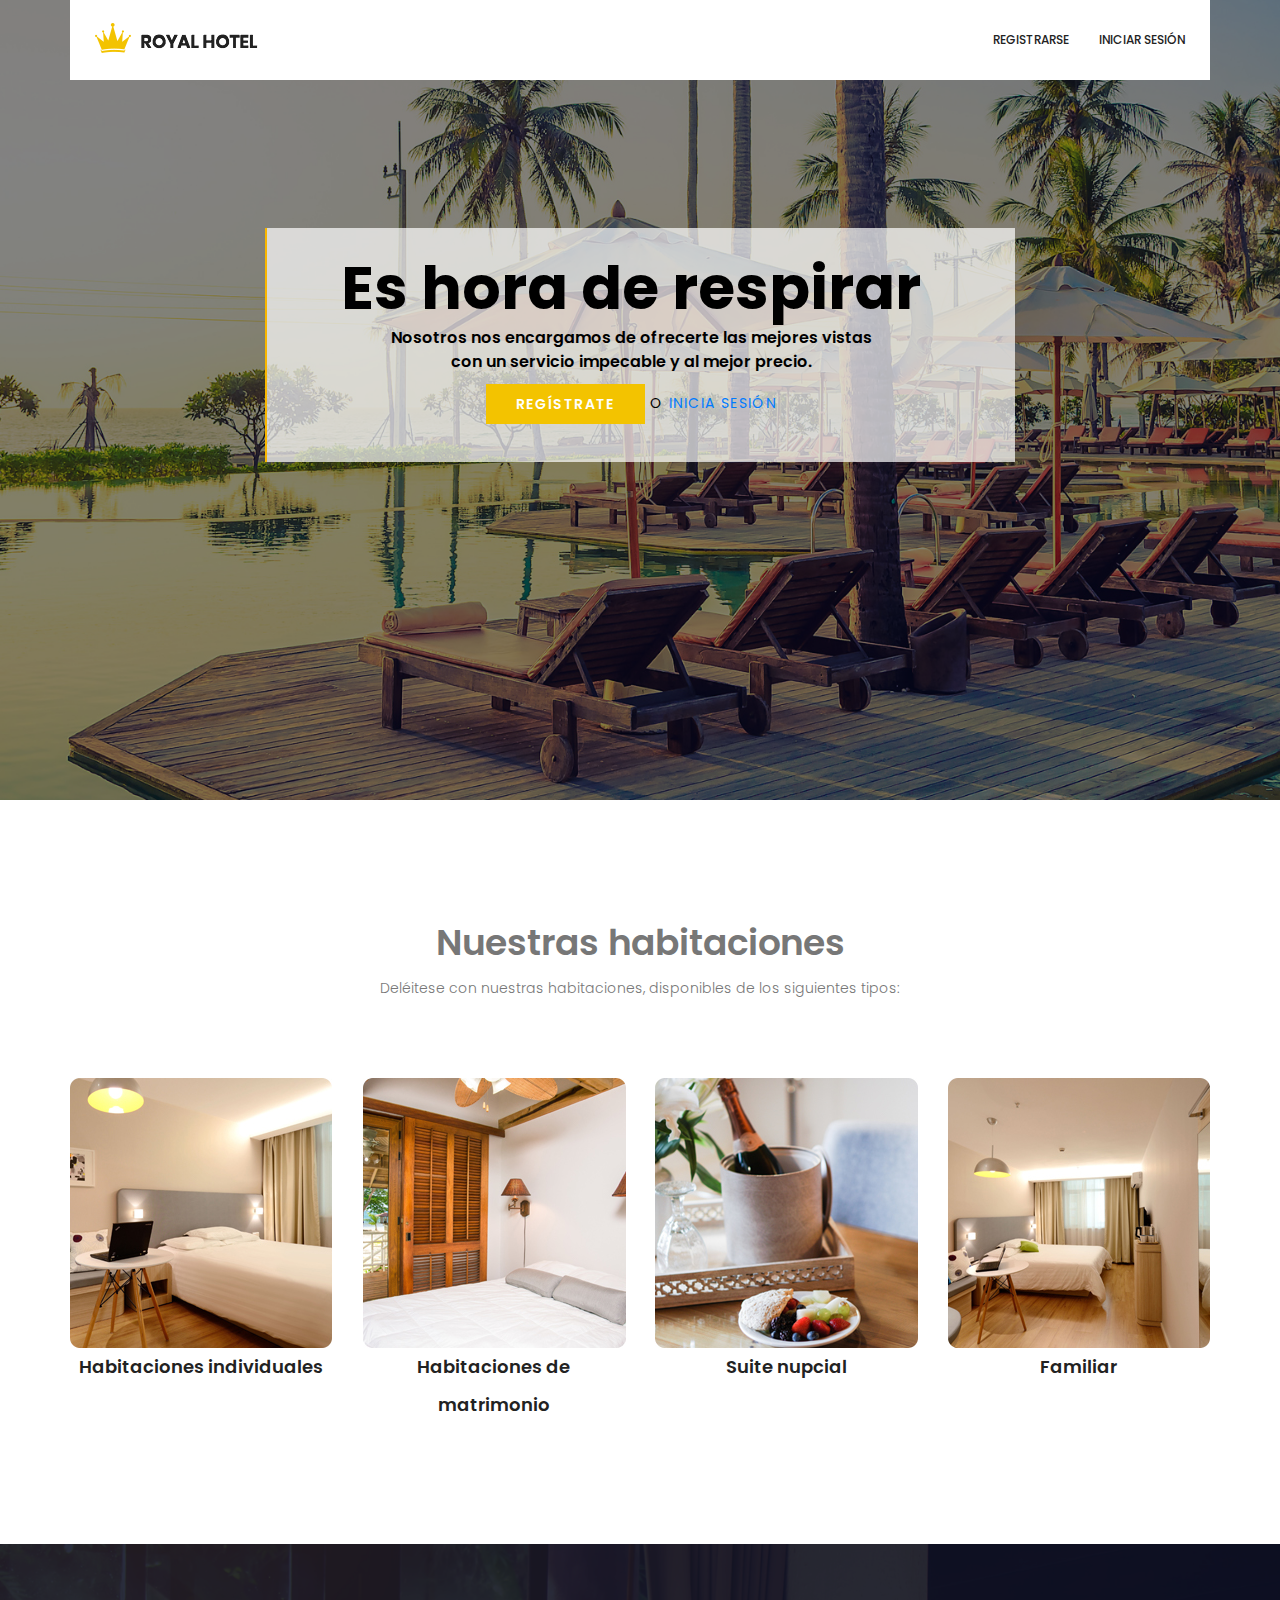
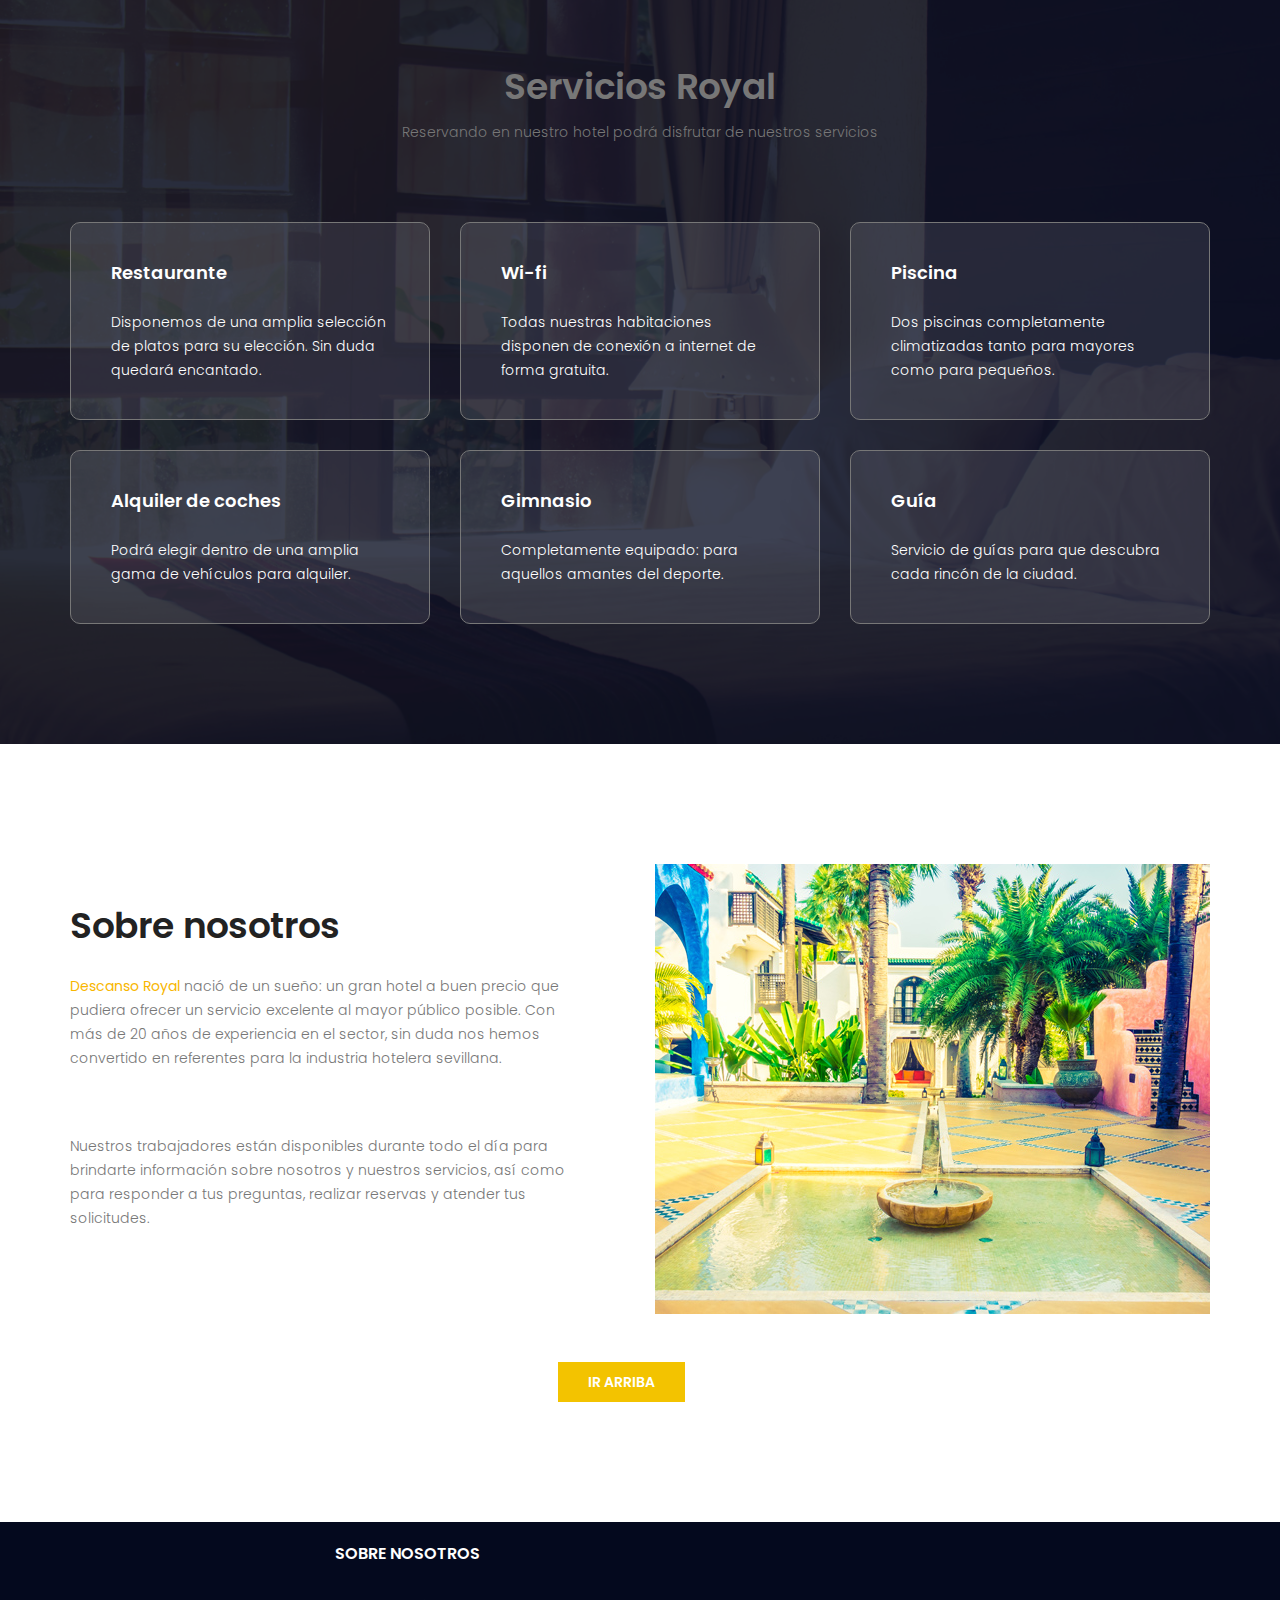
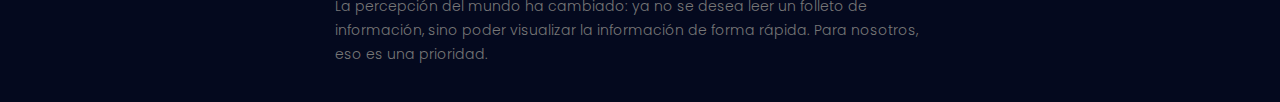
<file: index.html>
<!doctype html>
<html lang="en">
<!-- incluye el set de caracteres, favicon, título de la web y scripts de jquery y bootstrap 4 junto con scripts varios de funcionamiento -->
    <head>

        <meta charset="utf-8">
        <link rel="icon" href="image/favicon.png" type="image/png">
        <title>El mejor descanso</title>
        <!-- JQUERY-->
       <script src="https://code.jquery.com/jquery-3.2.1.min.js"></script>
       <!-- Bootstrap CDN-->
<script src="https://cdnjs.cloudflare.com/ajax/libs/popper.js/1.12.9/umd/popper.min.js" integrity="sha384-ApNbgh9B+Y1QKtv3Rn7W3mgPxhU9K/ScQsAP7hUibX39j7fakFPskvXusvfa0b4Q" crossorigin="anonymous"></script>
<script src="https://maxcdn.bootstrapcdn.com/bootstrap/4.0.0/js/bootstrap.min.js" integrity="sha384-JZR6Spejh4U02d8jOt6vLEHfe/JQGiRRSQQxSfFWpi1MquVdAyjUar5+76PVCmYl" crossorigin="anonymous"></script>
<link rel="stylesheet" href="https://maxcdn.bootstrapcdn.com/bootstrap/4.0.0/css/bootstrap.min.css" integrity="sha384-Gn5384xqQ1aoWXA+058RXPxPg6fy4IWvTNh0E263XmFcJlSAwiGgFAW/dAiS6JXm" crossorigin="anonymous">
    <!-- estilos de la plantilla-->
    <link rel="stylesheet" href="css/style.css">
     <link rel="stylesheet" href="css/responsive.css">
    
</head>
<body>
    <!-- header-->
        <header class="header_area">
            <div class="container">
                <!-- barra de navegación, coloca los elementos en horizontal con fondo blanco-->
                <nav class="navbar navbar-expand-lg navbar-light">
                    <!-- Logo de la web, se muestra a la izquierda, haciendo click redirige a la pag principal de usuarios -->
                     <a class="navbar-brand logo_h" href="principal.html"><img src="image/Logo.png" alt=""></a>
                        <!-- Barra de navegación, coloca los elementos en orden de aparición de izquierda a derecha, siendo el primero el situado más a la izquierda
                        y el último situado más a la derecha -->
                <ul class="nav navbar-nav menu_nav ml-auto">

                    <li class="nav-item"><a class="nav-link" href="src/register.html">Registrarse</a></li>

                    <li class="nav-item"><a class="nav-link" href="src/login.html">Iniciar sesión</a></li>
            </ul>
        </div> 
    </nav>
</div>
</header>
<!-- Sección de entrada, incluye una imagen bajo fondo azul, incluye una sección en fondo blanco translúcido con texto y botones-->
<section class="banner_area">
    <div class="booking_table d_flex align-items-center">
     <div class="overlay bg-parallax" data-stellar-ratio="0.9" data-stellar-vertical-offset="0" data-background=""></div>
     <div class="container">
         <div class="banner_content text-center">
            <div class="row">
                <div class="col-lg-8 mx-auto">

                    <blockquote class="generic-blockquote">
                        <h2>Es hora de respirar</h2>
                        <h5>Nosotros nos encargamos de ofrecerte las mejores vistas  <br>  con un servicio impecable  y al mejor precio. </h5>
                        
                    <div class="mt-10">
                        <h6><a href="./src/register.html" class="btn theme_btn button_hover">Regístrate</a> o <a href="./src/login.html"> inicia sesión</a></h6>
                    </div>
                </blockquote>
            </div>
        </div>
    </div>
</div>
</div>
        </section>


<!-- sección donde se incluye información de varias habitaciones, todas con texto abajo centrado y con letra tamaño h4 negrita -->
        <section class="accomodation_area section_gap">
            <div class="container">
                <div class="section_title text-center">
                    <h2>Nuestras habitaciones</h2>
                    <p>Deléitese con nuestras habitaciones, disponibles de los siguientes tipos: </p>
                </div>
                <div class="row mb_30">
                    <div class="col-lg-3 col-sm-6">
                        <div class="accomodation_item text-center">
                                <img src="image/room2.jpg" alt="">
                           <h4 class="sec_h4">Habitaciones individuales</h4>
                        </div>
                    </div>
                    <div class="col-lg-3 col-sm-6">
                        <div class="accomodation_item text-center">
                                <img src="image/room1.jpg" alt="">
                           <h4 class="sec_h4">Habitaciones de matrimonio</h4>
                            
                        </div>
                    </div>
                    <div class="col-lg-3 col-sm-6">
                        <div class="accomodation_item text-center">
                          
                                <img src="image/room3.jpg" alt="">
                               <h4 class="sec_h4">Suite nupcial</h4>
                           
                        </div>
                    </div>
                    <div class="col-lg-3 col-sm-6">
                        <div class="accomodation_item text-center">
                                <img src="image/room4.jpg" alt="">
                            <h4 class="sec_h4">Familiar</h4>
                        </div>
                    </div>
                </div>
            </div>
        </section>

<!-- Sección con foto de fondo y por encima fondo azul, tiene un contenedor central con 6 elementos que son cuadros referenciando diferentes servicios del hotel -->
        <section class="facilities_area section_gap">
            <div class="overlay bg-parallax" data-stellar-ratio="0.8" data-stellar-vertical-offset="0" data-background="">  
            </div>
            <div class="container">
                <div class="section_title text-center">
                    <h2 >Servicios Royal</h2>
                    <p>Reservando en nuestro hotel podrá disfrutar de nuestros servicios</p>
                </div>
                <div class="row mb_30">
                    <div class="col-lg-4 col-md-6">
                        <div class="facilities_item">
                            <h4 class="sec_h4">Restaurante</h4>
                            <p>Disponemos de una amplia selección de platos para su elección. Sin duda quedará encantado.</p>
                        </div>
                    </div>
                    <div class="col-lg-4 col-md-6">
                        <div class="facilities_item">
                            <h4 class="sec_h4">Wi-fi</h4>
                            <p>Todas nuestras habitaciones disponen de conexión a internet de forma gratuita.</p>
                        </div>
                    </div>
                    <div class="col-lg-4 col-md-6">
                        <div class="facilities_item">
                            <h4 class="sec_h4">Piscina</h4>
                            <p>Dos piscinas completamente climatizadas tanto para mayores como para pequeños.</p>
                        </div>
                    </div>
                    <div class="col-lg-4 col-md-6">
                        <div class="facilities_item">
                            <h4 class="sec_h4">Alquiler de coches</h4>
                            <p>Podrá elegir dentro de una amplia gama de vehículos para alquiler.</p>
                        </div>
                    </div>
                    <div class="col-lg-4 col-md-6">
                        <div class="facilities_item">
                            <h4 class="sec_h4">Gimnasio</h4>
                            <p>Completamente equipado: para aquellos amantes del deporte. </p>
                        </div>
                    </div>
                    <div class="col-lg-4 col-md-6">
                        <div class="facilities_item">
                            <h4 class="sec_h4">Guía</h4>
                            <p>Servicio de guías para que descubra cada rincón de la ciudad.</p>
                        </div>
                    </div>
                </div>
            </div>
        </section>
        <!-- Sección explicativa del hotel, alinea los objetos según su tamaño para que no se descuadren, fondo blanco -->
        <section class="about_history_area section_gap">
            <div class="container">
                <div class="row">
                    <div class="col-md-6 d_flex align-items-center">
                        <div class="about_content ">
                            <h2 class="title title_color">Sobre nosotros</h2>
                            <p><b>Descanso Royal</b> nació de un sueño: un gran hotel a buen precio  que pudiera ofrecer un servicio excelente al mayor público posible. Con más de 20 años de experiencia en el sector, sin duda 
                            nos hemos convertido en referentes para la industria hotelera sevillana.</p>
                            <p>Nuestros trabajadores están disponibles durante todo el día para brindarte información sobre nosotros y nuestros servicios, así como para responder a tus preguntas, realizar reservas y atender tus solicitudes.</p>
                        </div>
                    </div>
                    <div class="col-md-6">
                        <img class="img-fluid" src="image/about_bg.jpg" alt="img">
                    </div>
                </div>

            </div>
            <br>
            <br>
            <!--botón al final de la sección para volver al inicio de la página, sombrea el color al ponerse encima -->
            <div class="container ">
               <div class="row ">
                <div class="col-md-2 mx-auto">
                   <a href="#" class="btn theme_btn button_hover">Ir arriba</a>
               </div> 
           </div> 
       </div>

           </section>

         <!-- footer de la web-->
      <footer class="footer-area">
        <div class="col-lg-6  col-md-6 col-sm-6 mx-auto">
                        
                            <h6 class="footer_title">Sobre nosotros</h6>
                            <p>La percepción del mundo ha cambiado: ya no se desea leer un folleto de información, sino poder visualizar la información de forma rápida. Para nosotros, eso es
                            una prioridad. </p>
                    </div>
        </footer>
               
            </body>
            </html>
</file>
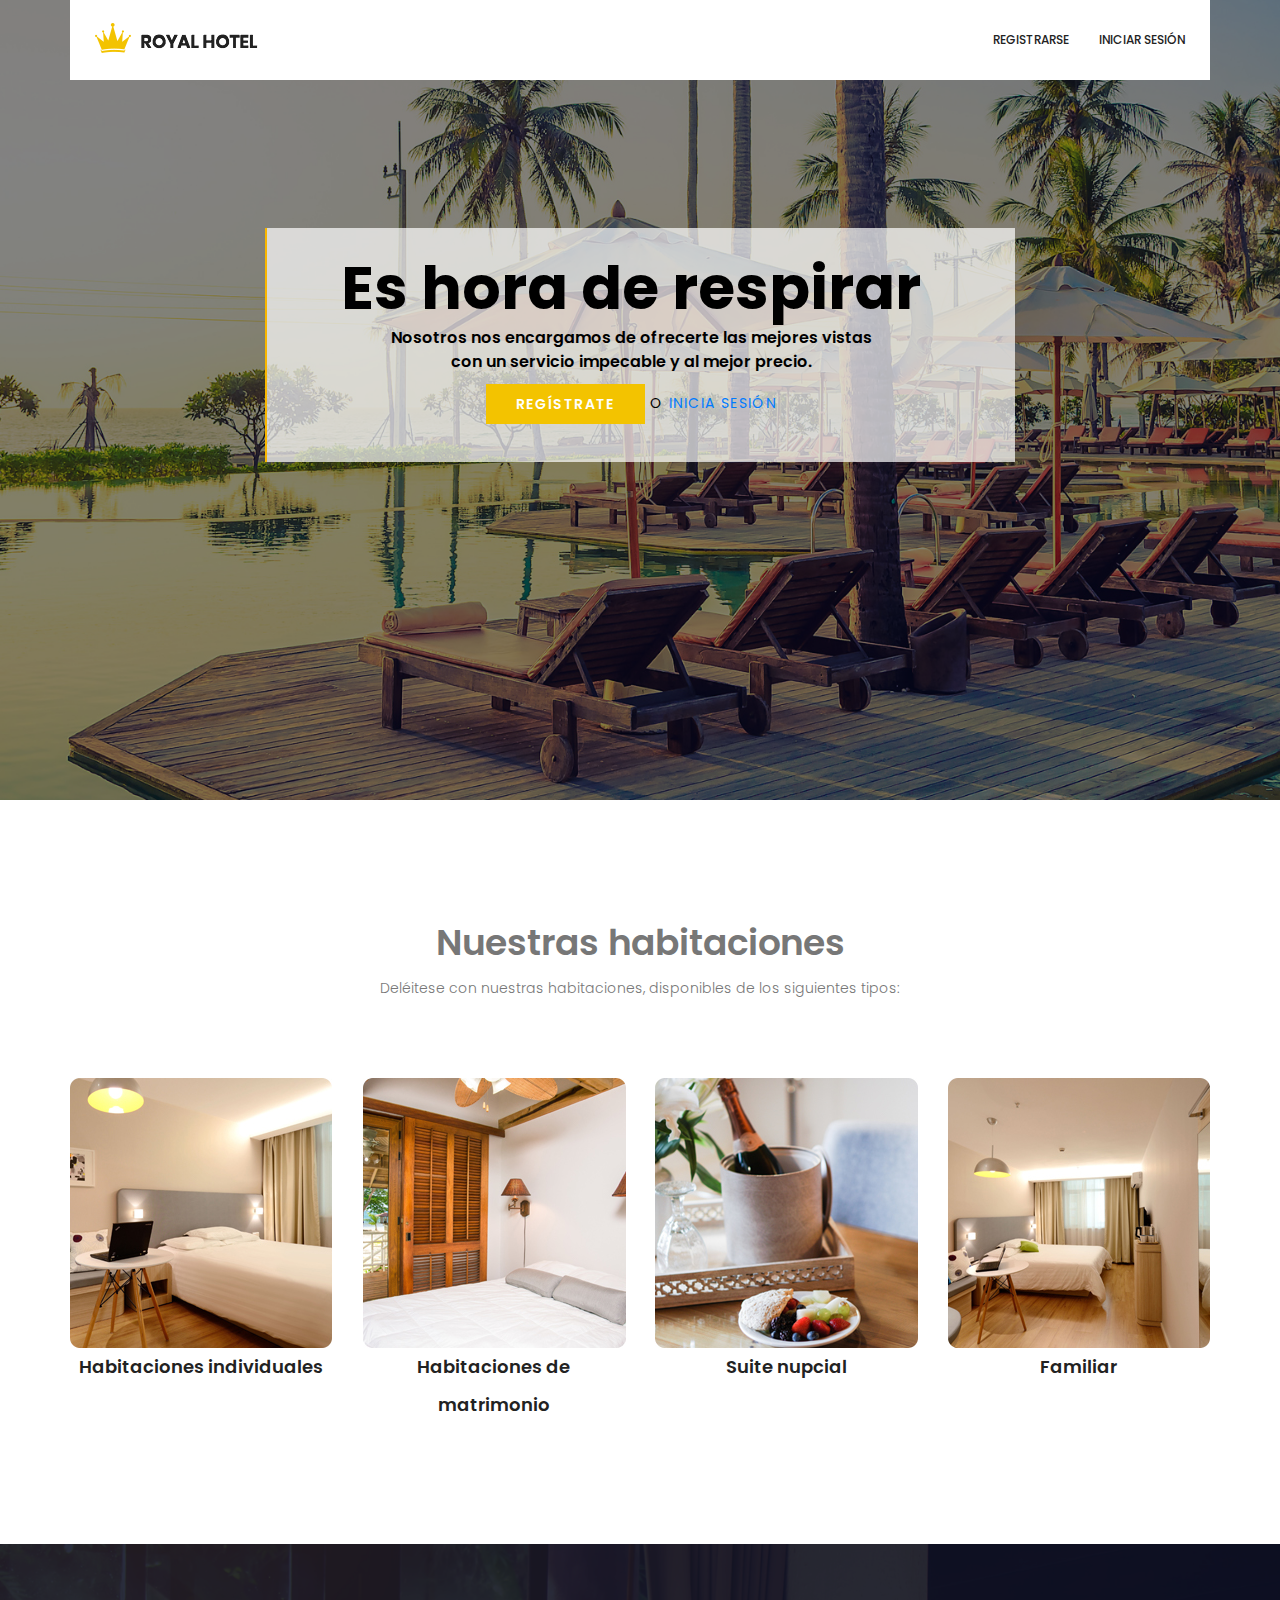
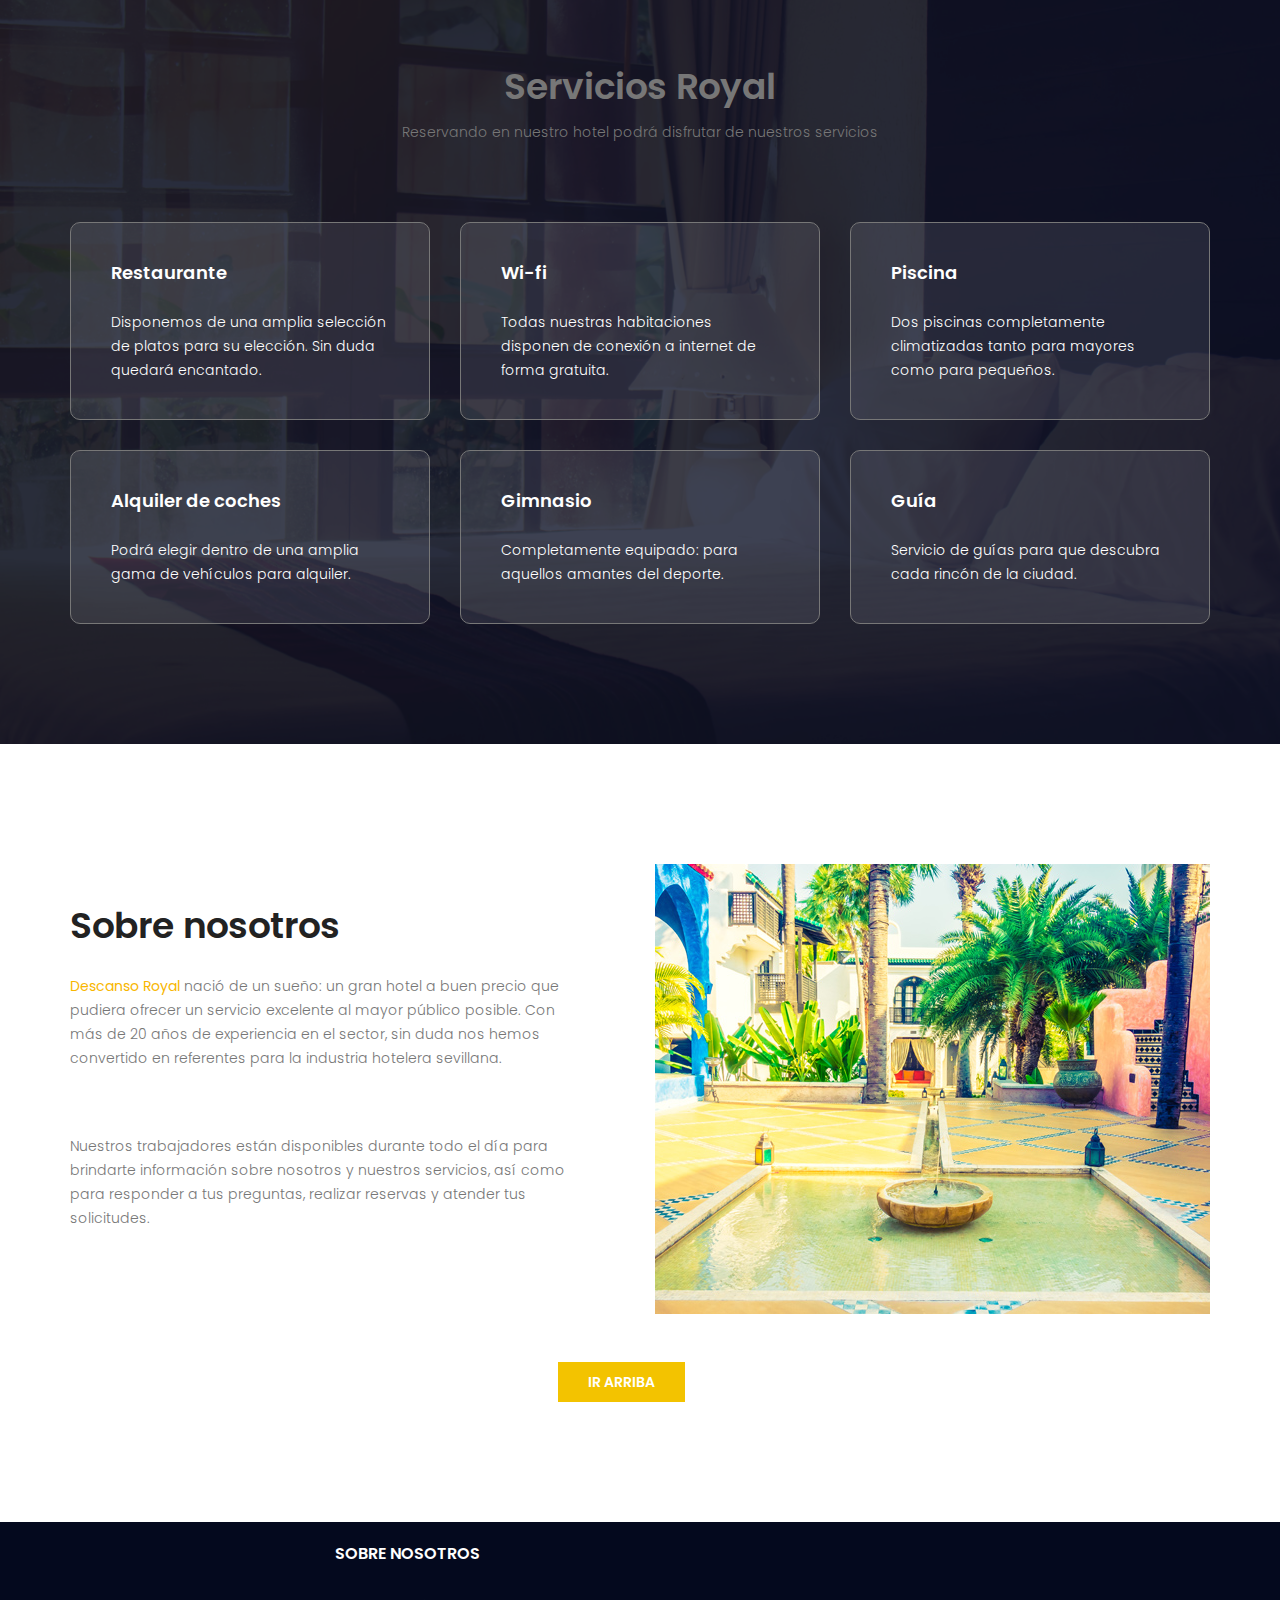
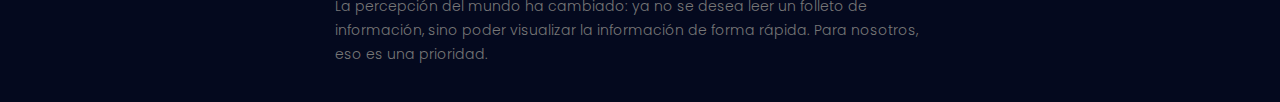
<file: src/admin.html>
<!DOCTYPE html>
<html lang="en">

<!--  incluye el set de caracteres, favicon, título de la web y scripts de jquery y bootstrap 4 junto con scripts varios de funcionamiento -->
    <head>

        <meta charset="utf-8">
        <link rel="icon" href="../image/favicon.png" type="image/png">
        <!-- JQUERY-->
       <script src="https://code.jquery.com/jquery-3.2.1.min.js"></script>
       <!-- Bootstrap CDN-->
<script src="https://cdnjs.cloudflare.com/ajax/libs/popper.js/1.12.9/umd/popper.min.js" integrity="sha384-ApNbgh9B+Y1QKtv3Rn7W3mgPxhU9K/ScQsAP7hUibX39j7fakFPskvXusvfa0b4Q" crossorigin="anonymous"></script>
<script src="https://maxcdn.bootstrapcdn.com/bootstrap/4.0.0/js/bootstrap.min.js" integrity="sha384-JZR6Spejh4U02d8jOt6vLEHfe/JQGiRRSQQxSfFWpi1MquVdAyjUar5+76PVCmYl" crossorigin="anonymous"></script>
<link rel="stylesheet" href="https://maxcdn.bootstrapcdn.com/bootstrap/4.0.0/css/bootstrap.min.css" integrity="sha384-Gn5384xqQ1aoWXA+058RXPxPg6fy4IWvTNh0E263XmFcJlSAwiGgFAW/dAiS6JXm" crossorigin="anonymous">
    <!-- estilos de la plantilla-->
     <link rel="stylesheet" href="../css/style.css">
<!-- JS-->
 <script src="../script/js/admin.js"></script>
  <script src="../script/js/formateaFecha.js"></script>
  <script src="../script/js/logout.js"></script>
   
  <meta charset="utf-8">

  <title>Panel de administrador - Descanso Royal</title>


</head>

<body >

  <!-- header-->
        <header class="header_area">
            <div class="container">
                <!-- barra de navegación, coloca los elementos en horizontal con fondo blanco-->
                <nav class="navbar navbar-expand-lg bg-primary">
                    <!-- Logo de la web, se muestra a la izquierda, haciendo click redirige a la pag principal de usuarios -->
                    <a class="navbar-brand logo_h text-white" href="admin.html">Administración</a>
                        <!-- Barra de navegación, coloca los elementos en orden de aparición de izquierda a derecha, siendo el primero el situado más a la izquierda
                        y el último situado más a la derecha -->
                <ul class="nav navbar-nav menu_nav ml-auto">

                    <li class="nav-item"><a class="nav-link text-white" href="#usuarios">Usuarios</a></li>

                    <li class="nav-item"><a class="nav-link text-white" href="#habitaciones">Habitaciones</a></li>

                   <li class="nav-item"><a class="nav-link text-white" href="../index.html" id="logout">Desconectar</a></li>
                    
            </ul>
        </div>
    </nav>
</div>
 </header>

 
 <section class="accomodation_area section_gap ">
      <div class="container-fluid d-flex flex-column">
        <div class="col-12 mx-auto">

         <br>

         
         <div class="row">
          <div class ="col-11 mx-auto">
            <table class="table">
              <h6>Usuarios</h6>
              <thead>
                <tr>
                  <th scope="col">Nombre</th>
                  <th scope="col">Apellidos</th>
                  <th scope="col">Email</th>
                  <th scope="col">Acciones</th>
                </tr>
              </thead>
              <tbody id="usuarios">
              </tbody>
             </table>
            <table class="table ">
             <h6>Habitaciones</h6>
             <thead>
              <tr>
                <th scope="col">Número </th>
                <th scope="col">Tipo</th>
                <th scope="col">Precio al día</th>
                <th scope="col">Nº ocupantes</th>
                <th scope="col">Acciones</th>
              </tr>
            </thead>
            <tbody id="habitaciones">
            </tbody>
          </table>

        </div>


      </div>


    </div>
  </div>
</section>


   <div class="modal fade" id="exampleModal" tabindex="-1" role="dialog" aria-labelledby="exampleModalLabel" aria-hidden="true">
  <div class="modal-dialog  modal-lg modal-dialog-centered" role="document">
    <div class="modal-content">
      <div class="modal-header">
        <h5 class="modal-title" ></h5>
        <button type="button" class="close" data-dismiss="modal" aria-label="Close">
          <span aria-hidden="true">&times;</span>
        </button>
      </div>
      <div class="modal-body" id="body">
      </div>
      <div class="modal-footer">
        <button type="button" class="btn btn-default" data-dismiss="modal">Cerrar</button>
        <button type="button" class="btn btn-primary" id="enviar" data-dismiss="modal">Enviar</button>
      </div>
    </div>
  </div>
</div>




 


  </body>

  </html>
</file>
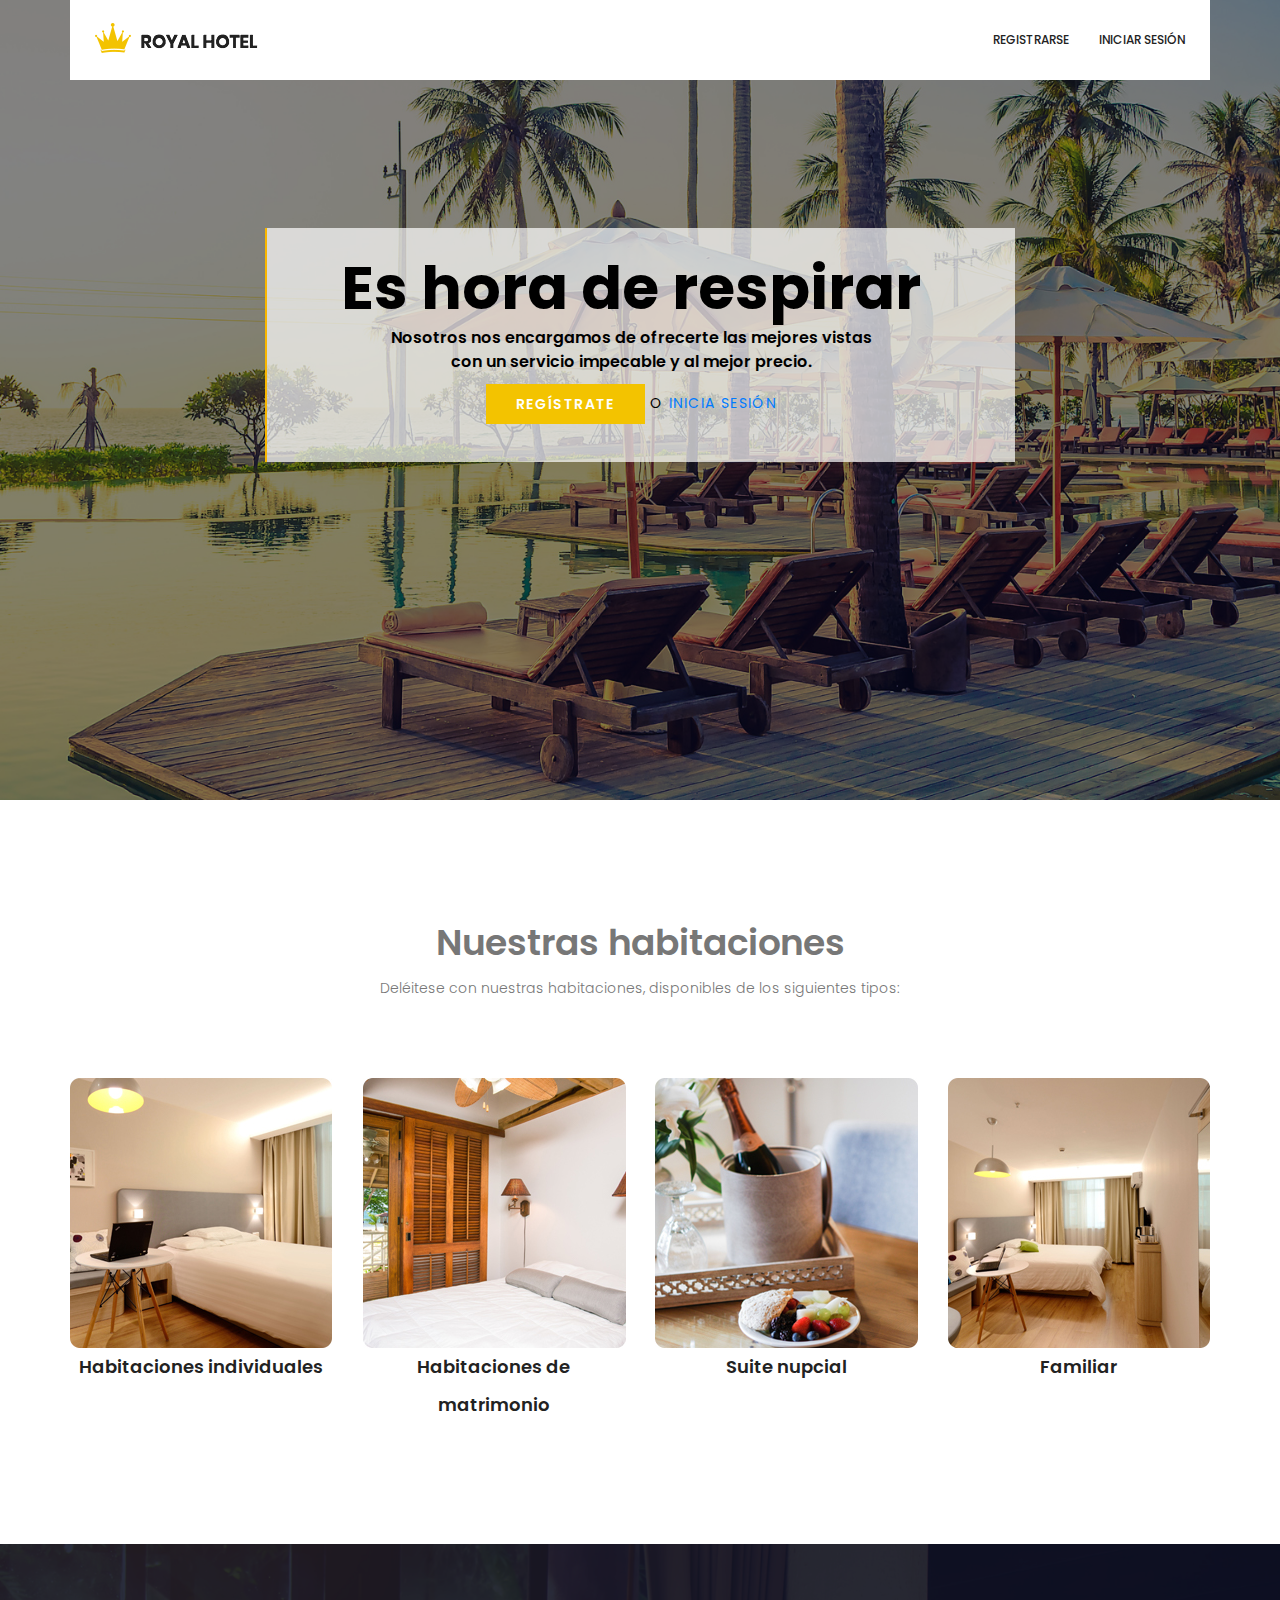
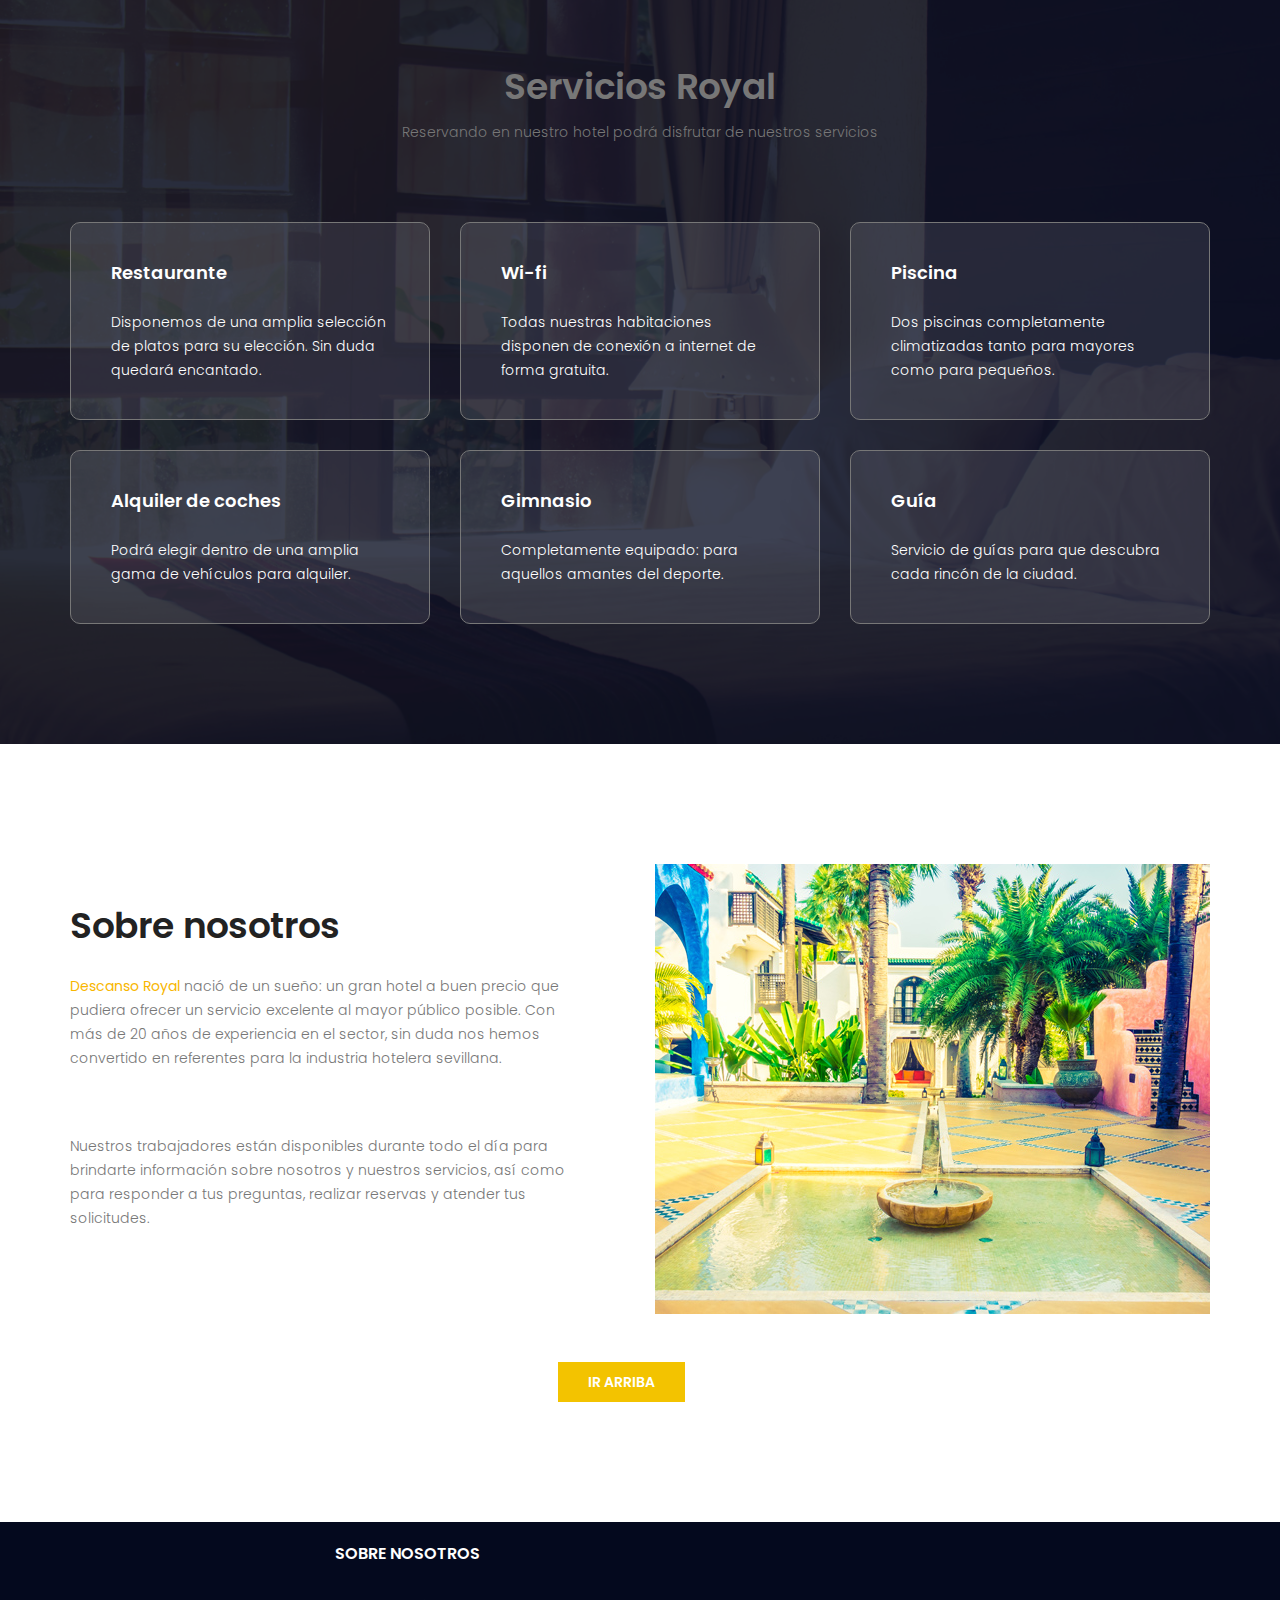
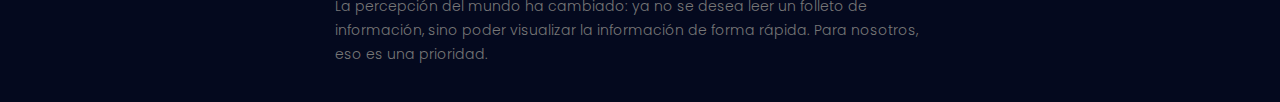
<file: src/contacto.html>
<!doctype html>
<html lang="es">

<!--  incluye el set de caracteres, favicon, título de la web y scripts de jquery y bootstrap 4 junto con scripts varios de funcionamiento -->
    <head>

        <meta charset="utf-8">
        <link rel="icon" href="../image/favicon.png" type="image/png">
        <title>El mejor descanso</title>
        <!-- JQUERY-->
       <script src="https://code.jquery.com/jquery-3.2.1.min.js"></script>
       <!-- Bootstrap CDN-->
<script src="https://cdnjs.cloudflare.com/ajax/libs/popper.js/1.12.9/umd/popper.min.js" integrity="sha384-ApNbgh9B+Y1QKtv3Rn7W3mgPxhU9K/ScQsAP7hUibX39j7fakFPskvXusvfa0b4Q" crossorigin="anonymous"></script>
<script src="https://maxcdn.bootstrapcdn.com/bootstrap/4.0.0/js/bootstrap.min.js" integrity="sha384-JZR6Spejh4U02d8jOt6vLEHfe/JQGiRRSQQxSfFWpi1MquVdAyjUar5+76PVCmYl" crossorigin="anonymous"></script>
<link rel="stylesheet" href="https://maxcdn.bootstrapcdn.com/bootstrap/4.0.0/css/bootstrap.min.css" integrity="sha384-Gn5384xqQ1aoWXA+058RXPxPg6fy4IWvTNh0E263XmFcJlSAwiGgFAW/dAiS6JXm" crossorigin="anonymous">
    <!-- estilos de la plantilla-->
    <link rel="stylesheet" href="../css/style.css">
    <link rel="stylesheet" href="../css/responsive.css">
     <!-- scripts de JS-->
    <script src="../script/js/logout.js"></script>
    <script src="../script/js/comprobarUsuario.js"></script>

    </head>
    <body>
        <!-- header-->
        <header class="header_area">
            <div class="container">
                <!-- barra de navegación, coloca los elementos en horizontal con fondo blanco-->
                <nav class="navbar navbar-expand-lg navbar-light">
                    <!-- Logo de la web, se muestra a la izquierda, haciendo click redirige a la pag principal de usuarios -->
                     <a class="navbar-brand logo_h" href="principal.html"><img src="../image/Logo.png" alt=""></a>
                        <!-- Barra de navegación, coloca los elementos en orden de aparición de izquierda a derecha, siendo el primero el situado más a la izquierda
                        y el último situado más a la derecha -->
                        <ul class="nav navbar-nav menu_nav ml-auto">
                         <li class="nav-item"><a class="nav-link" href="reservar.html">Realizar reserva</a></li>
                    <li class="nav-item"><a class="nav-link" href="verReservas.html">Mis reservas</a></li>
                    <li class="nav-item"><a class="nav-link" href="contacto.html">Contacto</a></li>
                    <li class="nav-item"><a class="nav-link" href="../index.html" id="logout">Desconectar</a></li>
                        </ul>
                </nav>
            </div>
        </header>
        <!-- Elemento mostrado en primer lugar, con una imagen de fondo y un texto centrado -->
        <section class="breadcrumb_area">
            <div class="overlay bg-parallax" data-stellar-ratio="0.8" data-stellar-vertical-offset="0" data-background=""></div>
            <div class="container">
                <div class="page-cover text-center">
                    <h2 class="page-cover-tittle">Sobre nosotros</h2>

                </div>
            </div>
        </section>
        <!-- Área de contacto, donde se incluye un área de información del lugar del hotel e informaciones varias del mismo -->
        <section class="contact_area section_gap">
            <div class="container">
                <div class="section_title  col-lg-12 mx-auto text-center">
        <h2 class="title_color">Contacto</h2>
    <br>
</div>
<!-- div que contiene el Iframe de Google Maps donde está ubicado el hotel -->
                <div class="mapouter ">
                    <div class="gmap_canvas col-lg-12 mx-auto text-center">
                        <iframe width="600" height="500" id="gmap_canvas" src="https://maps.google.com/maps?q=ies%20poligono%20sur&t=&z=13&ie=UTF8&iwloc=&output=embed" frameborder="0" scrolling="no"></iframe>
                       </div>
                      </div>
                      <br>
                      <!-- Columnas que sirven para dar información al usuario de varios aspectos -->
                <div class="row">
                    <div class="col-md-4">
                        <div class="contact_info">
                            <div class="info_item">
                                <h4>Ubicación</h4>
                                <p>Sevilla, España <br>C/Esclava del Señor Nº 8 41</p>
                            </div>
                        </div>
                    </div>
                    <div class="col-md-4">
                         <div class="contact_info">
                             <div class="info_item">
                                <h4>Atención al público</h4>
                                <p>656 12 34 56 <br>954 12 34 56</p>
                                <p>De lunes a viernes: 8:00 - 17:00 <br>Fines de semana: 9:00 - 15:00</p>
                            </div>
                         </div>
                    </div>
                    <div class="col-md-4">
                        <div class="contact_info">
                             <div class="info_item">
                                <h4>Sugerencias</h4>
                                <p>Envíenos sus dudas y sugerencias en cualquier momento al siguiente mail:<br>
                                 d15juan2009@gmail.com</p>
                            </div>
                         </div>
                    </div>

                        
                    </div>
                </div>
            </div>
        </section>
         <!-- footer de la web-->
      <footer class="footer-area">
        <div class="col-lg-6  col-md-6 col-sm-6 mx-auto">
                        
                            <h6 class="footer_title">Sobre nosotros</h6>
                            <p>La percepción del mundo ha cambiado: ya no se desea leer un folleto de información, sino poder visualizar la información de forma rápida. Para nosotros, eso es
                            una prioridad. </p>
                    </div>
        </footer>
    </body>
</html>
</file>
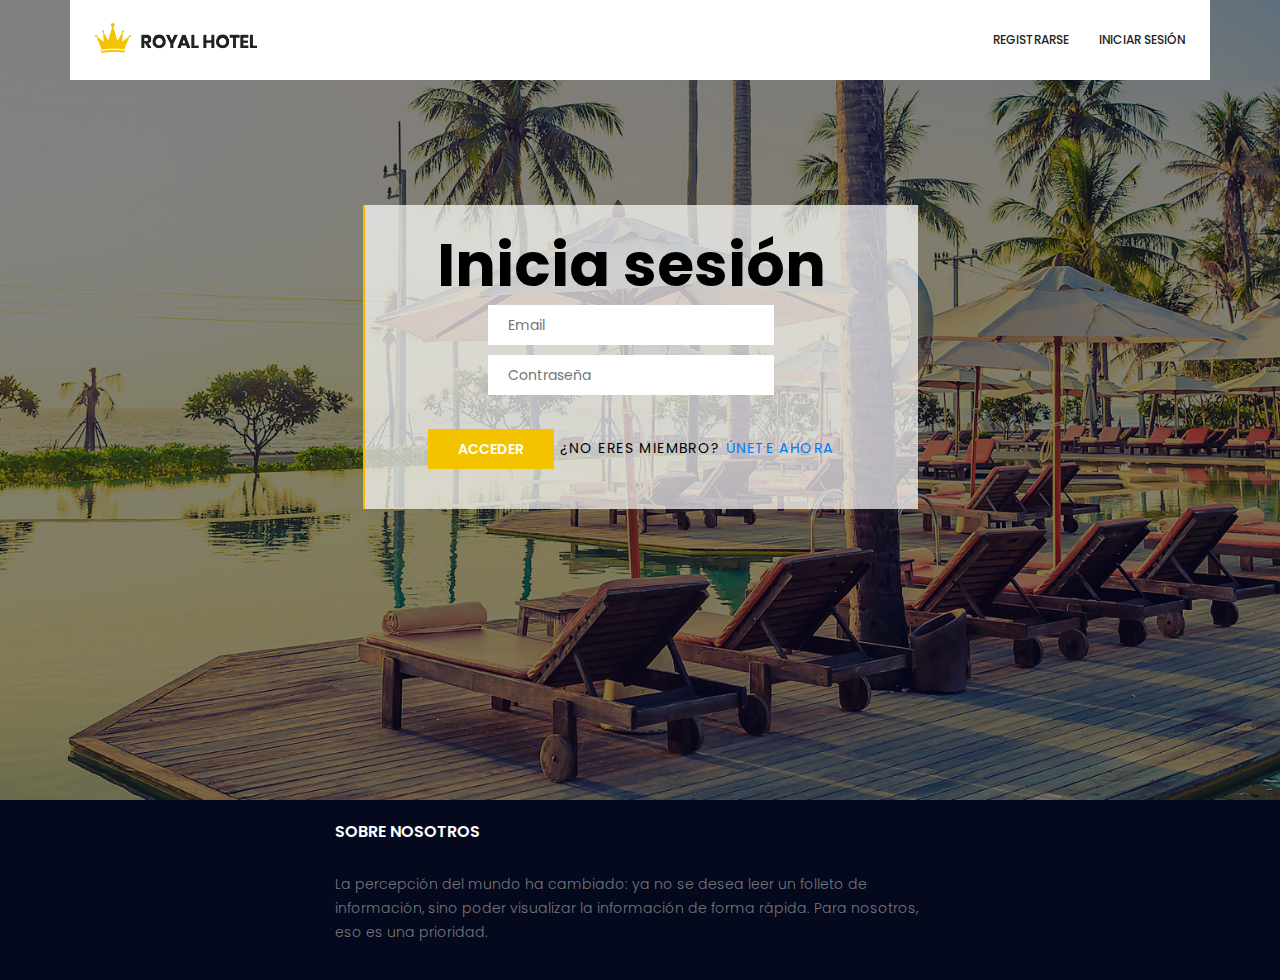
<file: src/login.html>
<!doctype html>
<html lang="en">
<!-- incluye el set de caracteres, favicon, título de la web y scripts de jquery y bootstrap 4 junto con scripts varios de funcionamiento -->
    <head>

        <meta charset="utf-8">
        <link rel="icon" href="../image/favicon.png" type="image/png">
        <title>El mejor descanso</title>
        <!-- JQUERY-->
       <script src="https://code.jquery.com/jquery-3.2.1.min.js"></script>
       <!-- Bootstrap CDN-->
<script src="https://cdnjs.cloudflare.com/ajax/libs/popper.js/1.12.9/umd/popper.min.js" integrity="sha384-ApNbgh9B+Y1QKtv3Rn7W3mgPxhU9K/ScQsAP7hUibX39j7fakFPskvXusvfa0b4Q" crossorigin="anonymous"></script>
<script src="https://maxcdn.bootstrapcdn.com/bootstrap/4.0.0/js/bootstrap.min.js" integrity="sha384-JZR6Spejh4U02d8jOt6vLEHfe/JQGiRRSQQxSfFWpi1MquVdAyjUar5+76PVCmYl" crossorigin="anonymous"></script>
<link rel="stylesheet" href="https://maxcdn.bootstrapcdn.com/bootstrap/4.0.0/css/bootstrap.min.css" integrity="sha384-Gn5384xqQ1aoWXA+058RXPxPg6fy4IWvTNh0E263XmFcJlSAwiGgFAW/dAiS6JXm" crossorigin="anonymous">
    <!-- estilos de la plantilla-->
    <link rel="stylesheet" href="../css/style.css">
     <link rel="stylesheet" href="../css/responsive.css">
     <!-- JS-->
<script src="../script/js/login.js"></script>

</head>
<body>
   <!-- header-->
        <header class="header_area">
            <div class="container">
                <!-- barra de navegación, coloca los elementos en horizontal con fondo blanco-->
                <nav class="navbar navbar-expand-lg navbar-light">
                    <!-- Logo de la web, se muestra a la izquierda, haciendo click redirige a la pag principal de usuarios -->
                     <a class="navbar-brand logo_h" href="principal.html"><img src="../image/Logo.png" alt=""></a>
                        <!-- Barra de navegación, coloca los elementos en orden de aparición de izquierda a derecha, siendo el primero el situado más a la izquierda
                        y el último situado más a la derecha -->
                <ul class="nav navbar-nav menu_nav ml-auto">

                    <li class="nav-item"><a class="nav-link" href="register.html">Registrarse</a></li>

                    <li class="nav-item"><a class="nav-link" href="login.html">Iniciar sesión</a></li>
            </ul>
            </nav>
        </div> 
    
</header>
<!-- Sección de entrada, incluye una imagen bajo fondo azul, incluye una sección en fondo blanco translúcido y un formulario de login al aplicativo-->
<section class="banner_area">
    <div class="booking_table d_flex align-items-center">
     <div class="overlay bg-parallax" data-stellar-ratio="0.9" data-stellar-vertical-offset="0" data-background=""></div>
     <div class="container">
         <div class="banner_content text-center">
            <div class="row">
               <div class="col-lg-6 mx-auto">
                 <br>
                    <blockquote class="generic-blockquote">

                        <h2>Inicia sesión</h2>

                        <form id="formulario">

                        <div class="mt-10 col-lg-8 mx-auto">

                             <input type="email" name="email" placeholder="Email" onfocus="this.placeholder = ''" onblur="this.placeholder = 'Email'" required class="single-input" id="email">
                        </div>
                        <div class="mt-10 col-lg-8 mx-auto">
                         <input type="password" name="password" placeholder="Contraseña" onfocus="this.placeholder = ''" onblur="this.placeholder = 'Contraseña'" required class="single-input" id="password">
                     </div>

                    <br>
                    <div class="mt-10">
                        <h6><button class="btn theme_btn button_hover" type="submit" id="submit">Acceder</button> ¿No eres miembro? <a href="register.html"> Únete ahora</a></h6>
                    </div>
                </form>
                <div class="mt-10" id="respuesta">
                    
                </div>
                </blockquote>
            </div>
        </div>
    </div>
</div>
</div>
</div>

        <!-- footer de la web-->
      <footer class="footer-area">
        <div class="col-lg-6  col-md-6 col-sm-6 mx-auto">
                        
                            <h6 class="footer_title">Sobre nosotros</h6>
                            <p>La percepción del mundo ha cambiado: ya no se desea leer un folleto de información, sino poder visualizar la información de forma rápida. Para nosotros, eso es
                            una prioridad. </p>
                    </div>
        </footer>

            </body>
            </html>
</file>
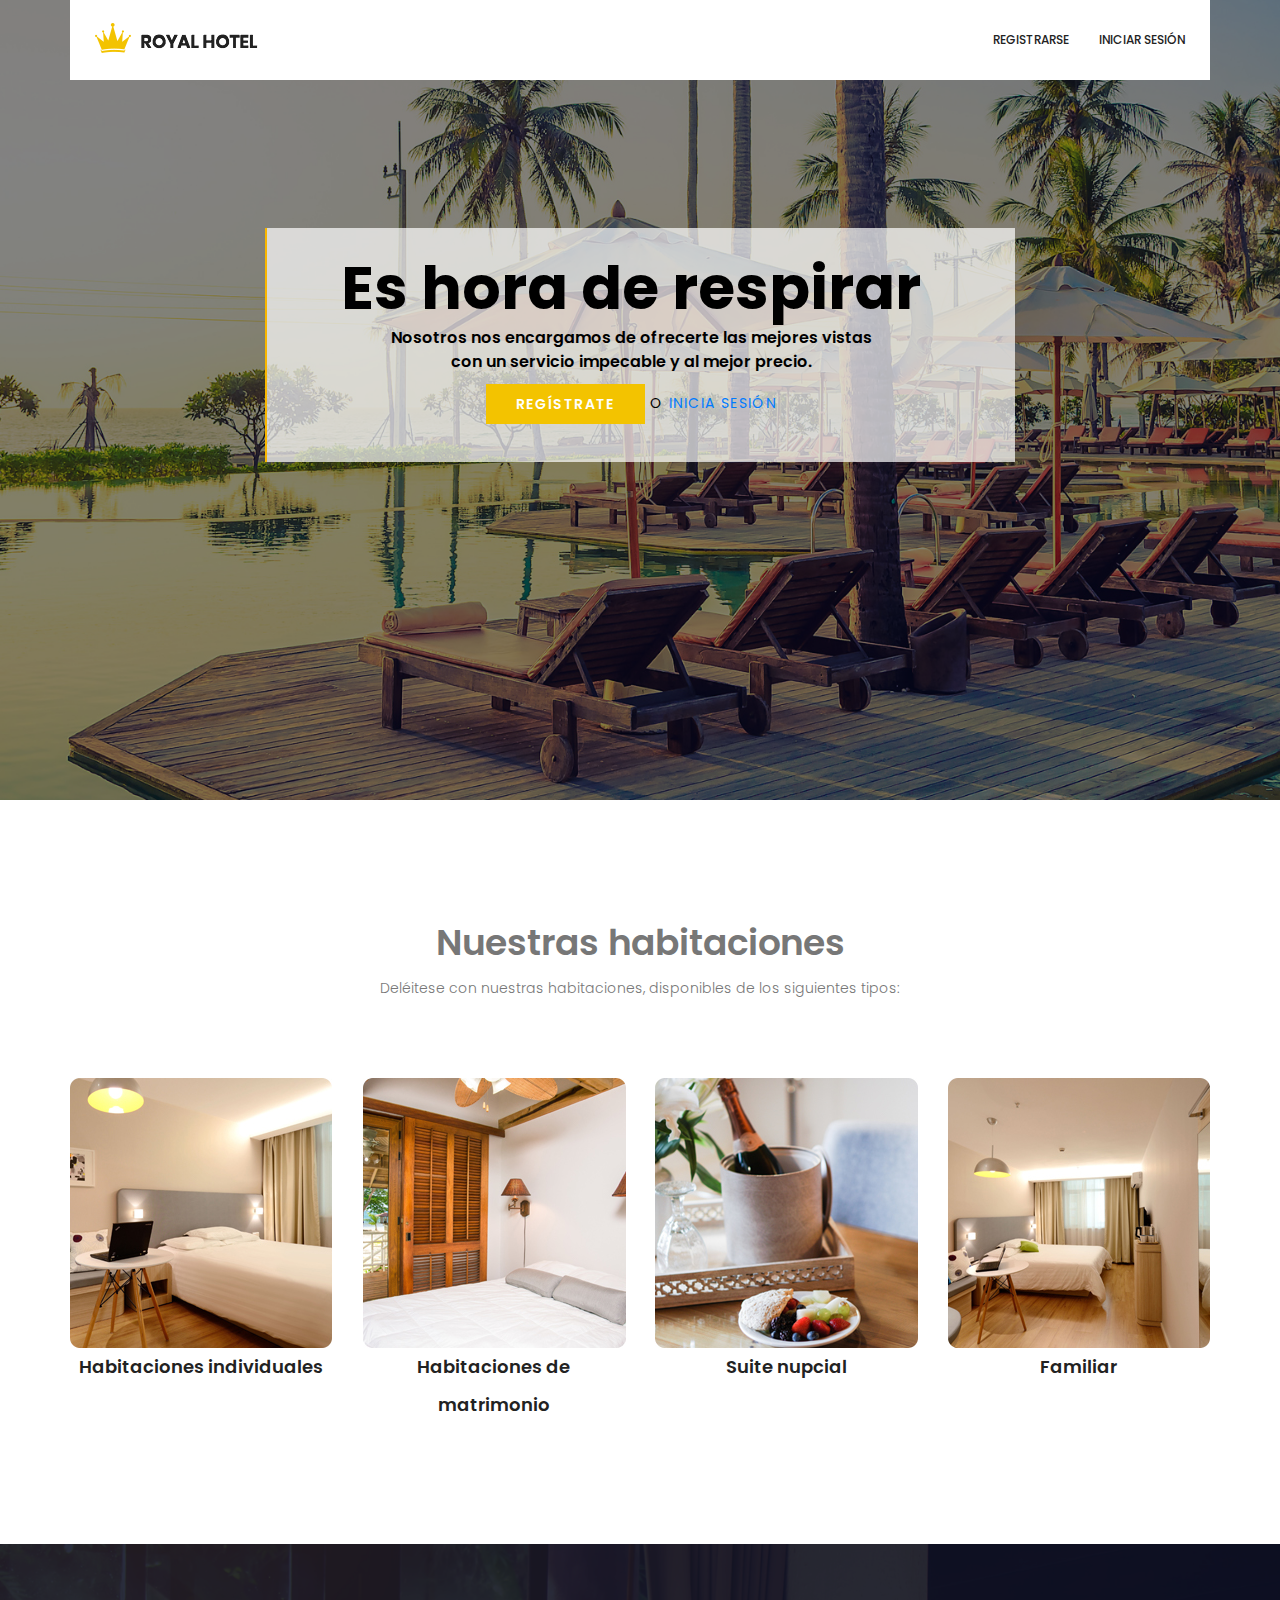
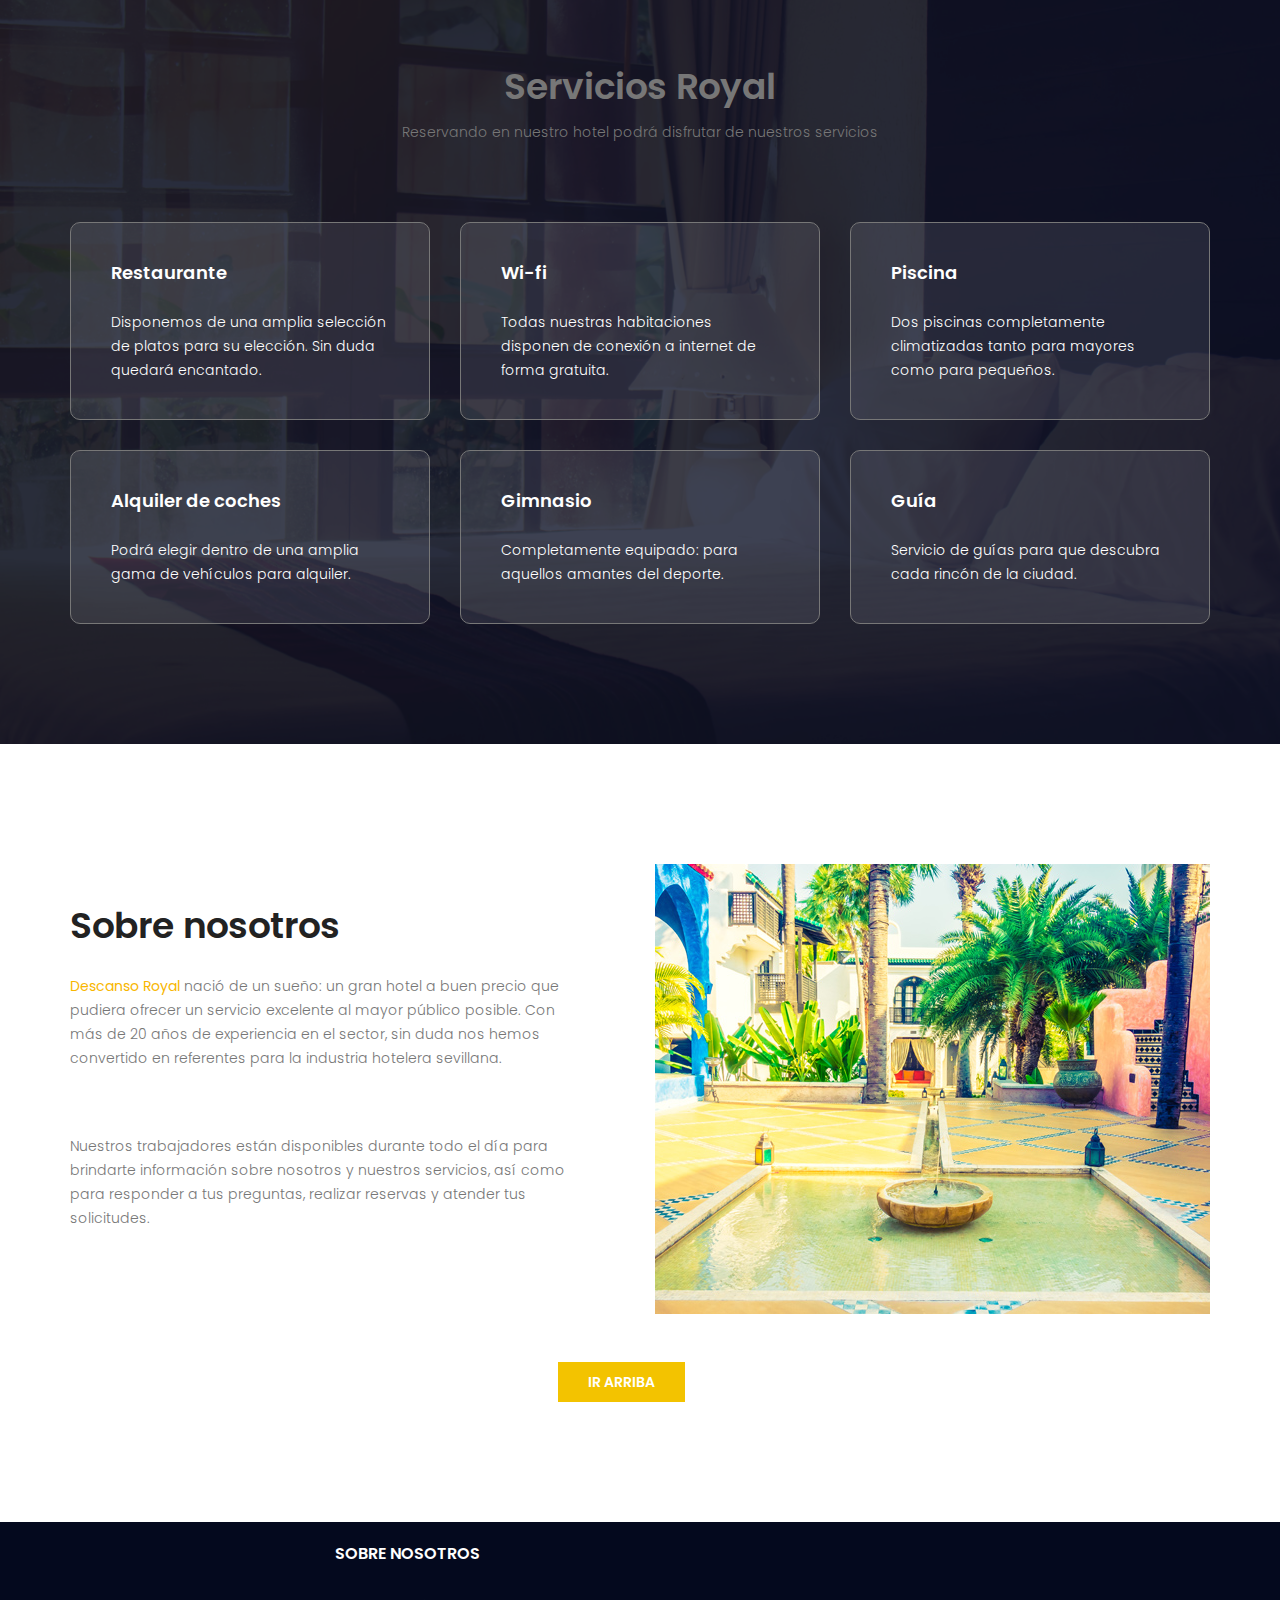
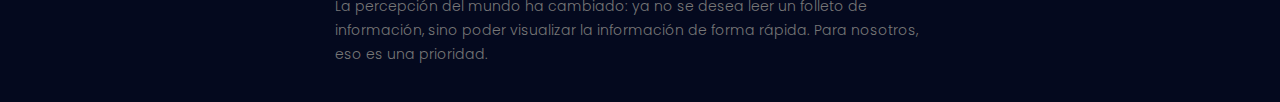
<file: src/principal.html>
<!doctype html>
<html lang="en">
<head>
  <!--  incluye el set de caracteres, favicon, título de la web y scripts de jquery y bootstrap 4 junto con scripts varios de funcionamiento -->
    <head>

        <meta charset="utf-8">
        <link rel="icon" href="../image/favicon.png" type="image/png">
        <title>El mejor descanso</title>
        <!-- JQUERY-->
       <script src="https://code.jquery.com/jquery-3.2.1.min.js"></script>
       <!-- Bootstrap CDN-->
<script src="https://cdnjs.cloudflare.com/ajax/libs/popper.js/1.12.9/umd/popper.min.js" integrity="sha384-ApNbgh9B+Y1QKtv3Rn7W3mgPxhU9K/ScQsAP7hUibX39j7fakFPskvXusvfa0b4Q" crossorigin="anonymous"></script>
<script src="https://maxcdn.bootstrapcdn.com/bootstrap/4.0.0/js/bootstrap.min.js" integrity="sha384-JZR6Spejh4U02d8jOt6vLEHfe/JQGiRRSQQxSfFWpi1MquVdAyjUar5+76PVCmYl" crossorigin="anonymous"></script>
<link rel="stylesheet" href="https://maxcdn.bootstrapcdn.com/bootstrap/4.0.0/css/bootstrap.min.css" integrity="sha384-Gn5384xqQ1aoWXA+058RXPxPg6fy4IWvTNh0E263XmFcJlSAwiGgFAW/dAiS6JXm" crossorigin="anonymous">
    <!-- estilos de la plantilla-->
    <link rel="stylesheet" href="../css/style.css">
    <link rel="stylesheet" href="../css/responsive.css">
     <!-- scripts de JS-->
    <script src="../script/js/logout.js"></script>
    <script src="../script/js/comprobarUsuario.js"></script>

  </head>
<body>
 <!-- header-->
        <header class="header_area">
            <div class="container">
                <!-- barra de navegación, coloca los elementos en horizontal con fondo blanco-->
                <nav class="navbar navbar-expand-lg navbar-light">
                    <!-- Logo de la web, se muestra a la izquierda, haciendo click redirige a la pag principal de usuarios -->
                     <a class="navbar-brand logo_h" href="principal.html"><img src="../image/Logo.png" alt=""></a>
                        <!-- Barra de navegación, coloca los elementos en orden de aparición de izquierda a derecha, siendo el primero el situado más a la izquierda
                        y el último situado más a la derecha -->
                        <ul class="nav navbar-nav menu_nav ml-auto">
                         <li class="nav-item"><a class="nav-link" href="reservar.html">Realizar reserva</a></li>
                    <li class="nav-item"><a class="nav-link" href="verReservas.html">Mis reservas</a></li>
                    <li class="nav-item"><a class="nav-link" href="contacto.html">Contacto</a></li>
                    <li class="nav-item"><a class="nav-link" href="../index.html" id="logout">Desconectar</a></li>
                        </ul>
                </nav>
            </div>
        </header>

<!-- sección donde se incluye información de varias habitaciones, todas con texto abajo centrado y con letra tamaño h4 negrita -->
        <section class="accomodation_area section_gap">
            <div class="container">
                <div class="section_title text-center">
                    <h2>Nuestras habitaciones</h2>
                    <p>Deléitese con nuestras habitaciones, disponibles de los siguientes tipos: </p>
                </div>
                <div class="row mb_30">
                    <div class="col-lg-3 col-sm-6">
                        <div class="accomodation_item text-center">
                                <img src="../image/room2.jpg" alt="">
                           <h4 class="sec_h4">Habitaciones individuales</h4>
                        </div>
                    </div>
                    <div class="col-lg-3 col-sm-6">
                        <div class="accomodation_item text-center">
                                <img src="../image/room1.jpg" alt="">
                           <h4 class="sec_h4">Habitaciones de matrimonio</h4>
                            
                        </div>
                    </div>
                    <div class="col-lg-3 col-sm-6">
                        <div class="accomodation_item text-center">
                          
                                <img src="../image/room3.jpg" alt="">
                               <h4 class="sec_h4">Suite nupcial</h4>
                           
                        </div>
                    </div>
                    <div class="col-lg-3 col-sm-6">
                        <div class="accomodation_item text-center">
                                <img src="../image/room4.jpg" alt="">
                            <h4 class="sec_h4">Familiar</h4>
                        </div>
                    </div>
                </div>
            </div>
        </section>

<!-- Sección con foto de fondo y por encima fondo azul, tiene un contenedor central con 6 elementos que son cuadros referenciando diferentes servicios del hotel -->
        <section class="facilities_area section_gap">
            <div class="overlay bg-parallax" data-stellar-ratio="0.8" data-stellar-vertical-offset="0" data-background="">  
            </div>
            <div class="container">
                <div class="section_title text-center">
                    <h2 >Servicios Royal</h2>
                    <p>Reservando en nuestro hotel podrá disfrutar de nuestros servicios</p>
                </div>
                <div class="row mb_30">
                    <div class="col-lg-4 col-md-6">
                        <div class="facilities_item">
                            <h4 class="sec_h4">Restaurante</h4>
                            <p>Disponemos de una amplia selección de platos para su elección. Sin duda quedará encantado.</p>
                        </div>
                    </div>
                    <div class="col-lg-4 col-md-6">
                        <div class="facilities_item">
                            <h4 class="sec_h4">Wi-fi</h4>
                            <p>Todas nuestras habitaciones disponen de conexión a internet de forma gratuita.</p>
                        </div>
                    </div>
                    <div class="col-lg-4 col-md-6">
                        <div class="facilities_item">
                            <h4 class="sec_h4">Piscina</h4>
                            <p>Dos piscinas completamente climatizadas tanto para mayores como para pequeños.</p>
                        </div>
                    </div>
                    <div class="col-lg-4 col-md-6">
                        <div class="facilities_item">
                            <h4 class="sec_h4">Alquiler de coches</h4>
                            <p>Podrá elegir dentro de una amplia gama de vehículos para alquiler.</p>
                        </div>
                    </div>
                    <div class="col-lg-4 col-md-6">
                        <div class="facilities_item">
                            <h4 class="sec_h4">Gimnasio</h4>
                            <p>Completamente equipado: para aquellos amantes del deporte. </p>
                        </div>
                    </div>
                    <div class="col-lg-4 col-md-6">
                        <div class="facilities_item">
                            <h4 class="sec_h4">Guía</h4>
                            <p>Servicio de guías para que descubra cada rincón de la ciudad.</p>
                        </div>
                    </div>
                </div>
            </div>
        </section>
        <!-- Sección explicativa del hotel, alinea los objetos según su tamaño para que no se descuadren, fondo blanco -->
        <section class="about_history_area section_gap">
            <div class="container">
                <div class="row">
                    <div class="col-md-6 d_flex align-items-center">
                        <div class="about_content ">
                            <h2 class="title title_color">Sobre nosotros</h2>
                            <p><b>Descanso Royal</b> nació de un sueño: un gran hotel a buen precio  que pudiera ofrecer un servicio excelente al mayor público posible. Con más de 20 años de experiencia en el sector, sin duda 
                            nos hemos convertido en referentes para la industria hotelera sevillana.</p>
                            <p>Nuestros trabajadores están disponibles durante todo el día para brindarte información sobre nosotros y nuestros servicios, así como para responder a tus preguntas, realizar reservas y atender tus solicitudes.</p>
                        </div>
                    </div>
                    <div class="col-md-6">
                        <img class="img-fluid" src="../image/about_bg.jpg" alt="img">
                    </div>
                </div>

            </div>
            <br>
            <br>
            <!--botón al final de la sección para volver al inicio de la página, sombrea el color al ponerse encima -->
            <div class="container ">
               <div class="row ">
                <div class="col-md-2 mx-auto">
                   <a href="#" class="btn theme_btn button_hover">Ir arriba</a>
               </div> </div> </div>

           </section>
        <!-- footer de la web-->
      <footer class="footer-area">
        <div class="col-lg-6  col-md-6 col-sm-6 mx-auto">
                        
                            <h6 class="footer_title">Sobre nosotros</h6>
                            <p>La percepción del mundo ha cambiado: ya no se desea leer un folleto de información, sino poder visualizar la información de forma rápida. Para nosotros, eso es
                            una prioridad. </p>
                    </div>
        </footer>
               
            </body>
            </html>
</file>
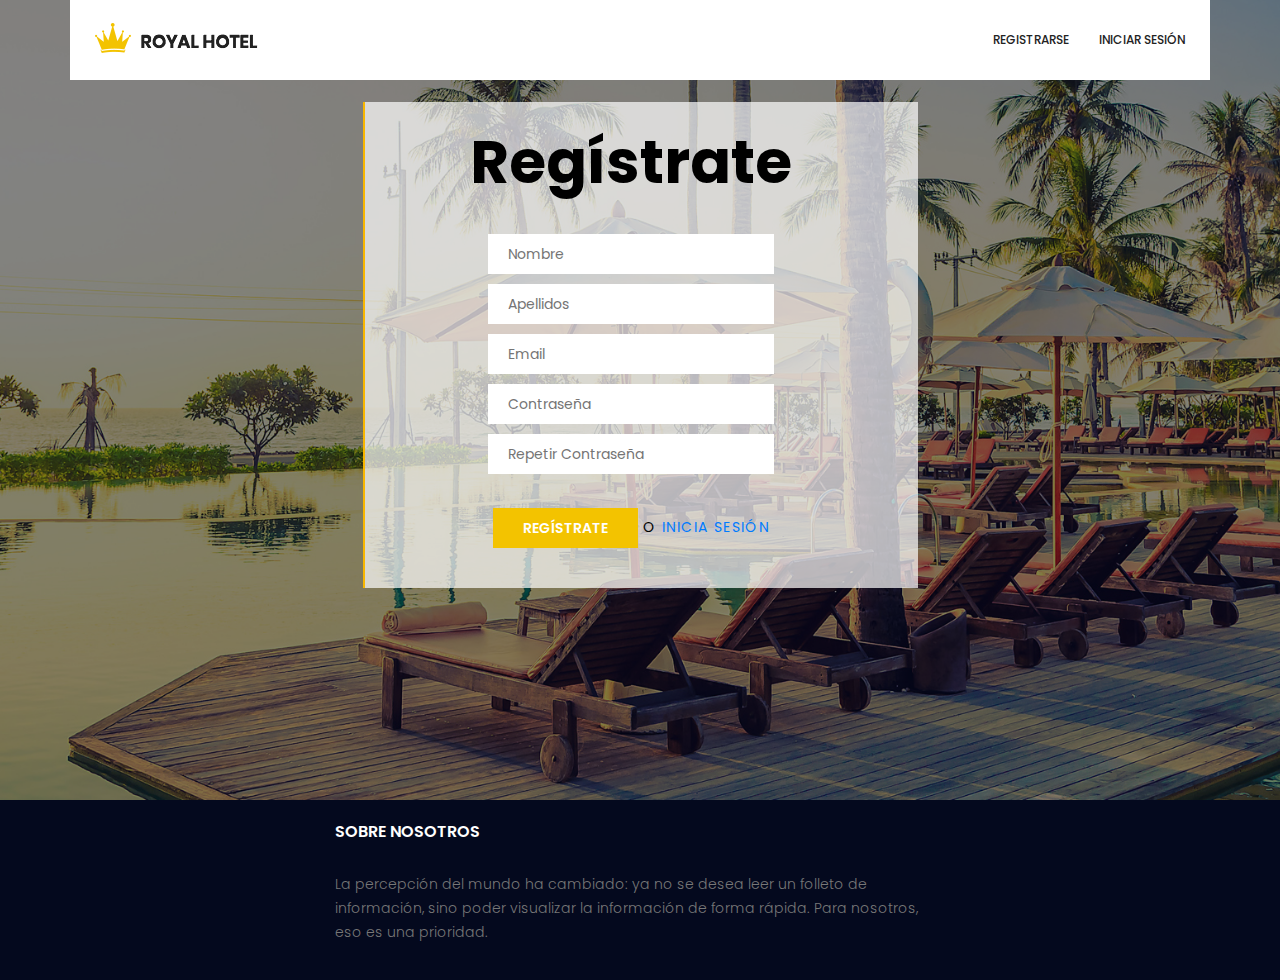
<file: src/register.html>
<!doctype html>
<html lang="en">
<!-- incluye el set de caracteres, favicon, título de la web y scripts de jquery y bootstrap 4 junto con scripts varios de funcionamiento -->
    <head>

        <meta charset="utf-8">
        <link rel="icon" href="../image/favicon.png" type="image/png">
        <title>El mejor descanso</title>
        <!-- JQUERY-->
       <script src="https://code.jquery.com/jquery-3.2.1.min.js"></script>
       <!-- Bootstrap CDN-->
<script src="https://cdnjs.cloudflare.com/ajax/libs/popper.js/1.12.9/umd/popper.min.js" integrity="sha384-ApNbgh9B+Y1QKtv3Rn7W3mgPxhU9K/ScQsAP7hUibX39j7fakFPskvXusvfa0b4Q" crossorigin="anonymous"></script>
<script src="https://maxcdn.bootstrapcdn.com/bootstrap/4.0.0/js/bootstrap.min.js" integrity="sha384-JZR6Spejh4U02d8jOt6vLEHfe/JQGiRRSQQxSfFWpi1MquVdAyjUar5+76PVCmYl" crossorigin="anonymous"></script>
<link rel="stylesheet" href="https://maxcdn.bootstrapcdn.com/bootstrap/4.0.0/css/bootstrap.min.css" integrity="sha384-Gn5384xqQ1aoWXA+058RXPxPg6fy4IWvTNh0E263XmFcJlSAwiGgFAW/dAiS6JXm" crossorigin="anonymous">
    <!-- estilos de la plantilla-->
    <link rel="stylesheet" href="../css/style.css">
     <link rel="stylesheet" href="../css/responsive.css">


</head>
<body>
   <!-- header-->
        <header class="header_area">
            <div class="container">
                <!-- barra de navegación, coloca los elementos en horizontal con fondo blanco-->
                <nav class="navbar navbar-expand-lg navbar-light">
                    <!-- Logo de la web, se muestra a la izquierda, haciendo click redirige a la pag principal de usuarios -->
                     <a class="navbar-brand logo_h" href="principal.html"><img src="../image/Logo.png" alt=""></a>
                        <!-- Barra de navegación, coloca los elementos en orden de aparición de izquierda a derecha, siendo el primero el situado más a la izquierda
                        y el último situado más a la derecha -->
                <ul class="nav navbar-nav menu_nav ml-auto">

                    <li class="nav-item"><a class="nav-link" href="register.html">Registrarse</a></li>

                    <li class="nav-item"><a class="nav-link" href="login.html">Iniciar sesión</a></li>
            </ul>
        </div> 
    </nav>
</div>
</header>


<!-- Sección de entrada, incluye una imagen bajo fondo azul, incluye una sección en fondo blanco translúcido y un formulario de registro al aplicativo-->
<section class="banner_area">
    <div class="booking_table d_flex align-items-center">
     <div class="overlay bg-parallax" data-stellar-ratio="0.9" data-stellar-vertical-offset="0" data-background=""></div>
     <div class="container">
         <div class="banner_content text-center">
            <div class="row">
                <div class="col-lg-6 mx-auto">

                    <blockquote class="generic-blockquote">
                        <h2>Regístrate</h2>
                        <br>
                        <form id="formulario">
                        <div class="mt-10 col-lg-8 mx-auto">
                            <input type="text" name="nombre" placeholder="Nombre" onfocus="this.placeholder = ''" onblur="this.placeholder = 'Nombre'" required class="single-input" id="nombre">
                        </div>
                        <div class="mt-10 col-lg-8 mx-auto">
                            <input type="text" name="apellidos" placeholder="Apellidos" onfocus="this.placeholder = ''" onblur="this.placeholder = 'Apellidos'" required class="single-input" id="apellidos">
                        </div>
                        <div class="mt-10 col-lg-8 mx-auto">
                            <input type="email" name="email" placeholder="Email" onfocus="this.placeholder = ''" onblur="this.placeholder = 'Email'" required class="single-input" id="email">
                        </div>
                        <div class="mt-10 col-lg-8 mx-auto">
                         <input type="password" name="password" placeholder="Contraseña" onfocus="this.placeholder = ''" onblur="this.placeholder = 'Contraseña'" required class="single-input" id="password">
                     </div>
                     <div class="mt-10 col-lg-8 mx-auto">
                        <input type="password" name="Rpassword" placeholder="Repetir Contraseña" onfocus="this.placeholder = ''" onblur="this.placeholder = 'Repetir Contraseña'" required class="single-input" id="Rpassword">
                    </div>
                    <br>

                    <div class="mt-10">
                        <h6><button class="btn theme_btn button_hover" type="submit" id="submit">Regístrate</button> o <a href="login.html"> inicia sesión</a></h6>
                    </div>
                </form>
                <div class="mt-10" id="respuesta">
                    
                </div>
                </blockquote>
            </div>
        </div>
    </div>
</div>
</div>
</div>
  <!-- footer de la web-->
      <footer class="footer-area">
        <div class="col-lg-6  col-md-6 col-sm-6 mx-auto">
                        
                            <h6 class="footer_title">Sobre nosotros</h6>
                            <p>La percepción del mundo ha cambiado: ya no se desea leer un folleto de información, sino poder visualizar la información de forma rápida. Para nosotros, eso es
                            una prioridad. </p>
                    </div>
        </footer>
             <!-- JS, en este caso se coloca en este lugar dado que Bootstrap 4 nos informa de que para determinadas
                acciones es necesario colocar las clases JS en este lugar-->
              <script src="../script/js/register.js"></script>
            </body>
            </html>
</file>
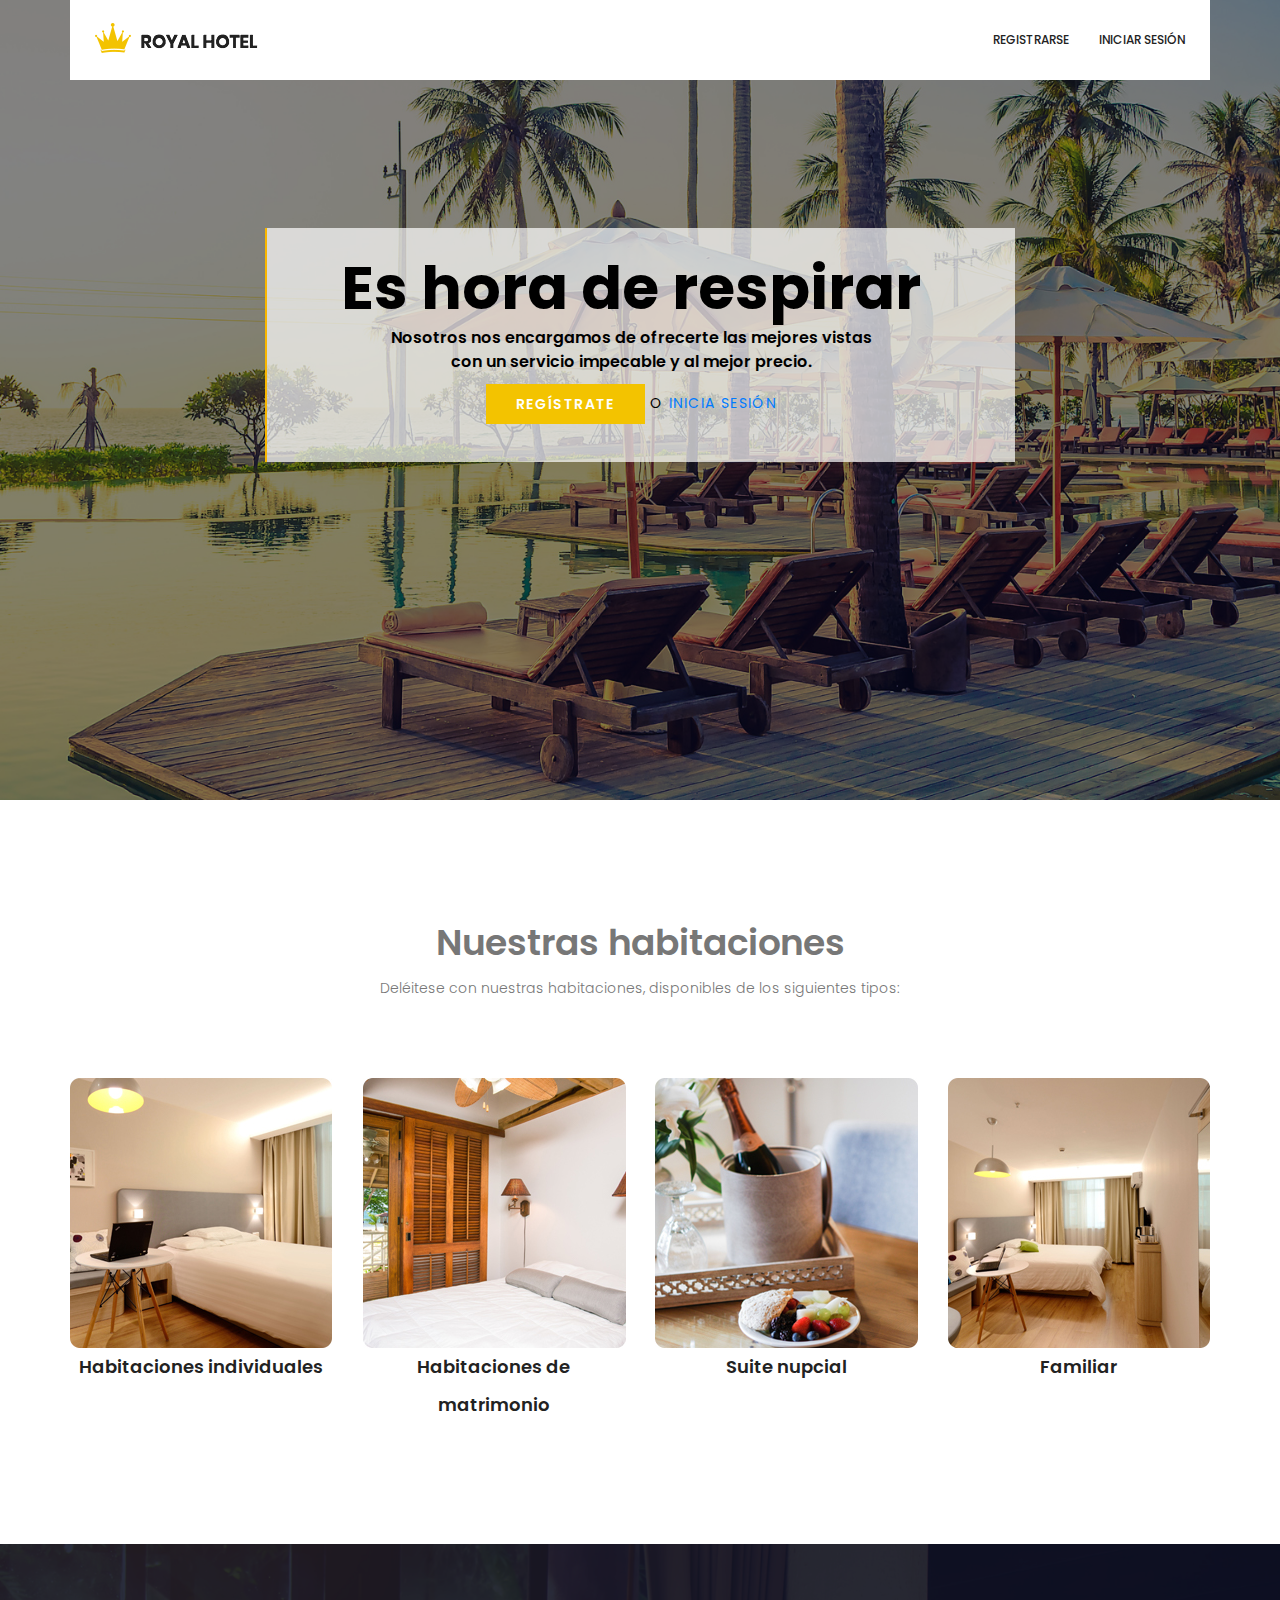
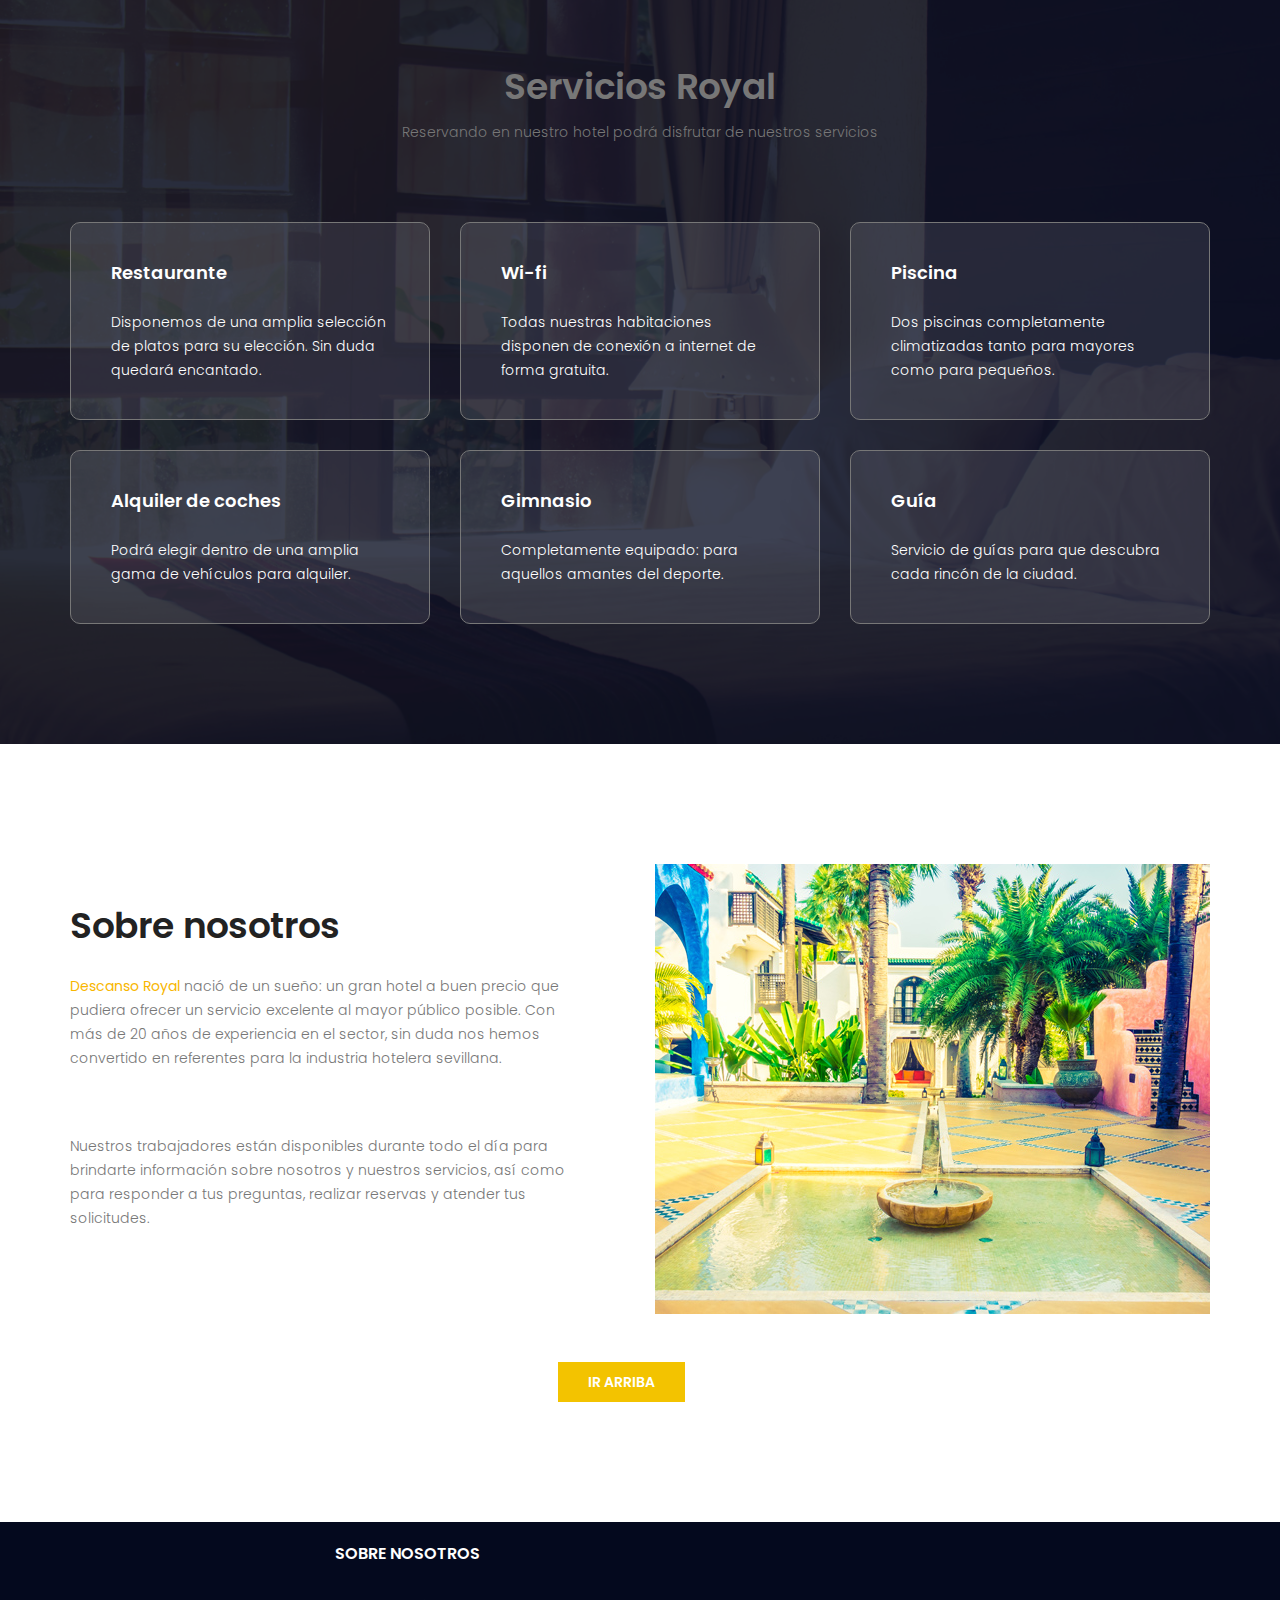
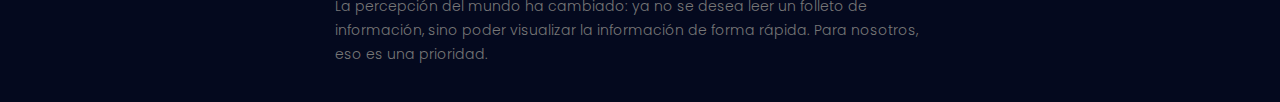
<file: src/reservar.html>
<!doctype html>
<html lang="en">
<!-- incluye el set de caracteres, favicon, título de la web y scripts de jquery y bootstrap 4 junto con scripts varios de funcionamiento -->
    <head>

        <meta charset="utf-8">
        <link rel="icon" href="../image/favicon.png" type="image/png">
        <title>El mejor descanso</title>
        <!-- JQUERY-->
       <script src="https://code.jquery.com/jquery-3.2.1.min.js"></script>
       <!-- Bootstrap CDN-->
<script src="https://cdnjs.cloudflare.com/ajax/libs/popper.js/1.12.9/umd/popper.min.js" integrity="sha384-ApNbgh9B+Y1QKtv3Rn7W3mgPxhU9K/ScQsAP7hUibX39j7fakFPskvXusvfa0b4Q" crossorigin="anonymous"></script>
<script src="https://maxcdn.bootstrapcdn.com/bootstrap/4.0.0/js/bootstrap.min.js" integrity="sha384-JZR6Spejh4U02d8jOt6vLEHfe/JQGiRRSQQxSfFWpi1MquVdAyjUar5+76PVCmYl" crossorigin="anonymous"></script>
<link rel="stylesheet" href="https://maxcdn.bootstrapcdn.com/bootstrap/4.0.0/css/bootstrap.min.css" integrity="sha384-Gn5384xqQ1aoWXA+058RXPxPg6fy4IWvTNh0E263XmFcJlSAwiGgFAW/dAiS6JXm" crossorigin="anonymous">
    <!-- estilos de la plantilla-->
<link rel="stylesheet" href="../css/style.css">
<!-- JS-->
<script src="../script/js/habitaciones.js"></script>
<script src="../script/js/modalReserva.js"></script>
<script src="../script/js/logout.js"></script>
</head>
<body>
   <!-- header-->
        <header class="header_area">
            <div class="container">
                <!-- barra de navegación, coloca los elementos en horizontal con fondo blanco-->
                <nav class="navbar navbar-expand-lg navbar-light">
                    <!-- Logo de la web, se muestra a la izquierda, haciendo click redirige a la pag principal de usuarios -->
                     <a class="navbar-brand logo_h" href="principal.html"><img src="../image/Logo.png" alt=""></a>
                        <!-- Barra de navegación, coloca los elementos en orden de aparición de izquierda a derecha, siendo el primero el situado más a la izquierda
                        y el último situado más a la derecha -->
                        <ul class="nav navbar-nav menu_nav ml-auto">
                         <li class="nav-item"><a class="nav-link" href="reservar.html">Realizar reserva</a></li>
                    <li class="nav-item"><a class="nav-link" href="verReservas.html">Mis reservas</a></li>
                    <li class="nav-item"><a class="nav-link" href="contacto.html">Contacto</a></li>
                    <li class="nav-item"><a class="nav-link" href="../index.html" id="logout">Desconectar</a></li>
                        </ul>
                </nav>
            </div>
        </header>


<!-- Sección donde se incluye todo lo relativo a realizar una reserva, con fondo blanco y con título que está espaciado entre el header y el footer -->
    <section class="accomodation_area section_gap ">
      <div class="container-fluid d-flex flex-column">
        <div class="row ">
          <div class="section_title  col-lg-12 mx-auto text-center">
            <h2 class="title_color">Reservas</h2>
            <br>
          </div>
<!-- Buscador de habitaciones, se trata de una columna con la misma altura que el resto de elementos dentro de "row", incluye un formulario de campos obligatorios que una vez se envía "pinta" 
los resultados en el elemento a su derecha -->
          <div class="col-3 float-left mx-auto bg-light text-center border border-info rounded align-self-start">
            <h4>Búsqueda</h4>
            <br>
            <b>Precio</b>
            <div class=" align-items-start">
              <br>
              <div class="col-6 float-left">
                <!-- formulario a rellenar para el mostrado de datos, siendo todos los campos obligatorios -->
                <form id="busqueda">
                  <input type="number" name="precioBajo" placeholder="Desde" onfocus="this.placeholder = ''"  class="single-input" id="precio1" required>
                </div>
                <div class=" col-6 float-right">
                  <input type="number" name="precioAlto" placeholder="Hasta" onfocus="this.placeholder = ''"   class="single-input" id="precio2" required>
                </div>
                <br>
                <br>
              </div>
              <br>

              <b>Ocupantes</b>
              <select id="ocupantes" >
                <option value="1">1</option>
                <option value="2">2</option>
                <option value="3">3</option>
                <option value="4">4</option>

              </select>

              <div class="mt-10 col-lg-12 mx-auto">
                <br>
                <b>Fecha</b>
                <br>
                <div class=" col-lg-12 mx-auto ">
                 <p>Desde  <input type="date" name="fechaEntrada" placeholder="Repetir Contraseña" onfocus="this.placeholder = ''" onblur="this.placeholder = 'Repetir Contraseña'"  class="single-input" id="fechaEntrada"></p>
               </div>



               <br>

               <div class=" col-lg-12 mx-auto ">
                 <p>Hasta <input type="date" name="fechaSalida" placeholder="Repetir Contraseña" onfocus="this.placeholder = ''" onblur="this.placeholder = 'Repetir Contraseña'"  class="single-input" id="fechaSalida">
                 </p>
               </div>




               <br>

               <div class=" col-lg-11 mx-auto">
                <h6><button class="btn theme_btn button_hover" type="submit" id="submit">Buscar</button></h6>
              </div>

            </div>
          </form>
        </div>
        <!-- campo en el que se muestran los resultados de la búsqueda, siendo el primer div uno general y los internos una referencia para
        detectar si la búsqueda no es correcta o no devuelve datos, o bien la respuesta con todos los datos  -->
        <div class="col-lg-8 float-right mx-auto text-center" >
          <div id="mostrarError"></div>
          <div id="inputData"></div>
        </div>



      </div>
    </div>
  </div>
</section>



   <!-- footer de la web-->
      <footer class="footer-area">
        <div class="col-lg-6  col-md-6 col-sm-6 mx-auto">
                        
                            <h6 class="footer_title">Sobre nosotros</h6>
                            <p>La percepción del mundo ha cambiado: ya no se desea leer un folleto de información, sino poder visualizar la información de forma rápida. Para nosotros, eso es
                            una prioridad. </p>
                    </div>
        </footer>

<!-- Modal que se invoca desde JS, sirve como contenedor para realizar reservas-->
                <div class="modal fade" id="exampleModal" tabindex="-1" role="dialog" aria-labelledby="modalReservaLabel" aria-hidden="true">
  <div class="modal-dialog  modal-lg modal-dialog-centered" role="document">
    <div class="modal-content">
      <div class="modal-header">
        <h5 class="modal-title" id="exampleModalLongTitle">Confirmar reserva</h5>
        <button type="button" class="close" data-dismiss="modal" aria-label="Close">
          <span aria-hidden="true">&times;</span>
        </button>
      </div>
      <div class="modal-body">
        <div id="datosHabitacion">
        </div>
         <b>Tipo de pensión </b>
         <select id="pension">
         </select>
         <div id="costeReserva"></div>
      </div>
      <div class="modal-footer">
        <button type="button" class="btn btn-default" data-dismiss="modal">Cerrar</button>
        <button type="button" class="btn btn-primary" id="finReserva" >Reservar y finalizar</button> 
        <button type="button" class="btn btn-primary" id="seguirReserva" data-dismiss="modal">Añadir a reserva</button>
      </div>
    </div>
  </div>
</div>
                
            </body>
            </html>
</file>
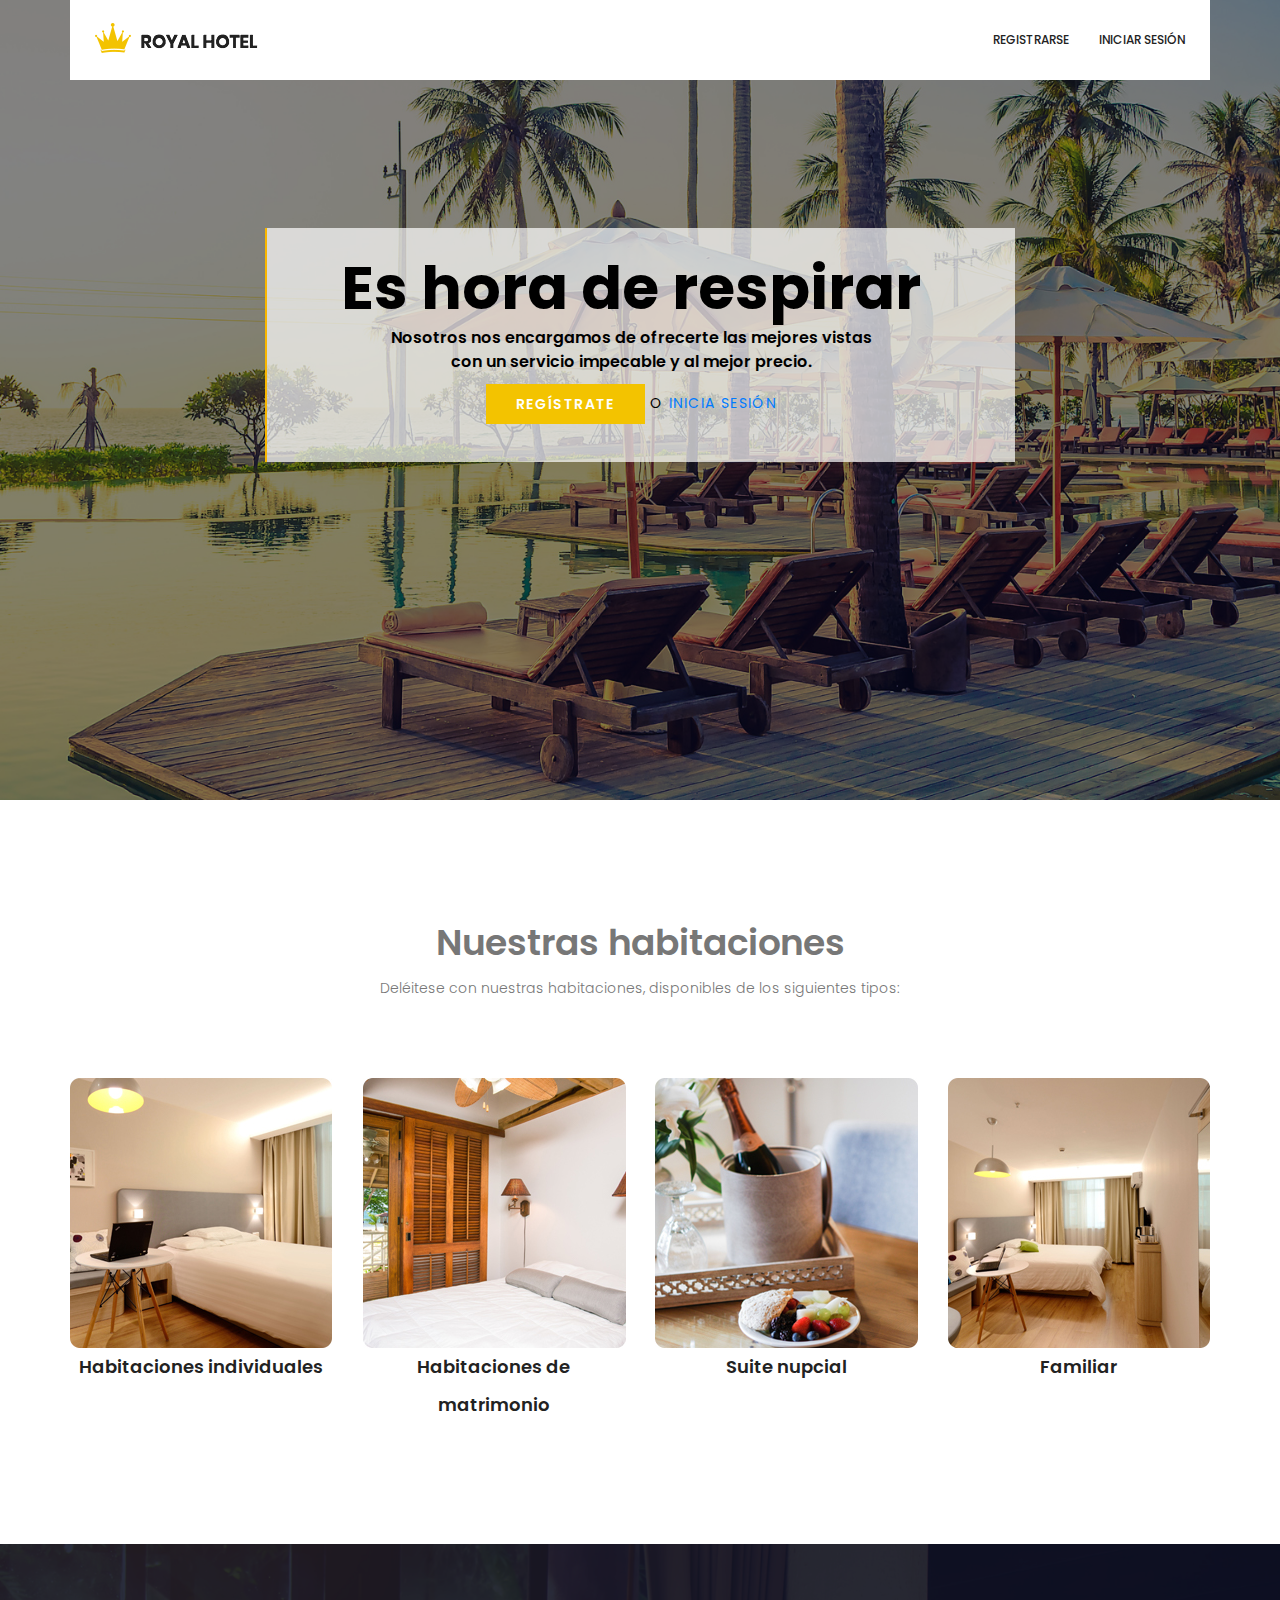
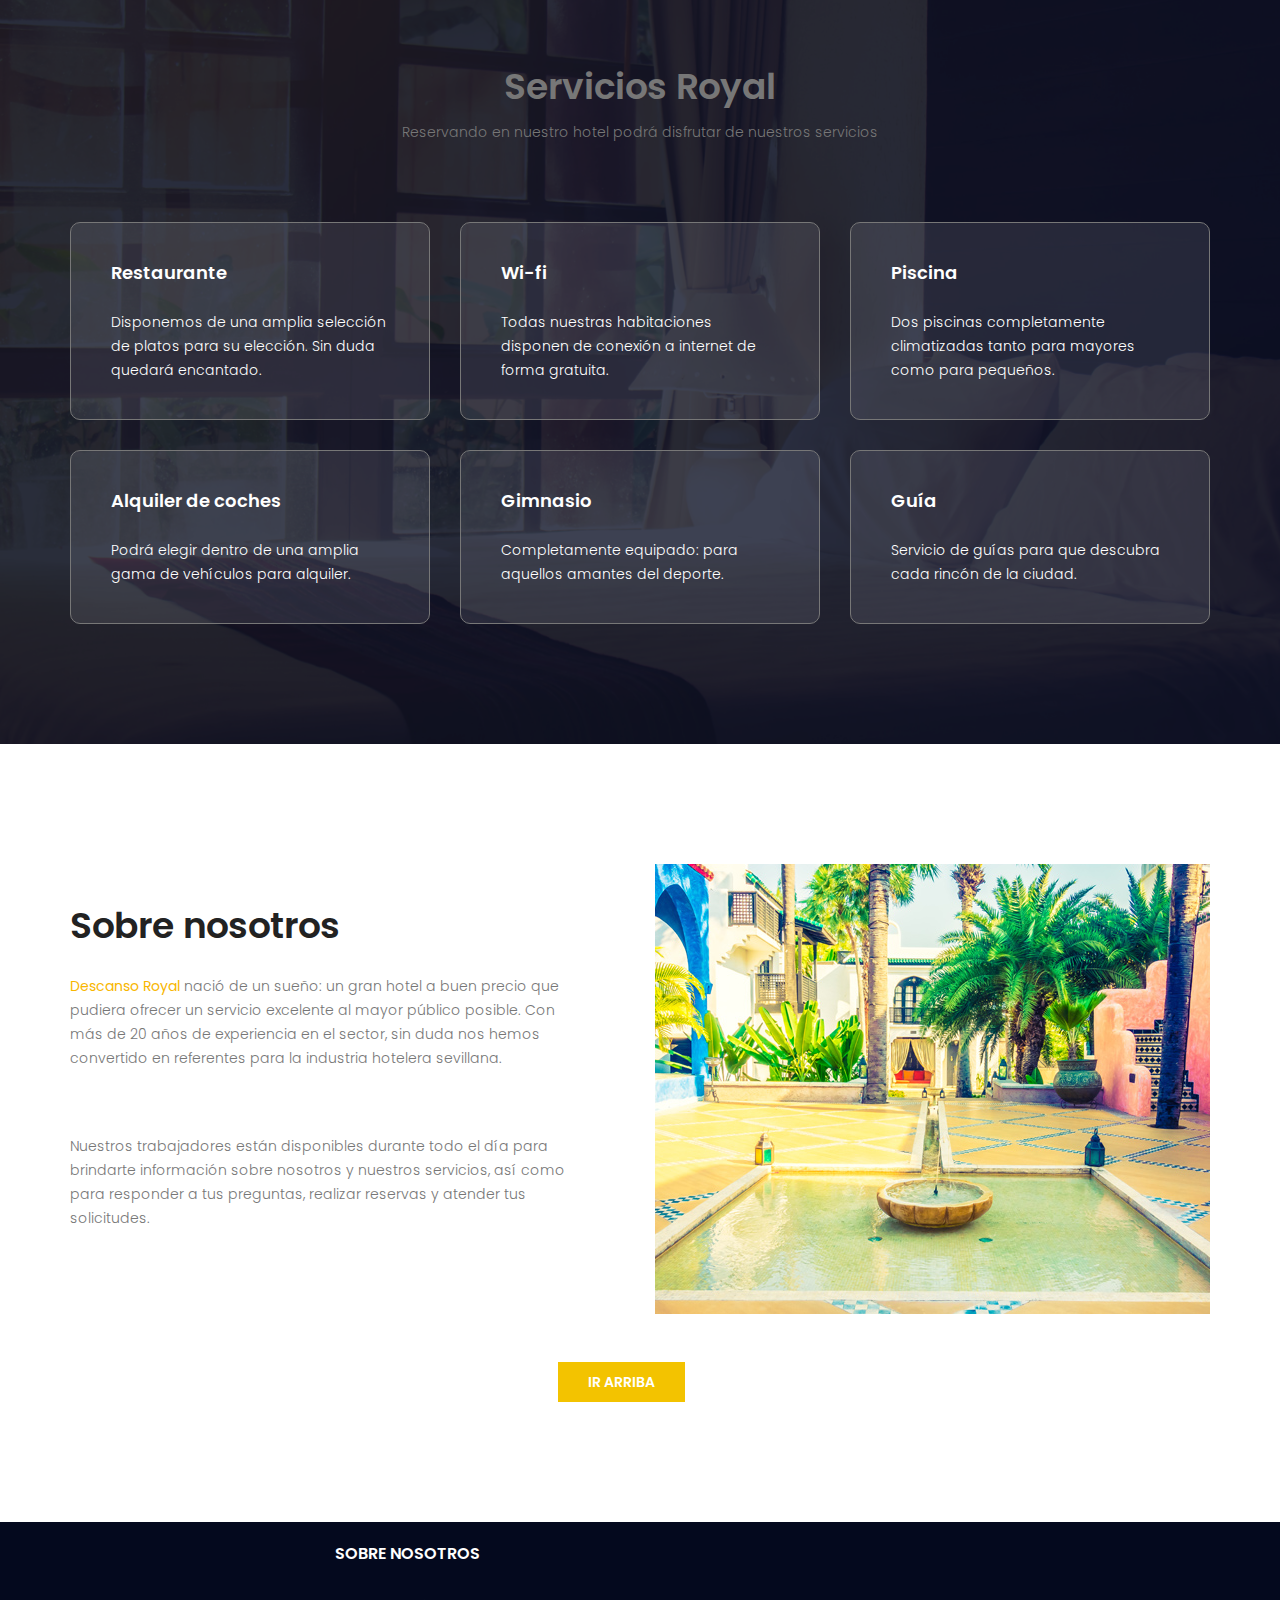
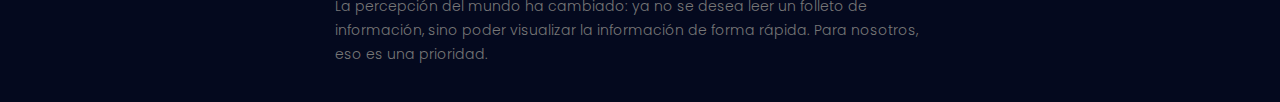
<file: src/verReservas.html>
<!doctype html>
<html lang="en">
<head>
   <!-- incluye el set de caracteres, favicon, título de la web y scripts de jquery y bootstrap 4 junto con scripts varios de funcionamiento -->
    <head>

        <meta charset="utf-8">
        <link rel="icon" href="image/favicon.png" type="image/png">
        <title>El mejor descanso</title>
        <!-- JQUERY-->
       <script src="https://code.jquery.com/jquery-3.2.1.min.js"></script>
       <!-- Bootstrap CDN-->
<script src="https://cdnjs.cloudflare.com/ajax/libs/popper.js/1.12.9/umd/popper.min.js" integrity="sha384-ApNbgh9B+Y1QKtv3Rn7W3mgPxhU9K/ScQsAP7hUibX39j7fakFPskvXusvfa0b4Q" crossorigin="anonymous"></script>
<script src="https://maxcdn.bootstrapcdn.com/bootstrap/4.0.0/js/bootstrap.min.js" integrity="sha384-JZR6Spejh4U02d8jOt6vLEHfe/JQGiRRSQQxSfFWpi1MquVdAyjUar5+76PVCmYl" crossorigin="anonymous"></script>
<link rel="stylesheet" href="https://maxcdn.bootstrapcdn.com/bootstrap/4.0.0/css/bootstrap.min.css" integrity="sha384-Gn5384xqQ1aoWXA+058RXPxPg6fy4IWvTNh0E263XmFcJlSAwiGgFAW/dAiS6JXm" crossorigin="anonymous">
    <!-- estilos de la plantilla-->
<link rel="stylesheet" href="../css/style.css">
<!-- JS-->
    <script src="../script/js/formateaFecha.js"></script>
                 <script src="../script/js/logout.js"></script>
                <script src="../script/js/misReservas.js"></script>
</head>
<body>
    <!--================Header Area =================-->
    <!-- header-->
        <header class="header_area">
            <div class="container">
                <!-- barra de navegación, coloca los elementos en horizontal con fondo blanco-->
                <nav class="navbar navbar-expand-lg navbar-light">
                    <!-- Logo de la web, se muestra a la izquierda, haciendo click redirige a la pag principal de usuarios -->
                     <a class="navbar-brand logo_h" href="principal.html"><img src="../image/Logo.png" alt=""></a>
                        <!-- Barra de navegación, coloca los elementos en orden de aparición de izquierda a derecha, siendo el primero el situado más a la izquierda
                        y el último situado más a la derecha -->
                        <ul class="nav navbar-nav menu_nav ml-auto">
                         <li class="nav-item"><a class="nav-link" href="reservar.html">Realizar reserva</a></li>
                    <li class="nav-item"><a class="nav-link" href="verReservas.html">Mis reservas</a></li>
                    <li class="nav-item"><a class="nav-link" href="contacto.html">Contacto</a></li>
                    <li class="nav-item"><a class="nav-link" href="../index.html" id="logout">Desconectar</a></li>
                        </ul>
                </nav>
            </div>
        </header>

<section class="accomodation_area section_gap ">
<div class="container-fluid d-flex flex-column">
    <div class="row ">
      <div class="section_title  col-lg-12 mx-auto text-center">
        <h2 class="title_color">Gestionar reservas</h2>
    <br>
</div>
         
    <div class="col-lg-11 mx-auto text-center">
       <h4>Reservas realizadas</h4>
<div class="bg-light  border border-warning rounded text-left">
                 <div class="col-lg-11 float-right mx-auto text-center" >
          <div id="inputData"></div>
        </div>
            
     
   </div>
</div>
</div>
</div>
</section>

         <!-- footer de la web-->
      <footer class="footer-area">
        <div class="col-lg-6  col-md-6 col-sm-6 mx-auto">
                        
                            <h6 class="footer_title">Sobre nosotros</h6>
                            <p>La percepción del mundo ha cambiado: ya no se desea leer un folleto de información, sino poder visualizar la información de forma rápida. Para nosotros, eso es
                            una prioridad. </p>
                    </div>
        </footer>
<!-- Modal que se invoca desde JS, sirve como contenedor para cancelar reservas o realizar opiniones-->
                          <div class="modal fade" id="exampleModal" tabindex="-1" role="dialog" aria-labelledby="exampleModalLabel" aria-hidden="true">
  <div class="modal-dialog  modal-lg modal-dialog-centered" role="document">
    <div class="modal-content">
      <div class="modal-header">
        <h5 class="modal-title" ></h5>
        <button type="button" class="close" data-dismiss="modal" aria-label="Close">
          <span aria-hidden="true">&times;</span>
        </button>
      </div>
      <div class="modal-body" id="body">
      </div>
      <div class="modal-footer">
        <button type="button" class="btn btn-default" data-dismiss="modal">Cerrar</button>
        <button type="button" class="btn btn-primary" id="enviar" data-dismiss="modal">Enviar</button>
      </div>
    </div>
  </div>
</div>

            </body>
            </html>
</file>
<file: css/style.css>
/*----------------------------------------------------
@File: Default Styles
@Author: Rocky
@URL: http://wethemez.com
Author E-mail: rockybd1995@gmail.com

This file contains the styling for the actual theme, this
is the file you need to edit to change the look of the
theme.
---------------------------------------------------- */
/*=====================================================================
@Template Name: Royal Hotel
@Author: Rocky
@Developed By: Rocky
@Developer URL: http://rocky.wethemez.com
Author E-mail: rockybd1995@gmail.com

@Default Styles

Table of Content:
01/ Variables
02/ predefin
03/ header
04/ button
05/ banner
06/ breadcrumb
07/ about
08/ team
09/ project 
10/ price 
11/ team 
12/ blog 
13/ video  
14/ features  
15/ career  
16/ contact 
17/ footer

=====================================================================*/
/*----------------------------------------------------*/
/*font Variables*/
/*Color Variables*/
/*=================== fonts ====================*/
@import url("https://fonts.googleapis.com/css?family=Poppins:300,400,500,600,700");
.col-md-offset-right-1, .col-lg-offset-right-1 {
  margin-right: 8.33333333%;
}

/*---------------------------------------------------- */
/*----------------------------------------------------*/
.list_style {
  list-style: none;
  margin: 0px;
  padding: 0px;
}

a {
  text-decoration: none;
  -webkit-transition: all 0.3s ease-in-out;
  -o-transition: all 0.3s ease-in-out;
  transition: all 0.3s ease-in-out;
}

a:hover, a:focus {
  text-decoration: none;
  outline: none;
}

.row.m0 {
  margin: 0px;
}

.p0 {
  padding: 0px;
}

.mt-30 {
  margin-top: 30px;
}

.mt-25 {
  margin-top: 25px;
}

body {
  line-height: 24px;
  font-size: 14px;
  font-family: "Poppins", sans-serif;
  font-weight: 300;
  color: #777777;
}

section {
  background: #fff;
}

h1, h2, h3, h4, h5, h6 {
  font-family: "Poppins", sans-serif;
  font-weight: 600;
}

button:focus {
  outline: none;
}

@media (min-width: 1200px) {
  .container {
    max-width: 1170px;
  }
}

.section_gap {
  padding: 120px 0;
}

.d_flex {
  display: -webkit-box;
  display: -ms-flexbox;
  display: flex;
}

.row_reverse {
  -webkit-box-orient: horizontal;
  -webkit-box-direction: reverse;
  -ms-flex-direction: row-reverse;
  flex-direction: row-reverse;
}

.mb_30 {
  margin-bottom: -30px;
}

.section_title {
  margin-bottom: 75px;
}

.section_title h2 {
  font-size: 36px;
  line-height: 45px;
  font-weight: 600;
}

.section_title p {
  font-size: 14px;
  line-height: 30px;
  color: #777777;
  margin-bottom: 0px;
}

.title_color {
  color: #222222;
}

.title_w {
  color: #fff;
}

.title {
  font-size: 36px;
  line-height: 45px;
  font-weight: 600;
}

/*---------------------------------------------------- */
/*----------------------------------------------------*/
.theme_btn {
  font-size: 14px;
  line-height: 30px;
  text-transform: uppercase;
  color: #fff;
  font-weight: 600;
  background: #f3c300;
  padding: 5px 30px;
}

.theme_btn:before {
  background: #f8b100;
}

.theme_btn:hover {
  color: #fff;
}

.white_btn {
  background: #fff;
  padding: 0px 40px;
  line-height: 40px;
  font-size: 14px;
  color: #222222;
  font-family: "Poppins", sans-serif;
  font-weight: 500;
}

.button_hover {
  border-radius: 0px;
  position: relative;
  z-index: 1;
  -webkit-transition: all 0.3s linear;
  -o-transition: all 0.3s linear;
  transition: all 0.3s linear;
  overflow: hidden;
  border: 0px;
  display: inline-block;
  text-align: center;
}

.button_hover:before {
  content: "";
  width: 100%;
  height: 100%;
  left: 0;
  top: 0;
  position: absolute;
  -webkit-transform: translateX(-100%);
  -ms-transform: translateX(-100%);
  transform: translateX(-100%);
  z-index: -1;
  background: #f8b100;
  -webkit-transition: all 0.3s linear;
  -o-transition: all 0.3s linear;
  transition: all 0.3s linear;
  opacity: 0;
}

.button_hover:hover {
  color: #fff;
}

.button_hover:hover:before {
  -webkit-transform: translateX(0);
  -ms-transform: translateX(0);
  transform: translateX(0);
  opacity: 1;
}

.theme_btn_two {
  font-size: 14px;
  font-weight: 500;
  line-height: 30px;
  background: #222222;
  color: #fff;
  text-transform: uppercase;
  padding: 5px 29px;
}

.book_now_btn {
  width: 100%;
  display: block;
  background: #f3c300;
  color: #222222;
  text-transform: uppercase;
  font-size: 14px;
  line-height: 30px;
  font-weight: 500;
  padding: 5px 20px;
}

/*---------------------------------------------------- */
/*----------------------------------------------------*/
/*============== header css =============*/
.header_area {
  position: absolute;
  top: 0;
  left: 0;
  width: 100%;
  z-index: 20;
}

.header-top {
  padding: 3px 0px;
}

.header-top a {
  color: #fff;
  -webkit-transition: all 0.3s linear;
  -o-transition: all 0.3s linear;
  transition: all 0.3s linear;
}

.header-top a:hover {
  color: #f3c300;
}

.header-top ul {
  padding-left: 0px;
  margin-bottom: 0px;
}

.header-top ul li {
  display: inline-block;
  margin-right: 15px;
}

@media (max-width: 414px) {
  .header-top ul li {
    margin-right: 0px;
  }
}

.header-top .header-top-left a {
  margin-right: 8px;
  font-size: 12px;
  font-weight: 500;
  line-height: 20px;
  display: inline-block;
}

.header-top .header-top-right {
  text-align: right;
}

.header-top .header-top-right .header-social a {
  color: #fff;
  margin-left: 15px;
  -webkit-transition: all 0.3s linear;
  -o-transition: all 0.3s linear;
  transition: all 0.3s linear;
  font-size: 14px;
}

.header-top .header-top-right .header-social a:hover {
  color: #f3c300;
}

.navbar {
  padding: 0px;
  border: 0px;
  border-radius: 0px;
}

.navbar {
  background: #fff;
  padding: 0px 25px;
}

.navbar .logo_h {
  padding-top: 0px;
}

.navbar .menu_nav .nav-item .nav-link {
  font: 500 12px/80px "Poppins", sans-serif;
  color: #222222;
  text-transform: uppercase;
  padding: 0px;
}

.navbar .menu_nav .nav-item .nav-link:after {
  display: none;
}

.navbar .menu_nav .nav-item:hover .nav-link, .navbar .menu_nav .nav-item.active .nav-link {
  color: #52c5fd;
}

.navbar .menu_nav .nav-item.submenu {
  position: relative;
}

.navbar .menu_nav .nav-item.submenu ul {
  border: none;
  padding: 0px;
  border-radius: 0px;
  -webkit-box-shadow: none;
  box-shadow: none;
  margin: 0px;
  background: transparent;
}

@media (min-width: 992px) {
  .navbar .menu_nav .nav-item.submenu ul {
    position: absolute;
    top: 100%;
    left: 0px;
    min-width: 220px;
    text-align: left;
    opacity: 0;
    -webkit-transition: all 300ms ease-in;
    -o-transition: all 300ms ease-in;
    transition: all 300ms ease-in;
    visibility: hidden;
    display: block;
    border: none;
    padding: 0px;
    border-radius: 0px;
  }
}

.navbar .menu_nav .nav-item.submenu ul:before {
  content: "";
  width: 0;
  height: 0;
  border-style: solid;
  border-width: 10px 10px 0 10px;
  border-color: #eeeeee transparent transparent transparent;
  position: absolute;
  right: 24px;
  top: 45px;
  z-index: 3;
  opacity: 0;
  -webkit-transition: all 400ms linear;
  -o-transition: all 400ms linear;
  transition: all 400ms linear;
}

.navbar .menu_nav .nav-item.submenu ul .nav-item {
  display: block;
  float: none;
  margin-right: 0px;
  border-bottom: 1px solid #ededed;
  margin-left: 0px;
  background: #fff;
  -webkit-transition: all 0.4s linear;
  -o-transition: all 0.4s linear;
  transition: all 0.4s linear;
}

@media (min-width: 992px) {
  .navbar .menu_nav .nav-item.submenu ul .nav-item {
    margin-top: 10px;
  }
}

.navbar .menu_nav .nav-item.submenu ul .nav-item .nav-link {
  line-height: 45px;
  color: #222222;
  padding: 0px 30px;
  -webkit-transition: all 150ms linear;
  -o-transition: all 150ms linear;
  transition: all 150ms linear;
  display: block;
}

.navbar .menu_nav .nav-item.submenu ul .nav-item:last-child {
  border-bottom: none;
}

.navbar .menu_nav .nav-item.submenu ul .nav-item:hover .nav-link {
  background: #f0f0f0;
  color: #52c5fd;
}

@media (min-width: 992px) {
  .navbar .menu_nav .nav-item.submenu:hover ul {
    visibility: visible;
    opacity: 1;
  }
}

.navbar .menu_nav .nav-item.submenu:hover ul .nav-item {
  margin-top: 0px;
}

.navbar .menu_nav .nav-item + li {
  margin-left: 30px;
}

.menu_two {
  background: rgba(255, 255, 255, 0.15);
}

.menu_two .menu_nav .nav-item .nav-link {
  line-height: 60px;
  color: #fff;
}

.navbar_fixed {
  position: fixed;
  width: 100%;
  left: 0;
  background: #fff;
  top: 0;
  top: -50px;
  -webkit-transform: translateY(50px);
  -ms-transform: translateY(50px);
  transform: translateY(50px);
  -webkit-box-shadow: 0 0 30px rgba(0, 0, 0, 0.1);
  box-shadow: 0 0 30px rgba(0, 0, 0, 0.1);
  transition: transform 300ms ease, background 300ms ease, -webkit-transform 300ms ease;
}

.navbar_fixed .navbar {
  background: transparent;
}

.navbar_fixed .header-top {
  display: none;
}

.navbar_fixed.header_two {
  background: rgba(34, 34, 34, 0.9);
}

/*---------------------------------------------------- */
/*----------------------------------------------------*/
/*============= Start banner_area css =============*/
.banner_area {
  background: #04091e;
  position: relative;
  z-index: 1;
}

.banner_area .bg-parallax {
  background: url("../image/banner_bg.jpg") no-repeat scroll center 0/cover;
  opacity: 0.50;
}

.banner_area .position {
  width: 100%;
  bottom: 0;
  left: 0;
  position: absolute;
}

.booking_table {
  position: relative;
  overflow: hidden;
  width: 100%;
  min-height: 800px;
}

.overlay {
  position: absolute;
  left: 0;
  right: 0;
  top: 0;
  height: 125%;
  bottom: 0;
  z-index: -1;
}

.banner_content {
  color: #fff;
  margin-bottom: 94px;
}

.banner_content h6 {
  font-size: 14px;
  line-height: 30px;
  text-transform: uppercase;
  letter-spacing: 1.4px;
  font-weight: 400;
}

.banner_content h2 {
  font-size: 60px;
  line-height: 60px;
  font-weight: 700;
}

.banner_content p {
  font-weight: 300;
  font-size: 14px;
  line-height: 24px;
  padding: 10px 0px 20px;
}

/*============= End banner_area css =============*/
.hotel_booking_table {
  background: #04091e;
  -webkit-box-align: center;
  -ms-flex-align: center;
  align-items: center;
  padding: 40px 50px 30px;
  display: -webkit-box;
  display: -ms-flexbox;
  display: flex;
}

.hotel_booking_table h2 {
  font-size: 24px;
  line-height: 30px;
  color: #fff;
  text-transform: uppercase;
}

.boking_table {
  margin-left: -50px;
}

.book_tabel_item .form-group {
  margin-bottom: 0px;
}

.book_tabel_item .form-group .input-group {
  position: relative;
}

.book_tabel_item .form-group .input-group .form-control {
  border: 1px solid #2b3146;
  background: transparent;
  border-radius: 0px;
  font-size: 13px;
  line-height: 38px;
  padding: 0px 20px;
  color: #777777;
  z-index: 0;
}

.book_tabel_item .form-group .input-group .form-control.placeholder {
  color: #777777;
}

.book_tabel_item .form-group .input-group .form-control:-moz-placeholder {
  color: #777777;
}

.book_tabel_item .form-group .input-group .form-control::-moz-placeholder {
  color: #777777;
}

.book_tabel_item .form-group .input-group .form-control::-webkit-input-placeholder {
  color: #777777;
}

.book_tabel_item .form-group .input-group .form-control:focus {
  outline: none;
  -webkit-box-shadow: none;
  box-shadow: none;
}

.book_tabel_item .form-group .input-group .input-group-addon {
  background: transparent;
  padding: 0px;
  border: 0px;
  position: absolute;
  right: 20px;
  top: 50%;
  -webkit-transform: translateY(-50%);
  -ms-transform: translateY(-50%);
  transform: translateY(-50%);
  color: #777777;
  z-index: 2;
}

.book_tabel_item .input-group {
  margin-bottom: 10px;
}

.book_tabel_item .nice-select {
  background: transparent;
  border-radius: 0px;
  border: 1px solid #2b3146;
  font-size: 13px;
  line-height: 40px;
  height: 40px;
  color: #777;
}

.book_tabel_item .nice-select:after {
  content: "\e874";
  font-family: 'Linearicons-Free';
  font-size: 13px;
  color: #777777;
  border: 0px;
  top: 0;
  margin-top: 0px;
  right: 20px;
  -webkit-transform: rotate(0);
  -ms-transform: rotate(0);
  transform: rotate(0);
  -webkit-transform-origin: 0 0;
  -ms-transform-origin: 0 0;
  transform-origin: 0 0;
}

/*=========== breadcrumb_area css =============*/
.breadcrumb_area {
  position: relative;
  padding: 172px 0px 84px;
  background: #04091e;
  z-index: 1;
  overflow: hidden;
}

.breadcrumb_area .bg-parallax {
  background: url("../image/about_banner.jpg") no-repeat scroll center 0/cover;
  opacity: 0.50;
  z-index: -1;
}

.page-cover-tittle {
  display: block;
  font-size: 36px;
  line-height: 45px;
  color: #fff;
}

.breadcrumb {
  text-align: center;
  background: transparent;
  padding: 0px;
  display: inline-block;
}

.breadcrumb li {
  display: inline-block;
  color: #fff;
}

.breadcrumb li a {
  color: #fff;
}

.breadcrumb li + li:before {
  content: "\e87a";
  font-family: 'Linearicons-Free';
  font-size: 14px;
  font-weight: 600;
  vertical-align: middle;
  margin: 0px 10px 0px 7px;
}

/*============= End banner_area css =============*/
/*=============Blog Banner css =============*/
.blog_banner {
  min-height: 780px;
  overflow: hidden;
}

.blog_banner .bg-parallax {
  background: url(../image/banner/banner-1.jpg) no-repeat scroll center center;
}

.blog_banner .banner_content {
  margin-bottom: 0px;
  margin-top: 106px;
}

.blog_banner .banner_content h4 {
  font-size: 60px;
  line-height: 66px;
  font-weight: bold;
  color: #fff;
  font-family: "Poppins", sans-serif;
}

.blog_banner .banner_content p {
  font-size: 16px;
  padding: 0px;
  margin-bottom: 35px;
}

.f_48 {
  font-size: 48px;
  line-height: 60px;
  font-weight: 700;
}

.blog_banner_two {
  padding: 187px 0px 104px;
}

.blog_banner_two .bg-parallax {
  background: url(../image/banner/banner-2.jpg) no-repeat scroll center top/cover;
}

/*=============End Blog Banner css =============*/
/*---------------------------------------------------- */
/*----------------------------------------------------*/
.accomodation_item {
  margin-bottom: 30px;
}

.accomodation_item .hotel_img {
  position: relative;
  margin-bottom: 10px;
  overflow: hidden;
  border-radius: 10px;
}

.accomodation_item .hotel_img img {
  -webkit-transition: all 0.4s linear;
  -o-transition: all 0.4s linear;
  transition: all 0.4s linear;
}

.accomodation_item .hotel_img .theme_btn {
  position: absolute;
  bottom: 20px;
  left: 50%;
  -webkit-transform: translate(-50%);
  -ms-transform: translate(-50%);
  transform: translate(-50%);
  padding: 5px 25px;
  max-width: 128px;
}

.accomodation_item .hotel_img:hover img {
  -webkit-transform: scale(1.19);
  -ms-transform: scale(1.19);
  transform: scale(1.19);
}

.accomodation_item h5 {
  font-size: 24px;
  line-height: 28px;
  color: #52c5fd;
  font-weight: 600;
  margin-bottom: 0px;
}

.accomodation_item h5 small {
  font-weight: 300;
  font-size: 14px;
}

.sec_h4 {
  font-size: 18px;
  line-height: 38px;
  font-weight: 600;
  color: #222222;
  margin-bottom: 0px;
}

.accomodation_two {
  margin-bottom: -40px;
}

.accomodation_two .accomodation_item {
  margin-bottom: 45px;
}

/*=========== Start facilities_area css =============*/
.facilities_area {
  position: relative;
  z-index: 1;
  background: #04091e;
  overflow: hidden;
}

.facilities_area .bg-parallax {
  background: url("../image/facilites_bg.jpg") no-repeat scroll center 0/cover;
  opacity: 0.15;
}

.facilities_item {
  border: 1px solid #777777;
  border-radius: 10px;
  background-color: rgba(249, 249, 255, 0.102);
  padding: 31px 40px 37px;
  color: #fff;
  margin-bottom: 30px;
}

.facilities_item .sec_h4 {
  padding-bottom: 18px;
  color: #fff;
}

.facilities_item .sec_h4 i {
  color: #f3c300;
  font-size: 24px;
  line-height: 38px;
  display: inline-block;
  vertical-align: bottom;
  padding-right: 20px;
}

.facilities_item p {
  font-size: 14px;
  line-height: 24px;
  margin-bottom: 0px;
}

/*=========== End facilities_area css =============*/
/*=========== Start about_history_area css =============*/
.about_content {
  padding-right: 60px;
}

.about_content p {
  padding: 18px 0px 30px;
}

/*=========== End about_history_area css =============*/
.gallery_item {
  margin-bottom: 30px;
}

.gallery_item img {
  max-width: 100%;
}

.gallery_item .gallery_img {
  position: relative;
}

.gallery_item .gallery_img .hover {
  position: absolute;
  left: 0px;
  top: 0px;
  background: rgba(0, 0, 0, 0.5);
  width: 100%;
  text-align: center;
  font-size: 24px;
  height: 100%;
  color: #fff;
  -webkit-transition: all 300ms ease;
  -o-transition: all 300ms ease;
  transition: all 300ms ease;
  opacity: 0;
}

.gallery_item .gallery_img .hover i {
  position: absolute;
  left: 0px;
  top: 50%;
  width: 100%;
  text-align: center;
  -webkit-transform: translateY(-50%);
  -ms-transform: translateY(-50%);
  transform: translateY(-50%);
  color: #fff;
}

.gallery_item .gallery_img:hover .hover {
  opacity: 1;
}

/*---------------------------------------------------- */
/*----------------------------------------------------*/
/*============ testimonial_area css ============*/
.testimonial_area {
  background: #f9f9ff;
}

.testimonial_slider .testimonial_item {
  border: 1px solid #eeeeee;
  background: #fff;
  padding: 40px;
}

.testimonial_slider .testimonial_item img {
  width: auto;
  margin-right: 30px;
}

.testimonial_slider .testimonial_item p {
  color: #8c8d9e;
  font-size: 14px;
  line-height: 24px;
  margin-bottom: 0px;
  padding-bottom: 15px;
}

.testimonial_slider .testimonial_item .sec_h4 {
  line-height: 30px;
  -webkit-transition: all 0.3s linear;
  -o-transition: all 0.3s linear;
  transition: all 0.3s linear;
}

.testimonial_slider .testimonial_item .sec_h4:hover {
  color: #52c5fd;
}

.testimonial_slider .testimonial_item .star a {
  color: #f3c300;
  font-size: 14px;
}

.testimonial_slider .owl-dots {
  text-align: center;
  margin-top: 80px;
}

.testimonial_slider .owl-dots .owl-dot {
  width: 14px;
  height: 14px;
  background: #eeeeee;
  display: inline-block;
  margin: 0px 5px;
  -webkit-transition: all 0.3s linear;
  -o-transition: all 0.3s linear;
  transition: all 0.3s linear;
}

.testimonial_slider .owl-dots .owl-dot.active {
  background: #f3c300;
}

/*---------------------------------------------------- */
/*----------------------------------------------------*/
/*================= latest_blog_area css =============*/
.single-recent-blog-post {
  margin-bottom: 30px;
}

.single-recent-blog-post .thumb {
  overflow: hidden;
}

.single-recent-blog-post .thumb img {
  -webkit-transition: all 0.7s linear;
  -o-transition: all 0.7s linear;
  transition: all 0.7s linear;
}

.single-recent-blog-post .details {
  padding-top: 30px;
}

.single-recent-blog-post .details .sec_h4 {
  line-height: 24px;
  padding: 10px 0px 13px;
  -webkit-transition: all 0.3s linear;
  -o-transition: all 0.3s linear;
  transition: all 0.3s linear;
}

.single-recent-blog-post .details .sec_h4:hover {
  color: #52c5fd;
}

.single-recent-blog-post .date {
  font-size: 14px;
  line-height: 24px;
  font-weight: 400;
}

.single-recent-blog-post:hover img {
  -webkit-transform: scale(1.23) rotate(10deg);
  -ms-transform: scale(1.23) rotate(10deg);
  transform: scale(1.23) rotate(10deg);
}

.tags .tag_btn {
  font-size: 12px;
  font-weight: 500;
  line-height: 20px;
  border: 1px solid #eeeeee;
  display: inline-block;
  padding: 1px 18px;
  text-align: center;
  color: #222222;
}

.tags .tag_btn:before {
  background: #f3c300;
}

.tags .tag_btn + .tag_btn {
  margin-left: 2px;
}

/*========= blog_categorie_area css ===========*/
.blog_categorie_area {
  background: #f9f9ff;
  padding-top: 80px;
}

.categories_post {
  position: relative;
  text-align: center;
  cursor: pointer;
}

.categories_post img {
  max-width: 100%;
}

.categories_post .categories_details {
  position: absolute;
  top: 20px;
  left: 20px;
  right: 20px;
  bottom: 20px;
  background: rgba(34, 34, 34, 0.8);
  color: #fff;
  -webkit-transition: all 0.3s linear;
  -o-transition: all 0.3s linear;
  transition: all 0.3s linear;
  display: -webkit-box;
  display: -ms-flexbox;
  display: flex;
  -webkit-box-align: center;
  -ms-flex-align: center;
  align-items: center;
  -webkit-box-pack: center;
  -ms-flex-pack: center;
  justify-content: center;
}

.categories_post .categories_details h5 {
  margin-bottom: 0px;
  font-size: 18px;
  line-height: 26px;
  text-transform: uppercase;
  color: #fff;
}

.categories_post .categories_details p {
  font-weight: 300;
  font-size: 14px;
  line-height: 26px;
  margin-bottom: 0px;
}

.categories_post .categories_details .border_line {
  margin: 10px 0px;
  background: #fff;
}

.categories_post:hover .categories_details {
  background: rgba(248, 182, 0, 0.85);
}

/*============ blog_left_sidebar css ==============*/
.blog_area {
  background: #f9f9ff;
  padding-top: 80px;
}

.blog_item {
  margin-bottom: 40px;
}

.blog_info {
  padding-top: 30px;
}

.blog_info .post_tag {
  padding-bottom: 20px;
}

.blog_info .post_tag a {
  font: 300 14px/21px "Poppins", sans-serif;
  color: #222222;
}

.blog_info .post_tag a:hover {
  color: #52c5fd;
}

.blog_info .blog_meta li a {
  font: 300 14px/20px "Poppins", sans-serif;
  color: #777777;
  vertical-align: middle;
  padding-bottom: 12px;
  display: inline-block;
}

.blog_info .blog_meta li a i {
  color: #222222;
  font-size: 16px;
  font-weight: 600;
  padding-left: 15px;
  line-height: 20px;
  vertical-align: middle;
}

.blog_info .blog_meta li a:hover {
  color: #52c5fd;
}

.blog_post img {
  max-width: 100%;
}

.blog_details {
  padding-top: 20px;
}

.blog_details h2 {
  font-size: 24px;
  line-height: 36px;
  color: #222222;
  font-weight: 600;
  -webkit-transition: all 0.3s linear;
  -o-transition: all 0.3s linear;
  transition: all 0.3s linear;
}

.blog_details h2:hover {
  color: #52c5fd;
}

.blog_details p {
  margin-bottom: 26px;
}

.view_btn {
  font-size: 14px;
  line-height: 36px;
  display: inline-block;
  color: #222222;
  font-weight: 500;
  padding: 0px 30px;
  background: #fff;
}

.blog_right_sidebar {
  border: 1px solid #eeeeee;
  padding: 30px;
}

.blog_right_sidebar .widget_title {
  font-size: 18px;
  line-height: 25px;
  background: #f3c300;
  text-align: center;
  color: #fff;
  padding: 8px 0px;
  margin-bottom: 30px;
}

.blog_right_sidebar .search_widget .input-group .form-control {
  font-size: 14px;
  line-height: 29px;
  border: 0px;
  width: 100%;
  font-weight: 300;
  color: #fff;
  padding-left: 20px;
  border-radius: 45px;
  z-index: 0;
  background: #f3c300;
}

.blog_right_sidebar .search_widget .input-group .form-control.placeholder {
  color: #fff;
}

.blog_right_sidebar .search_widget .input-group .form-control:-moz-placeholder {
  color: #fff;
}

.blog_right_sidebar .search_widget .input-group .form-control::-moz-placeholder {
  color: #fff;
}

.blog_right_sidebar .search_widget .input-group .form-control::-webkit-input-placeholder {
  color: #fff;
}

.blog_right_sidebar .search_widget .input-group .form-control:focus {
  -webkit-box-shadow: none;
  box-shadow: none;
}

.blog_right_sidebar .search_widget .input-group .btn-default {
  position: absolute;
  right: 20px;
  background: transparent;
  border: 0px;
  -webkit-box-shadow: none;
  box-shadow: none;
  font-size: 14px;
  color: #fff;
  padding: 0px;
  top: 50%;
  -webkit-transform: translateY(-50%);
  -ms-transform: translateY(-50%);
  transform: translateY(-50%);
  z-index: 1;
}

.blog_right_sidebar .author_widget {
  text-align: center;
}

.blog_right_sidebar .author_widget h4 {
  font-size: 18px;
  line-height: 20px;
  color: #222222;
  margin-bottom: 0px;
}

.blog_right_sidebar .author_widget p {
  margin-bottom: 0px;
}

.blog_right_sidebar .author_widget .social_icon {
  padding: 7px 0px 15px;
}

.blog_right_sidebar .author_widget .social_icon a {
  font-size: 14px;
  color: #222222;
  -webkit-transition: all 0.2s linear;
  -o-transition: all 0.2s linear;
  transition: all 0.2s linear;
}

.blog_right_sidebar .author_widget .social_icon a + a {
  margin-left: 20px;
}

.blog_right_sidebar .author_widget .social_icon a:hover {
  color: #52c5fd;
}

.blog_right_sidebar .popular_post_widget .post_item .media-body {
  -webkit-box-pack: center;
  -ms-flex-pack: center;
  justify-content: center;
  -ms-flex-item-align: center;
  align-self: center;
  padding-left: 20px;
}

.blog_right_sidebar .popular_post_widget .post_item .media-body h3 {
  font-size: 14px;
  line-height: 20px;
  color: #222222;
  margin-bottom: 4px;
  -webkit-transition: all 0.3s linear;
  -o-transition: all 0.3s linear;
  transition: all 0.3s linear;
}

.blog_right_sidebar .popular_post_widget .post_item .media-body h3:hover {
  color: #52c5fd;
}

.blog_right_sidebar .popular_post_widget .post_item .media-body p {
  font-size: 12px;
  line-height: 21px;
  margin-bottom: 0px;
}

.blog_right_sidebar .popular_post_widget .post_item + .post_item {
  margin-top: 20px;
}

.blog_right_sidebar .post_category_widget .cat-list li {
  border-bottom: 2px dotted #eee;
  -webkit-transition: all 0.3s ease 0s;
  -o-transition: all 0.3s ease 0s;
  transition: all 0.3s ease 0s;
  padding-bottom: 12px;
}

.blog_right_sidebar .post_category_widget .cat-list li a {
  font-size: 14px;
  line-height: 20px;
  color: #777;
}

.blog_right_sidebar .post_category_widget .cat-list li a p {
  margin-bottom: 0px;
}

.blog_right_sidebar .post_category_widget .cat-list li + li {
  padding-top: 15px;
}

.blog_right_sidebar .post_category_widget .cat-list li:hover {
  border-color: #52c5fd;
}

.blog_right_sidebar .post_category_widget .cat-list li:hover a {
  color: #52c5fd;
}

.blog_right_sidebar .newsletter_widget {
  text-align: center;
}

.blog_right_sidebar .newsletter_widget .form-group {
  margin-bottom: 8px;
}

.blog_right_sidebar .newsletter_widget .input-group-prepend {
  margin-right: -1px;
}

.blog_right_sidebar .newsletter_widget .input-group-text {
  background: #fff;
  border-radius: 0px;
  vertical-align: top;
  font-size: 12px;
  line-height: 36px;
  padding: 0px 0px 0px 15px;
  border: 1px solid #eeeeee;
  border-right: 0px;
}

.blog_right_sidebar .newsletter_widget .form-control {
  font-size: 12px;
  line-height: 24px;
  color: #cccccc;
  border: 1px solid #eeeeee;
  border-left: 0px;
}

.blog_right_sidebar .newsletter_widget .form-control.placeholder {
  color: #cccccc;
}

.blog_right_sidebar .newsletter_widget .form-control:-moz-placeholder {
  color: #cccccc;
}

.blog_right_sidebar .newsletter_widget .form-control::-moz-placeholder {
  color: #cccccc;
}

.blog_right_sidebar .newsletter_widget .form-control::-webkit-input-placeholder {
  color: #cccccc;
}

.blog_right_sidebar .newsletter_widget .form-control:focus {
  outline: none;
  -webkit-box-shadow: none;
  box-shadow: none;
}

.blog_right_sidebar .newsletter_widget .bbtns {
  background: #f8b600;
  color: #fff;
  font-size: 12px;
  line-height: 38px;
  display: inline-block;
  font-weight: 500;
  padding: 0px 24px 0px 24px;
  border-radius: 0;
}

.blog_right_sidebar .newsletter_widget .text-bottom {
  font-size: 12px;
}

.blog_right_sidebar .tag_cloud_widget ul li {
  display: inline-block;
}

.blog_right_sidebar .tag_cloud_widget ul li a {
  display: inline-block;
  border: 1px solid #eee;
  background: #fff;
  padding: 0px 13px;
  margin-bottom: 8px;
  -webkit-transition: all 0.3s ease 0s;
  -o-transition: all 0.3s ease 0s;
  transition: all 0.3s ease 0s;
  color: #222222;
  font-size: 12px;
}

.blog_right_sidebar .tag_cloud_widget ul li a:hover {
  background: #f3c300;
  color: #fff;
}

.blog_right_sidebar .br {
  width: 100%;
  height: 1px;
  background: #eeeeee;
  margin: 30px 0px;
}

.blog-pagination {
  padding-top: 25px;
  padding-bottom: 95px;
}

.blog-pagination .page-link {
  border-radius: 0;
}

.blog-pagination .page-item {
  border: none;
}

.page-link {
  background: transparent;
  font-weight: 400;
}

.blog-pagination .page-item.active .page-link {
  background-color: #f3c300;
  border-color: transparent;
  color: #fff;
}

.blog-pagination .page-link {
  position: relative;
  display: block;
  padding: 0.5rem 0.75rem;
  margin-left: -1px;
  line-height: 1.25;
  color: #8a8a8a;
  border: none;
}

.blog-pagination .page-link .lnr {
  font-weight: 600;
}

.blog-pagination .page-item:last-child .page-link,
.blog-pagination .page-item:first-child .page-link {
  border-radius: 0;
}

.blog-pagination .page-link:hover {
  color: #fff;
  text-decoration: none;
  background-color: #f3c300;
  border-color: #eee;
}

/*============ Start Blog Single Styles  =============*/
.single-post-area {
  padding-top: 80px;
  padding-bottom: 80px;
}

.single-post-area .social-links {
  padding-top: 10px;
}

.single-post-area .social-links li {
  display: inline-block;
  margin-bottom: 10px;
}

.single-post-area .social-links li a {
  color: #cccccc;
  padding: 7px;
  font-size: 14px;
  -webkit-transition: all 0.2s linear;
  -o-transition: all 0.2s linear;
  transition: all 0.2s linear;
}

.single-post-area .social-links li a:hover {
  color: #222222;
}

.single-post-area .blog_details {
  padding-top: 26px;
}

.single-post-area .blog_details p {
  margin-bottom: 10px;
}

.single-post-area .quotes {
  margin-top: 20px;
  margin-bottom: 30px;
  padding: 24px 35px 24px 30px;
  background-color: white;
  -webkit-box-shadow: -20.84px 21.58px 30px 0px rgba(176, 176, 176, 0.1);
  box-shadow: -20.84px 21.58px 30px 0px rgba(176, 176, 176, 0.1);
  font-size: 14px;
  line-height: 24px;
  color: #777;
  font-style: italic;
}

.single-post-area .arrow {
  position: absolute;
}

.single-post-area .arrow .lnr {
  font-size: 20px;
  font-weight: 600;
}

.single-post-area .thumb .overlay-bg {
  background: rgba(0, 0, 0, 0.8);
}

.single-post-area .navigation-area {
  border-top: 1px solid #eee;
  padding-top: 30px;
  margin-top: 60px;
}

.single-post-area .navigation-area p {
  margin-bottom: 0px;
}

.single-post-area .navigation-area h4 {
  font-size: 18px;
  line-height: 25px;
  color: #222222;
  font-weight: 600;
}

.single-post-area .navigation-area .nav-left {
  text-align: left;
}

.single-post-area .navigation-area .nav-left .thumb {
  margin-right: 20px;
  background: #000;
}

.single-post-area .navigation-area .nav-left .thumb img {
  -webkit-transition: all 300ms linear 0s;
  -o-transition: all 300ms linear 0s;
  transition: all 300ms linear 0s;
}

.single-post-area .navigation-area .nav-left .lnr {
  margin-left: 20px;
  opacity: 0;
  -webkit-transition: all 300ms linear 0s;
  -o-transition: all 300ms linear 0s;
  transition: all 300ms linear 0s;
}

.single-post-area .navigation-area .nav-left:hover .lnr {
  opacity: 1;
}

.single-post-area .navigation-area .nav-left:hover .thumb img {
  opacity: .5;
}

@media (max-width: 767px) {
  .single-post-area .navigation-area .nav-left {
    margin-bottom: 30px;
  }
}

.single-post-area .navigation-area .nav-right {
  text-align: right;
}

.single-post-area .navigation-area .nav-right .thumb {
  margin-left: 20px;
  background: #000;
}

.single-post-area .navigation-area .nav-right .thumb img {
  -webkit-transition: all 300ms linear 0s;
  -o-transition: all 300ms linear 0s;
  transition: all 300ms linear 0s;
}

.single-post-area .navigation-area .nav-right .lnr {
  margin-right: 20px;
  opacity: 0;
  -webkit-transition: all 300ms linear 0s;
  -o-transition: all 300ms linear 0s;
  transition: all 300ms linear 0s;
}

.single-post-area .navigation-area .nav-right:hover .lnr {
  opacity: 1;
}

.single-post-area .navigation-area .nav-right:hover .thumb img {
  opacity: .5;
}

@media (max-width: 991px) {
  .single-post-area .sidebar-widgets {
    padding-bottom: 0px;
  }
}

.comments-area {
  background: #fafaff;
  border: 1px solid #eee;
  padding: 50px 30px;
  margin-top: 50px;
}

@media (max-width: 414px) {
  .comments-area {
    padding: 50px 8px;
  }
}

.comments-area h4 {
  text-align: center;
  margin-bottom: 50px;
  color: #222222;
  font-size: 18px;
}

.comments-area h5 {
  font-size: 16px;
  font-weight: 400;
  margin-bottom: 0px;
}

.comments-area a {
  color: #222222;
}

.comments-area .comment-list {
  padding-bottom: 48px;
}

.comments-area .comment-list:last-child {
  padding-bottom: 0px;
}

.comments-area .comment-list.left-padding {
  padding-left: 25px;
}

@media (max-width: 413px) {
  .comments-area .comment-list .single-comment h5 {
    font-size: 12px;
  }
  .comments-area .comment-list .single-comment .date {
    font-size: 11px;
  }
  .comments-area .comment-list .single-comment .comment {
    font-size: 10px;
  }
}

.comments-area .thumb {
  margin-right: 20px;
}

.comments-area .date {
  font-size: 13px;
  color: #cccccc;
  margin-bottom: 13px;
}

.comments-area .comment {
  color: #777777;
  margin-bottom: 0px;
}

.comments-area .btn-reply {
  background-color: #fff;
  color: #222222;
  border: 1px solid #eee;
  padding: 2px 18px;
  font-size: 12px;
  display: block;
  font-weight: 600;
  -webkit-transition: all 300ms linear 0s;
  -o-transition: all 300ms linear 0s;
  transition: all 300ms linear 0s;
}

.comments-area .btn-reply:hover {
  background-color: #f3c300;
  color: #fff;
}

.comment-form {
  background: #fafaff;
  text-align: center;
  border: 1px solid #eee;
  padding: 47px 30px 43px;
  margin-top: 50px;
  margin-bottom: 40px;
}

.comment-form h4 {
  text-align: center;
  margin-bottom: 50px;
  font-size: 18px;
  line-height: 22px;
  color: #222222;
}

.comment-form .name {
  padding-left: 0px;
}

@media (max-width: 767px) {
  .comment-form .name {
    padding-right: 0px;
    margin-bottom: 1rem;
  }
}

.comment-form .email {
  padding-right: 0px;
}

@media (max-width: 991px) {
  .comment-form .email {
    padding-left: 0px;
  }
}

.comment-form .form-control {
  padding: 8px 20px;
  background: #fff;
  border: none;
  border-radius: 0px;
  width: 100%;
  font-size: 14px;
  color: #777777;
  border: 1px solid transparent;
}

.comment-form .form-control:focus {
  -webkit-box-shadow: none;
  box-shadow: none;
  border: 1px solid #eee;
}

.comment-form textarea.form-control {
  height: 140px;
}

.comment-form ::-webkit-input-placeholder {
  /* Chrome/Opera/Safari */
  font-size: 13px;
  color: #777;
}

.comment-form ::-moz-placeholder {
  /* Firefox 19+ */
  font-size: 13px;
  color: #777;
}

.comment-form :-ms-input-placeholder {
  /* IE 10+ */
  font-size: 13px;
  color: #777;
}

.comment-form :-moz-placeholder {
  /* Firefox 18- */
  font-size: 13px;
  color: #777;
}

.comment-form .primary-btn {
  border-radius: 0px !important;
  border: 1px solid transparent;
  color: #fff;
  text-transform: uppercase;
  font-weight: 600;
  background: #f8b600;
  display: inline-block;
  padding: 7px 44px;
  -webkit-transition: all 0.2s linear;
  -o-transition: all 0.2s linear;
  transition: all 0.2s linear;
}

.comment-form .primary-btn:before {
  background: #f3c300;
}

.comment-form .primary-btn:hover {
  border-color: #f3c300 !important;
  color: #fff  !important;
}

/*============ End Blog Single Styles  =============*/
/*---------------------------------------------------- */
/*----------------------------------------------------*/
/*============== contact_area css ================*/
.mapBox {
  height: 420px;
  margin-bottom: 80px;
}

.contact_info .info_item {
  position: relative;
  padding-left: 45px;
}

.contact_info .info_item i {
  position: absolute;
  left: 0;
  top: 0;
  font-size: 20px;
  line-height: 24px;
  color: #f3c300;
  font-weight: 600;
}

.contact_info .info_item h6 {
  font-size: 16px;
  line-height: 24px;
  color: #222222;
  font-weight: 300;
  margin-bottom: 0px;
}

.contact_info .info_item h6 a {
  color: #222222;
}

.contact_info .info_item p {
  font-size: 14px;
  line-height: 24px;
  padding: 2px 0px;
}

.contact_form .form-group {
  margin-bottom: 10px;
}

.contact_form .form-group .form-control {
  font-size: 13px;
  line-height: 26px;
  color: #999;
  border: 1px solid #eeeeee;
  font-family: "Poppins", sans-serif;
  border-radius: 0px;
  padding-left: 20px;
}

.contact_form .form-group .form-control:focus {
  -webkit-box-shadow: none;
  box-shadow: none;
  outline: none;
}

.contact_form .form-group .form-control.placeholder {
  color: #999;
}

.contact_form .form-group .form-control:-moz-placeholder {
  color: #999;
}

.contact_form .form-group .form-control::-moz-placeholder {
  color: #999;
}

.contact_form .form-group .form-control::-webkit-input-placeholder {
  color: #999;
}

.contact_form .form-group textarea.form-control {
  height: 140px;
}

.contact_form .theme_btn {
  margin-top: 20px;
  cursor: pointer;
}

/* Contact Success and error Area css
============================================================================================ */
.modal-message .modal-dialog {
  position: absolute;
  top: 36%;
  left: 50%;
  -webkit-transform: translateX(-50%) translateY(-50%) !important;
  -ms-transform: translateX(-50%) translateY(-50%) !important;
  transform: translateX(-50%) translateY(-50%) !important;
  margin: 0px;
  max-width: 500px;
  width: 100%;
}

.modal-message .modal-dialog .modal-content .modal-header {
  text-align: center;
  display: block;
  border-bottom: none;
  padding-top: 50px;
  padding-bottom: 50px;
}

.modal-message .modal-dialog .modal-content .modal-header .close {
  position: absolute;
  right: -15px;
  top: -15px;
  padding: 0px;
  color: #fff;
  opacity: 1;
  cursor: pointer;
}

.modal-message .modal-dialog .modal-content .modal-header h2 {
  display: block;
  text-align: center;
  color: #f3c300;
  padding-bottom: 10px;
  font-family: "Poppins", sans-serif;
}

.modal-message .modal-dialog .modal-content .modal-header p {
  display: block;
}

/* End Contact Success and error Area css
============================================================================================ */
/*---------------------------------------------------- */
/*----------------------------------------------------*/
/*============== Elements Area css ================*/
.mb-20 {
  margin-bottom: 20px;
}

.mb-30 {
  margin-bottom: 30px;
}

.sample-text-area {
  padding: 100px 0px;
  background: #f9f9ff;
}

.sample-text-area .title_color {
  margin-bottom: 30px;
}

.sample-text-area p {
  line-height: 26px;
}

.sample-text-area p b {
  font-weight: bold;
  color: #f3c300;
}

.sample-text-area p i {
  color: #f3c300;
  font-style: italic;
}

.sample-text-area p sup {
  color: #f3c300;
  font-style: italic;
}

.sample-text-area p sub {
  color: #f3c300;
  font-style: italic;
}

.sample-text-area p del {
  color: #f3c300;
}

.sample-text-area p u {
  color: #f3c300;
}

/*============== End Elements Area css ================*/
/*==============Elements Button Area css ================*/
.elements_button {
  background: #f9f9ff;
}

.elements_button .title_color {
  margin-bottom: 30px;
}

.button-group-area {
  margin-top: 15px;
}

.button-group-area:nth-child(odd) {
  margin-top: 40px;
}

.button-group-area:first-child {
  margin-top: 0px;
}

.button-group-area .theme_btn {
  margin-right: 10px;
}

.button-group-area .white_btn {
  margin-right: 10px;
}

.button-group-area .link {
  text-decoration: underline;
  color: #222222;
  background: transparent;
}

.button-group-area .link:hover {
  color: #fff;
}

.button-group-area .disable {
  background: transparent;
  color: #007bff;
  cursor: not-allowed;
}

.button-group-area .disable:before {
  display: none;
}

.primary {
  background: #52c5fd;
}

.primary:before {
  background: #2faae6;
}

.success {
  background: #4cd3e3;
}

.success:before {
  background: #2ebccd;
}

.info {
  background: #38a4ff;
}

.info:before {
  background: #298cdf;
}

.warning {
  background: #f4e700;
}

.warning:before {
  background: #e1d608;
}

.danger {
  background: #f54940;
}

.danger:before {
  background: #e13b33;
}

.primary-border {
  background: transparent;
  border: 1px solid #52c5fd;
  color: #52c5fd;
}

.primary-border:before {
  background: #52c5fd;
}

.success-border {
  background: transparent;
  border: 1px solid #4cd3e3;
  color: #4cd3e3;
}

.success-border:before {
  background: #4cd3e3;
}

.info-border {
  background: transparent;
  border: 1px solid #38a4ff;
  color: #38a4ff;
}

.info-border:before {
  background: #38a4ff;
}

.warning-border {
  background: #fff;
  border: 1px solid #f4e700;
  color: #f4e700;
}

.warning-border:before {
  background: #f4e700;
}

.danger-border {
  background: transparent;
  border: 1px solid #f54940;
  color: #f54940;
}

.danger-border:before {
  background: #f54940;
}

.link-border {
  background: transparent;
  border: 1px solid #f3c300;
  color: #f3c300;
}

.link-border:before {
  background: #f3c300;
}

.radius {
  border-radius: 3px;
}

.circle {
  border-radius: 20px;
}

.arrow span {
  padding-left: 5px;
}

.e-large {
  line-height: 50px;
  padding-top: 0px;
  padding-bottom: 0px;
}

.large {
  line-height: 45px;
  padding-top: 0px;
  padding-bottom: 0px;
}

.medium {
  line-height: 30px;
  padding-top: 0px;
  padding-bottom: 0px;
}

.small {
  line-height: 25px;
  padding-top: 0px;
  padding-bottom: 0px;
}

.general {
  line-height: 38px;
  padding-top: 0px;
  padding-bottom: 0px;
}

/*==============End Elements Button Area css ================*/
/* =================================== */
/*  Elements Page Styles
/* =================================== */
/*---------- Start Elements Page -------------*/
.whole-wrap {
  background-color: #f9f9ff;
}

.generic-banner {
  margin-top: 60px;
  background-color: #f8b600;
  text-align: center;
}

.generic-banner .height {
  height: 600px;
}

@media (max-width: 767.98px) {
  .generic-banner .height {
    height: 400px;
  }
}

.generic-banner .generic-banner-content h2 {
  line-height: 1.2em;
  margin-bottom: 20px;
}

@media (max-width: 991.98px) {
  .generic-banner .generic-banner-content h2 br {
    display: none;
  }
}

.generic-banner .generic-banner-content p {
  text-align: center;
  font-size: 16px;
}

@media (max-width: 991.98px) {
  .generic-banner .generic-banner-content p br {
    display: none;
  }
}

.generic-content h1 {
  font-weight: 600;
}

.about-generic-area {
  background: #fff;
}

.about-generic-area p {
  margin-bottom: 20px;
}

.white-bg {
  background: #fff;
}

.section-top-border {
  padding: 50px 0;
  border-top: 1px dotted #eee;
}

.switch-wrap {
  margin-bottom: 10px;
}

.switch-wrap p {
  margin: 0;
}

/*---------- End Elements Page -------------*/
.sample-text-area {
  background: #f9f9ff;
  padding: 100px 0 70px 0;
}

.sample-text {
  margin-bottom: 0;
}

.text-heading {
  margin-bottom: 30px;
  font-size: 24px;
}

.typo-list {
  margin-bottom: 10px;
}

@media (max-width: 767px) {
  .typo-sec {
    margin-bottom: 30px;
  }
}

@media (max-width: 767px) {
  .element-wrap {
    margin-top: 30px;
  }
}

b, sup, sub, u, del {
  color: #f8b600;
}

h1 {
  font-size: 36px;
}

h2 {
  font-size: 30px;
}

h3 {
  font-size: 24px;
}

h4 {
  font-size: 18px;
}

h5 {
  font-size: 16px;
}

h6 {
  font-size: 14px;
}

h1, h2, h3, h4, h5, h6 {
  line-height: 1.5em;
}

.typography h1, .typography h2, .typography h3, .typography h4, .typography h5, .typography h6 {
  color: #777777;
}

.button-area {
  background: #f9f9ff;
}

.button-area .border-top-generic {
  padding: 70px 15px;
  border-top: 1px dotted #eee;
}

.button-group-area .genric-btn {
  margin-right: 10px;
  margin-top: 10px;
}

.button-group-area .genric-btn:last-child {
  margin-right: 0;
}

.circle {
  border-radius: 20px;
}

.genric-btn {
  display: inline-block;
  outline: none;
  line-height: 40px;
  padding: 0 30px;
  font-size: .8em;
  text-align: center;
  text-decoration: none;
  font-weight: 500;
  cursor: pointer;
  -webkit-transition: all 0.3s ease 0s;
  -moz-transition: all 0.3s ease 0s;
  -o-transition: all 0.3s ease 0s;
  transition: all 0.3s ease 0s;
}

.genric-btn:focus {
  outline: none;
}

.genric-btn.e-large {
  padding: 0 40px;
  line-height: 50px;
}

.genric-btn.large {
  line-height: 45px;
}

.genric-btn.medium {
  line-height: 30px;
}

.genric-btn.small {
  line-height: 25px;
}

.genric-btn.radius {
  border-radius: 3px;
}

.genric-btn.circle {
  border-radius: 20px;
}

.genric-btn.arrow {
  display: -webkit-inline-box;
  display: -ms-inline-flexbox;
  display: inline-flex;
  -webkit-box-align: center;
  -ms-flex-align: center;
  align-items: center;
}

.genric-btn.arrow span {
  margin-left: 10px;
}

.genric-btn.default {
  color: #222222;
  background: #f9f9ff;
  border: 1px solid transparent;
}

.genric-btn.default:hover {
  border: 1px solid #f9f9ff;
  background: #fff;
}

.genric-btn.default-border {
  border: 1px solid #f9f9ff;
  background: #fff;
}

.genric-btn.default-border:hover {
  color: #222222;
  background: #f9f9ff;
  border: 1px solid transparent;
}

.genric-btn.primary {
  color: #fff;
  background: #f8b600;
  border: 1px solid transparent;
}

.genric-btn.primary:hover {
  color: #f8b600;
  border: 1px solid #f8b600;
  background: #fff;
}

.genric-btn.primary-border {
  color: #f8b600;
  border: 1px solid #f8b600;
  background: #fff;
}

.genric-btn.primary-border:hover {
  color: #fff;
  background: #f8b600;
  border: 1px solid transparent;
}

.genric-btn.success {
  color: #fff;
  background: #4cd3e3;
  border: 1px solid transparent;
}

.genric-btn.success:hover {
  color: #4cd3e3;
  border: 1px solid #4cd3e3;
  background: #fff;
}

.genric-btn.success-border {
  color: #4cd3e3;
  border: 1px solid #4cd3e3;
  background: #fff;
}

.genric-btn.success-border:hover {
  color: #fff;
  background: #4cd3e3;
  border: 1px solid transparent;
}

.genric-btn.info {
  color: #fff;
  background: #38a4ff;
  border: 1px solid transparent;
}

.genric-btn.info:hover {
  color: #38a4ff;
  border: 1px solid #38a4ff;
  background: #fff;
}

.genric-btn.info-border {
  color: #38a4ff;
  border: 1px solid #38a4ff;
  background: #fff;
}

.genric-btn.info-border:hover {
  color: #fff;
  background: #38a4ff;
  border: 1px solid transparent;
}

.genric-btn.warning {
  color: #fff;
  background: #f4e700;
  border: 1px solid transparent;
}

.genric-btn.warning:hover {
  color: #f4e700;
  border: 1px solid #f4e700;
  background: #fff;
}

.genric-btn.warning-border {
  color: #f4e700;
  border: 1px solid #f4e700;
  background: #fff;
}

.genric-btn.warning-border:hover {
  color: #fff;
  background: #f4e700;
  border: 1px solid transparent;
}

.genric-btn.danger {
  color: #fff;
  background: #f44a40;
  border: 1px solid transparent;
}

.genric-btn.danger:hover {
  color: #f44a40;
  border: 1px solid #f44a40;
  background: #fff;
}

.genric-btn.danger-border {
  color: #f44a40;
  border: 1px solid #f44a40;
  background: #fff;
}

.genric-btn.danger-border:hover {
  color: #fff;
  background: #f44a40;
  border: 1px solid transparent;
}

.genric-btn.link {
  color: #222222;
  background: #f9f9ff;
  text-decoration: underline;
  border: 1px solid transparent;
}

.genric-btn.link:hover {
  color: #222222;
  border: 1px solid #f9f9ff;
  background: #fff;
}

.genric-btn.link-border {
  color: #222222;
  border: 1px solid #f9f9ff;
  background: #fff;
  text-decoration: underline;
}

.genric-btn.link-border:hover {
  color: #222222;
  background: #f9f9ff;
  border: 1px solid transparent;
}

.genric-btn.disable {
  color: #222222, 0.3;
  background: #f9f9ff;
  border: 1px solid transparent;
  cursor: not-allowed;
}

.generic-blockquote {
  padding: 30px 50px 30px 30px;
  background: #fff;
  border-left: 2px solid #f8b600;
   background:rgba(255,255,255,0.7);
   color: black;
}

@media (max-width: 991px) {
  .progress-table-wrap {
    overflow-x: scroll;
  }
}

.progress-table {
  background: #fff;
  padding: 15px 0px 30px 0px;
  min-width: 800px;
}

.progress-table .serial {
  width: 11.83%;
  padding-left: 30px;
}

.progress-table .country {
  width: 28.07%;
}

.progress-table .visit {
  width: 19.74%;
}

.progress-table .percentage {
  width: 40.36%;
  padding-right: 50px;
}

.progress-table .table-head {
  display: -webkit-box;
  display: -ms-flexbox;
  display: flex;
}

.progress-table .table-head .serial, .progress-table .table-head .country, .progress-table .table-head .visit, .progress-table .table-head .percentage {
  color: #222222;
  line-height: 40px;
  text-transform: uppercase;
  font-weight: 500;
}

.progress-table .table-row {
  padding: 15px 0;
  border-top: 1px solid #edf3fd;
  display: -webkit-box;
  display: -ms-flexbox;
  display: flex;
}

.progress-table .table-row .serial, .progress-table .table-row .country, .progress-table .table-row .visit, .progress-table .table-row .percentage {
  display: -webkit-box;
  display: -ms-flexbox;
  display: flex;
  -webkit-box-align: center;
  -ms-flex-align: center;
  align-items: center;
}

.progress-table .table-row .country img {
  margin-right: 15px;
}

.progress-table .table-row .percentage .progress {
  width: 80%;
  border-radius: 0px;
  background: transparent;
}

.progress-table .table-row .percentage .progress .progress-bar {
  height: 5px;
  line-height: 5px;
}

.progress-table .table-row .percentage .progress .progress-bar.color-1 {
  background-color: #6382e6;
}

.progress-table .table-row .percentage .progress .progress-bar.color-2 {
  background-color: #e66686;
}

.progress-table .table-row .percentage .progress .progress-bar.color-3 {
  background-color: #f09359;
}

.progress-table .table-row .percentage .progress .progress-bar.color-4 {
  background-color: #73fbaf;
}

.progress-table .table-row .percentage .progress .progress-bar.color-5 {
  background-color: #73fbaf;
}

.progress-table .table-row .percentage .progress .progress-bar.color-6 {
  background-color: #6382e6;
}

.progress-table .table-row .percentage .progress .progress-bar.color-7 {
  background-color: #a367e7;
}

.progress-table .table-row .percentage .progress .progress-bar.color-8 {
  background-color: #e66686;
}

.single-gallery-image {
  margin-top: 30px;
  background-repeat: no-repeat !important;
  background-position: center center !important;
  background-size: cover !important;
  height: 200px;
  -webkit-transition: all 0.3s ease 0s;
  -moz-transition: all 0.3s ease 0s;
  -o-transition: all 0.3s ease 0s;
  transition: all 0.3s ease 0s;
}

.single-gallery-image:hover {
  opacity: .8;
}

.list-style {
  width: 14px;
  height: 14px;
}

.unordered-list li {
  position: relative;
  padding-left: 30px;
  line-height: 1.82em !important;
}

.unordered-list li:before {
  content: "";
  position: absolute;
  width: 14px;
  height: 14px;
  border: 3px solid #f8b600;
  background: #fff;
  top: 4px;
  left: 0;
  border-radius: 50%;
}

.ordered-list {
  margin-left: 30px;
}

.ordered-list li {
  list-style-type: decimal-leading-zero;
  color: #f8b600;
  font-weight: 500;
  line-height: 1.82em !important;
}

.ordered-list li span {
  font-weight: 300;
  color: #777777;
}

.ordered-list-alpha li {
  margin-left: 30px;
  list-style-type: lower-alpha;
  color: #f8b600;
  font-weight: 500;
  line-height: 1.82em !important;
}

.ordered-list-alpha li span {
  font-weight: 300;
  color: #777777;
}

.ordered-list-roman li {
  margin-left: 30px;
  list-style-type: lower-roman;
  color: #f8b600;
  font-weight: 500;
  line-height: 1.82em !important;
}

.ordered-list-roman li span {
  font-weight: 300;
  color: #777777;
}

.single-input {
  display: block;
  width: 100%;
  line-height: 40px;
  border: none;
  outline: none;
  background: #fff;
  padding: 0 20px;
}

.single-input:focus {
  outline: none;
}

.input-group-icon {
  position: relative;
}

.input-group-icon .icon {
  position: absolute;
  left: 20px;
  top: 0;
  line-height: 40px;
  z-index: 3;
}

.input-group-icon .icon i {
  color: #797979;
}

.input-group-icon .single-input {
  padding-left: 45px;
}

.single-textarea {
  display: block;
  width: 100%;
  line-height: 40px;
  border: none;
  outline: none;
  background: #fff;
  padding: 0 20px;
  height: 100px;
  resize: none;
}

.single-textarea:focus {
  outline: none;
}

.single-input-primary {
  display: block;
  width: 100%;
  line-height: 40px;
  border: 1px solid transparent;
  outline: none;
  background: #fff;
  padding: 0 20px;
}

.single-input-primary:focus {
  outline: none;
  border: 1px solid #f8b600;
}

.single-input-accent {
  display: block;
  width: 100%;
  line-height: 40px;
  border: 1px solid transparent;
  outline: none;
  background: #fff;
  padding: 0 20px;
}

.single-input-accent:focus {
  outline: none;
  border: 1px solid #eb6b55;
}

.single-input-secondary {
  display: block;
  width: 100%;
  line-height: 40px;
  border: 1px solid transparent;
  outline: none;
  background: #fff;
  padding: 0 20px;
}

.single-input-secondary:focus {
  outline: none;
  border: 1px solid #f09359;
}

.default-switch {
  width: 35px;
  height: 17px;
  border-radius: 8.5px;
  background: #fff;
  position: relative;
  cursor: pointer;
}

.default-switch input {
  position: absolute;
  left: 0;
  top: 0;
  right: 0;
  bottom: 0;
  width: 100%;
  height: 100%;
  opacity: 0;
  cursor: pointer;
}

.default-switch input + label {
  position: absolute;
  top: 1px;
  left: 1px;
  width: 15px;
  height: 15px;
  border-radius: 50%;
  background: #f8b600;
  -webkit-transition: all 0.2s;
  -moz-transition: all 0.2s;
  -o-transition: all 0.2s;
  transition: all 0.2s;
  -webkit-box-shadow: 0px 4px 5px 0px rgba(0, 0, 0, 0.2);
  box-shadow: 0px 4px 5px 0px rgba(0, 0, 0, 0.2);
  cursor: pointer;
}

.default-switch input:checked + label {
  left: 19px;
}

.single-element-widget {
  margin-bottom: 30px;
}

.primary-switch {
  width: 35px;
  height: 17px;
  border-radius: 8.5px;
  background: #fff;
  position: relative;
  cursor: pointer;
}

.primary-switch input {
  position: absolute;
  left: 0;
  top: 0;
  right: 0;
  bottom: 0;
  width: 100%;
  height: 100%;
  opacity: 0;
}

.primary-switch input + label {
  position: absolute;
  left: 0;
  top: 0;
  right: 0;
  bottom: 0;
  width: 100%;
  height: 100%;
}

.primary-switch input + label:before {
  content: "";
  position: absolute;
  left: 0;
  top: 0;
  right: 0;
  bottom: 0;
  width: 100%;
  height: 100%;
  background: transparent;
  border-radius: 8.5px;
  cursor: pointer;
  -webkit-transition: all 0.2s;
  -moz-transition: all 0.2s;
  -o-transition: all 0.2s;
  transition: all 0.2s;
}

.primary-switch input + label:after {
  content: "";
  position: absolute;
  top: 1px;
  left: 1px;
  width: 15px;
  height: 15px;
  border-radius: 50%;
  background: #fff;
  -webkit-transition: all 0.2s;
  -moz-transition: all 0.2s;
  -o-transition: all 0.2s;
  transition: all 0.2s;
  -webkit-box-shadow: 0px 4px 5px 0px rgba(0, 0, 0, 0.2);
  box-shadow: 0px 4px 5px 0px rgba(0, 0, 0, 0.2);
  cursor: pointer;
}

.primary-switch input:checked + label:after {
  left: 19px;
}

.primary-switch input:checked + label:before {
  background: #f8b600;
}

.confirm-switch {
  width: 35px;
  height: 17px;
  border-radius: 8.5px;
  background: #fff;
  position: relative;
  cursor: pointer;
}

.confirm-switch input {
  position: absolute;
  left: 0;
  top: 0;
  right: 0;
  bottom: 0;
  width: 100%;
  height: 100%;
  opacity: 0;
}

.confirm-switch input + label {
  position: absolute;
  left: 0;
  top: 0;
  right: 0;
  bottom: 0;
  width: 100%;
  height: 100%;
}

.confirm-switch input + label:before {
  content: "";
  position: absolute;
  left: 0;
  top: 0;
  right: 0;
  bottom: 0;
  width: 100%;
  height: 100%;
  background: transparent;
  border-radius: 8.5px;
  -webkit-transition: all 0.2s;
  -moz-transition: all 0.2s;
  -o-transition: all 0.2s;
  transition: all 0.2s;
  cursor: pointer;
}

.confirm-switch input + label:after {
  content: "";
  position: absolute;
  top: 1px;
  left: 1px;
  width: 15px;
  height: 15px;
  border-radius: 50%;
  background: #fff;
  -webkit-transition: all 0.2s;
  -moz-transition: all 0.2s;
  -o-transition: all 0.2s;
  transition: all 0.2s;
  -webkit-box-shadow: 0px 4px 5px 0px rgba(0, 0, 0, 0.2);
  box-shadow: 0px 4px 5px 0px rgba(0, 0, 0, 0.2);
  cursor: pointer;
}

.confirm-switch input:checked + label:after {
  left: 19px;
}

.confirm-switch input:checked + label:before {
  background: #4cd3e3;
}

.primary-checkbox {
  width: 16px;
  height: 16px;
  border-radius: 3px;
  background: #fff;
  position: relative;
  cursor: pointer;
}

.primary-checkbox input {
  position: absolute;
  left: 0;
  top: 0;
  right: 0;
  bottom: 0;
  width: 100%;
  height: 100%;
  opacity: 0;
}

.primary-checkbox input + label {
  position: absolute;
  left: 0;
  top: 0;
  right: 0;
  bottom: 0;
  width: 100%;
  height: 100%;
  border-radius: 3px;
  cursor: pointer;
  border: 1px solid #f1f1f1;
}

.primary-checkbox input:checked + label {
  background: url(../image/elements/primary-check.png) no-repeat center center/cover;
  border: none;
}

.confirm-checkbox {
  width: 16px;
  height: 16px;
  border-radius: 3px;
  background: #fff;
  position: relative;
  cursor: pointer;
}

.confirm-checkbox input {
  position: absolute;
  left: 0;
  top: 0;
  right: 0;
  bottom: 0;
  width: 100%;
  height: 100%;
  opacity: 0;
}

.confirm-checkbox input + label {
  position: absolute;
  left: 0;
  top: 0;
  right: 0;
  bottom: 0;
  width: 100%;
  height: 100%;
  border-radius: 3px;
  cursor: pointer;
  border: 1px solid #f1f1f1;
}

.confirm-checkbox input:checked + label {
  background: url(../image/elements/success-check.png) no-repeat center center/cover;
  border: none;
}

.disabled-checkbox {
  width: 16px;
  height: 16px;
  border-radius: 3px;
  background: #fff;
  position: relative;
  cursor: pointer;
}

.disabled-checkbox input {
  position: absolute;
  left: 0;
  top: 0;
  right: 0;
  bottom: 0;
  width: 100%;
  height: 100%;
  opacity: 0;
}

.disabled-checkbox input + label {
  position: absolute;
  left: 0;
  top: 0;
  right: 0;
  bottom: 0;
  width: 100%;
  height: 100%;
  border-radius: 3px;
  cursor: pointer;
  border: 1px solid #f1f1f1;
}

.disabled-checkbox input:disabled {
  cursor: not-allowed;
  z-index: 3;
}

.disabled-checkbox input:checked + label {
  background: url(../image/elements/disabled-check.png) no-repeat center center/cover;
  border: none;
}

.primary-radio {
  width: 16px;
  height: 16px;
  border-radius: 8px;
  background: #fff;
  position: relative;
  cursor: pointer;
}

.primary-radio input {
  position: absolute;
  left: 0;
  top: 0;
  right: 0;
  bottom: 0;
  width: 100%;
  height: 100%;
  opacity: 0;
}

.primary-radio input + label {
  position: absolute;
  left: 0;
  top: 0;
  right: 0;
  bottom: 0;
  width: 100%;
  height: 100%;
  border-radius: 8px;
  cursor: pointer;
  border: 1px solid #f1f1f1;
}

.primary-radio input:checked + label {
  background: url(../image/elements/primary-radio.png) no-repeat center center/cover;
  border: none;
}

.confirm-radio {
  width: 16px;
  height: 16px;
  border-radius: 8px;
  background: #fff;
  position: relative;
  cursor: pointer;
}

.confirm-radio input {
  position: absolute;
  left: 0;
  top: 0;
  right: 0;
  bottom: 0;
  width: 100%;
  height: 100%;
  opacity: 0;
}

.confirm-radio input + label {
  position: absolute;
  left: 0;
  top: 0;
  right: 0;
  bottom: 0;
  width: 100%;
  height: 100%;
  border-radius: 8px;
  cursor: pointer;
  border: 1px solid #f1f1f1;
}

.confirm-radio input:checked + label {
  background: url(../image/elements/success-radio.png) no-repeat center center/cover;
  border: none;
}

.disabled-radio {
  width: 16px;
  height: 16px;
  border-radius: 8px;
  background: #fff;
  position: relative;
  cursor: pointer;
}

.disabled-radio input {
  position: absolute;
  left: 0;
  top: 0;
  right: 0;
  bottom: 0;
  width: 100%;
  height: 100%;
  opacity: 0;
}

.disabled-radio input + label {
  position: absolute;
  left: 0;
  top: 0;
  right: 0;
  bottom: 0;
  width: 100%;
  height: 100%;
  border-radius: 8px;
  cursor: pointer;
  border: 1px solid #f1f1f1;
}

.disabled-radio input:disabled {
  cursor: not-allowed;
  z-index: 3;
}

.unordered-list {
  list-style: none;
  padding: 0px;
  margin: 0px;
}

.ordered-list {
  list-style: none;
  padding: 0px;
}

.disabled-radio input:checked + label {
  background: url(../image/elements/disabled-radio.png) no-repeat center center/cover;
  border: none;
}

.default-select {
  height: 40px;
}

.default-select .nice-select {
  border: none;
  border-radius: 0px;
  height: 40px;
  background: #fff;
  padding-left: 20px;
  padding-right: 40px;
}

.default-select .nice-select .list {
  margin-top: 0;
  border: none;
  border-radius: 0px;
  -webkit-box-shadow: none;
  box-shadow: none;
  width: 100%;
  padding: 10px 0 10px 0px;
}

.default-select .nice-select .list .option {
  font-weight: 300;
  -webkit-transition: all 0.3s ease 0s;
  -moz-transition: all 0.3s ease 0s;
  -o-transition: all 0.3s ease 0s;
  transition: all 0.3s ease 0s;
  line-height: 28px;
  min-height: 28px;
  font-size: 12px;
  padding-left: 20px;
}

.default-select .nice-select .list .option.selected {
  color: #f8b600;
  background: transparent;
}

.default-select .nice-select .list .option:hover {
  color: #f8b600;
  background: transparent;
}

.default-select .current {
  margin-right: 50px;
  font-weight: 300;
}

.default-select .nice-select::after {
  right: 20px;
}

@media (max-width: 991px) {
  .left-align-p p {
    margin-top: 20px;
  }
}

.form-select {
  height: 40px;
  width: 100%;
}

.form-select .nice-select {
  border: none;
  border-radius: 0px;
  height: 40px;
  background: #fff !important;
  padding-left: 45px;
  padding-right: 40px;
  width: 100%;
}

.form-select .nice-select .list {
  margin-top: 0;
  border: none;
  border-radius: 0px;
  -webkit-box-shadow: none;
  box-shadow: none;
  width: 100%;
  padding: 10px 0 10px 0px;
}

.mt-10 {
  margin-top: 10px;
}

.form-select .nice-select .list .option {
  font-weight: 300;
  -webkit-transition: all 0.3s ease 0s;
  -moz-transition: all 0.3s ease 0s;
  -o-transition: all 0.3s ease 0s;
  transition: all 0.3s ease 0s;
  line-height: 28px;
  min-height: 28px;
  font-size: 12px;
  padding-left: 45px;
}

.form-select .nice-select .list .option.selected {
  color: #f8b600;
  background: transparent;
}

.form-select .nice-select .list .option:hover {
  color: #f8b600;
  background: transparent;
}

.form-select .current {
  margin-right: 50px;
  font-weight: 300;
}

.form-select .nice-select::after {
  right: 20px;
}

/*---------------------------------------------------- */
/*----------------------------------------------------*/
/*============== footer-area css ===============*/
.footer-area {
  background: #04091e;
  padding: 20px 0px;
}

.single-footer-widget ul li a {
  line-height: 25px;
  display: inline-block;
  color: #777;
  -webkit-transition: all 0.3s linear;
  -o-transition: all 0.3s linear;
  transition: all 0.3s linear;
  margin-bottom: 13px;
}

.single-footer-widget ul li a:hover {
  color: #f3c300;
}

.single-footer-widget .instafeed {
  margin-left: -5px;
  margin-right: -5px;
}

.single-footer-widget .instafeed li {
  margin: 5px;
}

.single-footer-widget .subscribe_form {
  padding-top: 13px;
}

.single-footer-widget .input-group {
  display: block !important;
}

.single-footer-widget input {
  width: 100%;
  border: 1px solid #333333;
  font-size: 13px;
  line-height: 30px;
  padding-right: 40px;
  height: 40px;
  color: #999999;
  background: transparent;
  padding-left: 20px;
}

.single-footer-widget input.placeholder {
  color: #999999;
}

.single-footer-widget input:-moz-placeholder {
  color: #999999;
}

.single-footer-widget input::-moz-placeholder {
  color: #999999;
}

.single-footer-widget input::-webkit-input-placeholder {
  color: #999999;
}

.single-footer-widget input:focus {
  outline: none;
}

.single-footer-widget .sub-btn {
  background: #f3c300;
  color: #fff;
  font-weight: 300;
  border-radius: 0;
  line-height: 34px;
  padding: 4px 11px 0px;
  cursor: pointer;
  position: absolute;
  right: 0px;
  top: 0px;
}

.footer_title {
  font-size: 16px;
  line-height: 24px;
  font-weight: 600;
  color: #fff;
  text-transform: uppercase;
  margin-bottom: 28px;
}

.border_line {
  width: 100%;
  height: 1px;
  background: #333333;
  margin-top: 30px;
}

.footer-bottom {
  padding-top: 46px;
}

.footer-bottom .footer-text a {
  color: #f3c300;
}

.footer-bottom .footer-social {
  text-align: right;
}

.footer-bottom .footer-social a {
  font-size: 18px;
  line-height: 30px;
  color: #82848f;
  margin-left: 25px;
  -webkit-transition: all 0.3s linear;
  -o-transition: all 0.3s linear;
  transition: all 0.3s linear;
}

.footer-bottom .footer-social a:hover {
  color: #f3c300;
}

/*---------------------------------------------------- */

/*# sourceMappingURL=style.css.map */
</file>
<file: css/responsive.css>
@media (max-width: 1480px){
    .navbar .menu_nav .nav-item.submenu ul{
        left: auto;
        right: 0;
    }
}
@media(max-width: 1199px){
}
@media(max-width: 991px){
	.navbar-toggler{
		border: none;
		border-radius: 0px;
		padding: 0px;
		cursor: pointer;
		margin-top: 20px;
		margin-bottom: 20px;
	}
    .navbar{
        padding: 0px 15px;
    }
	.header_area .navbar-brand {
		padding-top: 0px;
	}
	.main_menu_inner {
		background: #000;
	}
	.navbar-toggler[aria-expanded="false"] span:nth-child(2) {
		opacity: 1;
	}
	.navbar-toggler[aria-expanded="true"] span:nth-child(2) {
		opacity: 0;
	}
	.navbar-toggler[aria-expanded="true"] span:first-child {
		transform: rotate(-45deg);
		position: relative;
		top: 7.5px;
	}
	.navbar-toggler[aria-expanded="true"] span:last-child {
		transform: rotate(45deg);
		bottom: 6px;
		position: relative;
	}
	.navbar-toggler span{
		display: block;
		width: 25px;
		height: 3px;
		background: #fab915;
		margin: auto;
		margin-bottom: 4px;
		transition: all 400ms linear;
		cursor: pointer;
	}
    .navbar .menu_nav .nav-item{
        z-index: 1;
    }
	.navbar .menu_nav .nav-item .nav-link {
        line-height: 36px;
		padding: 0px;
        position: relative;
	}
    .navbar .menu_nav .nav-item.dropdown:after{
        display: inline-block;
        content: "\e874";
        font-family: 'Linearicons-Free';
        font-size: 13px;
        color: #777777;
        top: 0px;
        height: 100%;
        line-height: 36px;
        border: 0px;
        position: absolute;
        right: 0px;
        z-index: -1;
    }
    .navbar .menu_nav .nav-item.dropdown.show:after,.navbar .menu_nav .nav-item.dropdown:focus:after{
        color: #52c5fd;
        outline: none;
    }
	.navbar .menu_nav .nav-item + li {
		margin-left: 0px;
	}
	.navbar-collapse {
		max-height: 288px;
		overflow-y: scroll;
	}
	.hotel_booking_table {
		padding: 28px 15px 15px;
	}
	.banner_area {
		display: block;
	}
	.banner_area .position {
		position: relative;
		background: #04091e;
		bottom: 0px;
	}
	.banner_area {
		min-height: 100%;
	}
	.banner_content {
		margin-bottom: 94px;
		margin-top: 124px;
	}
	.accomodation_area .row{
		max-width: 556px;
		margin: 0px auto -30px;
	}
	.about_content {
		padding-right: 0px;
	}
	.testimonial_slider .testimonial_item {
		padding: 25px 30px;
	}
	.footer-area .col-sm-6{
		margin-bottom: 30px;
	}
	.footer-bottom{
		text-align: center;
	}
	.footer-bottom .footer-social {
		text-align: center;
		margin-top: 20px;
	}
    .blog_banner .banner_content{
        margin: 200px 0px 120px;
    }
    .categories_post img{
        width: 100%;
    }
    .blog_categorie_area .col-lg-4 + .col-lg-4{
        margin-top: 40px;
    }
    .blog_area{
        padding-bottom: 80px;
    }
    .single-post-area .blog_right_sidebar{
        margin-top: 30px;
    }
}
@media(max-width: 767px){
	.about_content {
		padding-bottom: 50px;
	}
	.single-recent-blog-post {
		max-width: 360px;
		margin: 0px auto 30px;
	}
    .boking_table {
		margin-left: -0px;
	}
    .hotel_booking_table{
        display: block;
        padding: 30px 0px;
    }
    .gallery_item img {
        max-width: 100%;
        width: 100%;
    }
    .blog_banner .banner_content h4 {
        font-size: 48px;
        line-height: 58px;
        margin-bottom: 20px;
    }
    .blog_info{
        text-align: left !important;
        padding-top: 0px;
        padding-bottom: 10px;
    }
    .blog_meta li{
        display: inline-block;
        width: calc(95%/ 2);
    }
    .single-post .blog_info{
        padding-top: 30px;
        padding-bottom: 0px;
    }
    .single-post-area .social-links{
        padding-left: 0px;
        margin-bottom: 0px;
    }
    .comment-form .email {
        margin-bottom: 0px;
    }
    .contact_form{
        margin-top: 30px;
    }
}
@media(max-width: 575px){
	.banner_content h2 {
		font-size: 40px;
		line-height: 50px;
	}
	.banner_content p br{
		display: none;
	}
	.accomodation_area .row {
		max-width: 278px;
		margin: 0px auto -30px;
	}
	.section_gap {
		padding: 70px 0;
	}
	.section_title h2 {
		font-size: 26px;
		line-height: 36px;
	}
	.testimonial_slider .testimonial_item img {
		margin-right: 0px;
		margin-bottom: 15px;
	}
	.testimonial_slider .testimonial_item{
		display: block;
	}
    .navbar{
        padding: 0px 10px;
    }
    .header_area .container{
        padding: 0px;
    }
    .header-top .container{
        padding: 0px 15px;
    }
    .blog_banner .banner_content h4 {
        font-size: 36px;
        line-height: 46px;
    }
}
@media(max-width: 480px){
    .comments-area .comment-list.left-padding {
        padding-left: 5px;
    }
    .comments-area .thumb{
        margin-right: 5px;
    }
    .comments-area .btn-reply{
        padding: 0px 8px;
    }
}
</file>
